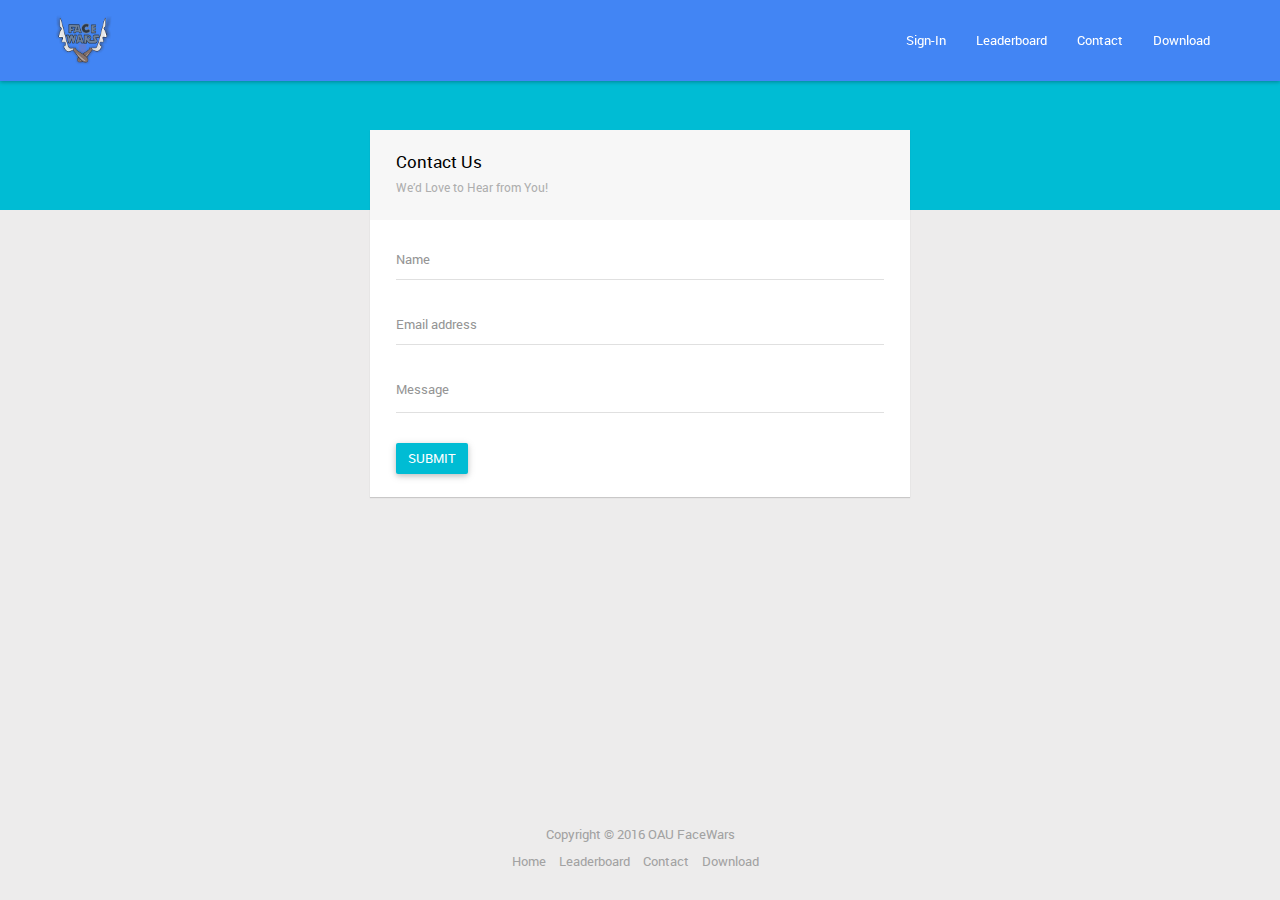
<file: contact.html>
<!DOCTYPE html>
<!--[if IE 9 ]><html class="ie9"><![endif]-->
<head>
    <meta charset="utf-8">
    <meta http-equiv="X-UA-Compatible" content="IE=edge">
    <meta name="viewport" content="width=device-width, initial-scale=1">
    <title>OAU FaceWars</title>

    <link rel='shortcut icon' type='image/x-icon' href='/favicon.ico' />

    <!-- Vendor CSS -->
    <link href="vendors/bower_components/animate.css/animate.min.css" rel="stylesheet">
    <link href="vendors/bower_components/bootstrap-sweetalert/lib/sweet-alert.css" rel="stylesheet">
    <link href="vendors/bower_components/material-design-iconic-font/dist/css/material-design-iconic-font.min.css" rel="stylesheet">
    <link href="vendors/bower_components/lightgallery/light-gallery/css/lightGallery.css" rel="stylesheet">

    <!-- CSS -->
    <link href="css/app.min.1.css" rel="stylesheet">
    <link href="css/app.min.2.css" rel="stylesheet">
</head>

<body class="all-content">
<header>

    <nav id="latest-header" class="navbar navbar-inverse navbar-fixed-top" role="navigation">
        <div class="container">
            <!-- Brand and toggle get grouped for better mobile display -->
            <div class="navbar-header">
                <button type="button" class="navbar-toggle" data-toggle="collapse" data-target="#bs-example-navbar-collapse-1">
                    <span class="sr-only">Toggle navigation</span>
                    <span class="icon-bar"></span>
                    <span class="icon-bar"></span>
                    <span class="icon-bar"></span>
                </button>
                <a class="navbar-brand" href="./">
                    <img src="img/facewars.png" alt="">
                </a>
            </div>
            <!-- Collect the nav links, forms, and other content for toggling -->
            <div class="collapse navbar-collapse" id="bs-example-navbar-collapse-1">
                <ul class="nav navbar-nav navbar-right">
                    <li id="sign-in"><a href="./signin">Sign-In</a></li>
                    <li id="sign-out"><a data-action="clear-localstorage" href="">Sign-Out</a></li>
                    <li><a href="./leaderboard">Leaderboard</a></li>
                    <li><a href="./contact">Contact</a></li>
                    <li><a href="./download">Download</a></li>
                </ul>
            </div>
            <!-- /.navbar-collapse -->
        </div>
        <!-- /.container -->
    </nav>

</header>

<section id="main">


<section id="content">

<div class="container">


<div class="card-body card-padding">
    <div class="col-md-offset-3 col-md-6 col-md-offset-3">
    <!-- Form -->
    <div class="card">
        <div class="card-header ch-alt">
            <h2>Contact Us<small>We’d Love to Hear from You!</small></h2>
        </div>


        <div class="card-body card-padding">

            <div class="form-group fg-float">
                <div class="fg-line">
                    <input id="contact-name" type="text" class="form-control fg-input" required>
                </div>
                <label class="fg-label">Name</label>
            </div>

            <div class="form-group fg-float">
                <div class="fg-line">
                    <input id="contact-email" type="email" class="form-control" required>
                </div>
                <label class="fg-label">Email address</label>
            </div>

            <div class="form-group fg-float">
                <div class="fg-line">
                    <textarea id="contact-message" class="form-control"></textarea>
                </div>
                <label class="fg-label">Message</label>
            </div>

            <button id="contact-us" class="btn btn-info">Submit</button>
        </div>

    </div></div>
</div>
</div>

</section>
</section>

<footer id="footer">
    Copyright &copy; 2016 OAU FaceWars

    <ul class="f-menu">
        <li><a href="./">Home</a></li>
        <li><a href="./leaderboard">Leaderboard</a></li>
        <li><a href="./contact">Contact</a></li>
        <li><a href="./download">Download</a></li>
    </ul>
</footer>

<!-- Older IE warning message -->
<!--[if lt IE 9]>
<div class="ie-warning">
    <h1 class="c-white">Warning!!</h1>
    <p>You are using an outdated version of Internet Explorer, please upgrade <br/>to any of the following web browsers to access this website.</p>
    <div class="iew-container">
        <ul class="iew-download">
            <li>
                <a href="http://www.google.com/chrome/">
                    <img src="img/browsers/chrome.png" alt="">
                    <div>Chrome</div>
                </a>
            </li>
            <li>
                <a href="https://www.mozilla.org/en-US/firefox/new/">
                    <img src="img/browsers/firefox.png" alt="">
                    <div>Firefox</div>
                </a>
            </li>
            <li>
                <a href="http://www.opera.com">
                    <img src="img/browsers/opera.png" alt="">
                    <div>Opera</div>
                </a>
            </li>
            <li>
                <a href="https://www.apple.com/safari/">
                    <img src="img/browsers/safari.png" alt="">
                    <div>Safari</div>
                </a>
            </li>
            <li>
                <a href="http://windows.microsoft.com/en-us/internet-explorer/download-ie">
                    <img src="img/browsers/ie.png" alt="">
                    <div>IE (New)</div>
                </a>
            </li>
        </ul>
    </div>
    <p>Sorry for the inconvenience!</p>
</div>
<![endif]-->


<!-- Javascript Libraries -->
<script src="vendors/bower_components/jquery/dist/jquery.min.js"></script>
<script src="vendors/bower_components/bootstrap/dist/js/bootstrap.min.js"></script>

<script src="vendors/bower_components/jquery.nicescroll/jquery.nicescroll.min.js"></script>
<script src="vendors/bower_components/Waves/dist/waves.min.js"></script>
<script src="vendors/bootstrap-growl/bootstrap-growl.min.js"></script>
<script src="vendors/bower_components/bootstrap-sweetalert/lib/sweet-alert.min.js"></script>
<script src="vendors/bower_components/lightgallery/light-gallery/js/lightGallery.min.js"></script>

<!-- Placeholder for IE9 -->
<!--[if IE 9 ]>
<script src="vendors/bower_components/jquery-placeholder/jquery.placeholder.min.js"></script>
<![endif]-->

<script src="js/functions.js"></script>
<script src="js/constants.js"></script>
<script src="js/demo.js"></script>

<script>
    (function(i,s,o,g,r,a,m){i['GoogleAnalyticsObject']=r;i[r]=i[r]||function(){
        (i[r].q=i[r].q||[]).push(arguments)},i[r].l=1*new Date();a=s.createElement(o),
            m=s.getElementsByTagName(o)[0];a.async=1;a.src=g;m.parentNode.insertBefore(a,m)
    })(window,document,'script','//www.google-analytics.com/analytics.js','ga');

    ga('create', 'UA-70475918-1', 'auto');
    ga('send', 'pageview');

</script>
</body>
</html>
</file>
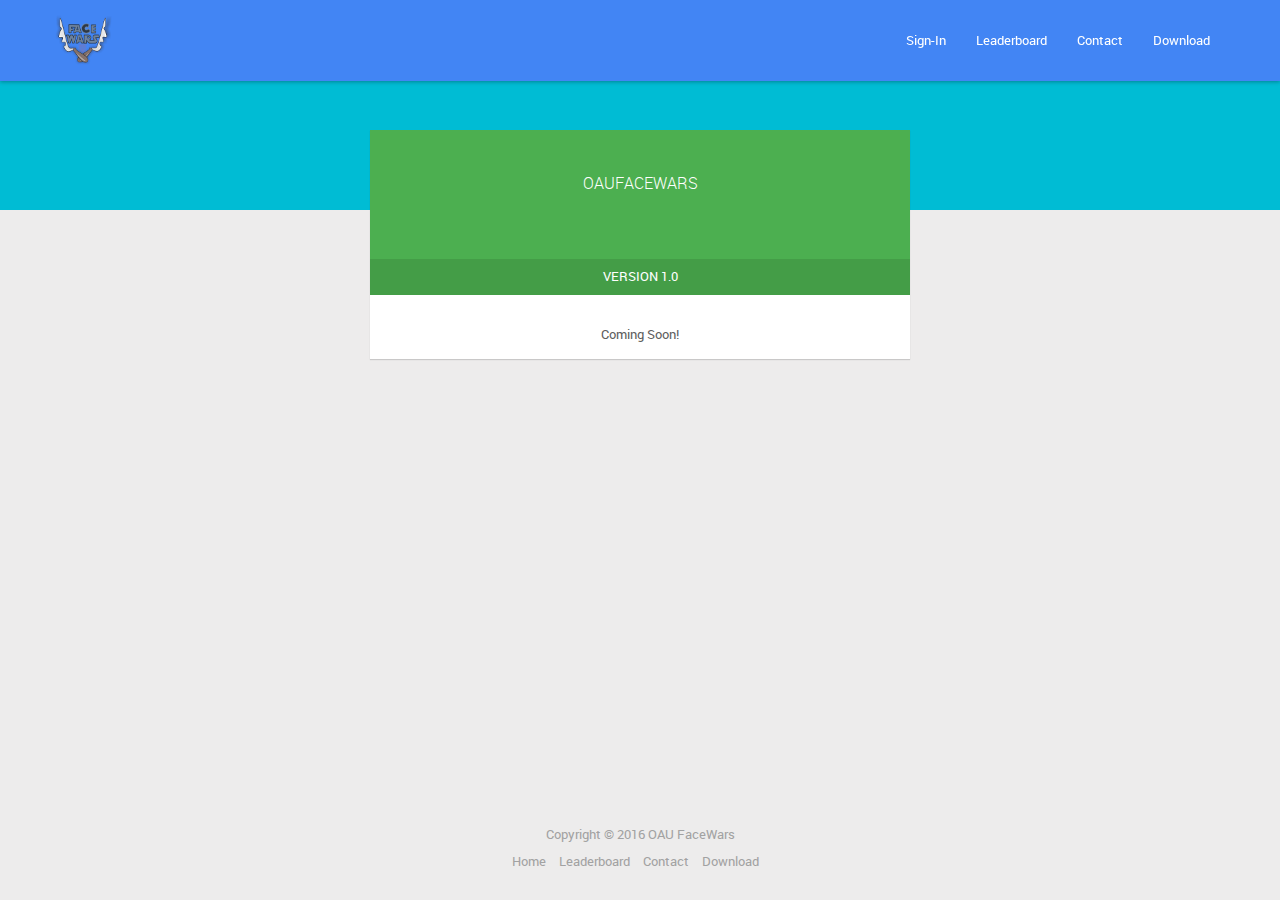
<file: download.html>
<!DOCTYPE html>
<!--[if IE 9 ]><html class="ie9"><![endif]-->
<head>
    <meta charset="utf-8">
    <meta http-equiv="X-UA-Compatible" content="IE=edge">
    <meta name="viewport" content="width=device-width, initial-scale=1">
    <title>OAU FaceWars</title>

    <link rel='shortcut icon' type='image/x-icon' href='/favicon.ico' />

    <!-- Vendor CSS -->
    <link href="vendors/bower_components/animate.css/animate.min.css" rel="stylesheet">
    <link href="vendors/bower_components/bootstrap-sweetalert/lib/sweet-alert.css" rel="stylesheet">
    <link href="vendors/bower_components/material-design-iconic-font/dist/css/material-design-iconic-font.min.css" rel="stylesheet">
    <link href="vendors/bower_components/lightgallery/light-gallery/css/lightGallery.css" rel="stylesheet">

    <!-- CSS -->
    <link href="css/app.min.1.css" rel="stylesheet">
    <link href="css/app.min.2.css" rel="stylesheet">
</head>

<body class="all-content">
<header>

    <nav id="latest-header" class="navbar navbar-inverse navbar-fixed-top" role="navigation">
        <div class="container">
            <!-- Brand and toggle get grouped for better mobile display -->
            <div class="navbar-header">
                <button type="button" class="navbar-toggle" data-toggle="collapse" data-target="#bs-example-navbar-collapse-1">
                    <span class="sr-only">Toggle navigation</span>
                    <span class="icon-bar"></span>
                    <span class="icon-bar"></span>
                    <span class="icon-bar"></span>
                </button>
                <a class="navbar-brand" href="./">
                    <img src="img/facewars.png" alt="">
                </a>
            </div>
            <!-- Collect the nav links, forms, and other content for toggling -->
            <div class="collapse navbar-collapse" id="bs-example-navbar-collapse-1">
                <ul class="nav navbar-nav navbar-right">
                    <li id="sign-in"><a href="./signin">Sign-In</a></li>
                    <li id="sign-out"><a data-action="clear-localstorage" href="">Sign-Out</a></li>
                    <li><a href="./leaderboard">Leaderboard</a></li>
                    <li><a href="./contact">Contact</a></li>
                    <li><a href="./download">Download</a></li>
                </ul>
            </div>
            <!-- /.navbar-collapse -->
        </div>
        <!-- /.container -->
    </nav>

</header>

<section id="main">


    <section id="content">

        <div class="container">
            <div class="col-xs-12 col-sm-offset-3 col-sm-6 col-sm-offset-3">
                <div class="card pt-inner">
                    <div class="pti-header bgm-green">
                        <h2><small>OAUFACEWARS</small></h2>
                        <div class="ptih-title">Version 1.0</div>
                    </div>

                    <div class="pti-body">
                        <div class="ptib-item">
                            Coming Soon!
                        </div>
                        <!--<div class="ptib-item">-->
                            <!--Ina enim liberosed whens-->
                        <!--</div>-->
                        <!--<div class="ptib-item">-->
                            <!--Sipsum maunich lendilwer-->
                        <!--</div>-->
                    </div>

                    <!--<div class="pti-footer">-->
                        <!--<a href="" class="bgm-green"><i class="zmdi zmdi-download"></i></a>-->
                    <!--</div>-->
                </div>
            </div>
        </div>
    </section>
</section>

<footer id="footer">
    Copyright &copy; 2016 OAU FaceWars

    <ul class="f-menu">
        <li><a href="./">Home</a></li>
        <li><a href="./leaderboard">Leaderboard</a></li>
        <li><a href="./contact">Contact</a></li>
        <li><a href="./download">Download</a></li>
    </ul>
</footer>

<!-- Older IE warning message -->
<!--[if lt IE 9]>
<div class="ie-warning">
    <h1 class="c-white">Warning!!</h1>
    <p>You are using an outdated version of Internet Explorer, please upgrade <br/>to any of the following web browsers to access this website.</p>
    <div class="iew-container">
        <ul class="iew-download">
            <li>
                <a href="http://www.google.com/chrome/">
                    <img src="img/browsers/chrome.png" alt="">
                    <div>Chrome</div>
                </a>
            </li>
            <li>
                <a href="https://www.mozilla.org/en-US/firefox/new/">
                    <img src="img/browsers/firefox.png" alt="">
                    <div>Firefox</div>
                </a>
            </li>
            <li>
                <a href="http://www.opera.com">
                    <img src="img/browsers/opera.png" alt="">
                    <div>Opera</div>
                </a>
            </li>
            <li>
                <a href="https://www.apple.com/safari/">
                    <img src="img/browsers/safari.png" alt="">
                    <div>Safari</div>
                </a>
            </li>
            <li>
                <a href="http://windows.microsoft.com/en-us/internet-explorer/download-ie">
                    <img src="img/browsers/ie.png" alt="">
                    <div>IE (New)</div>
                </a>
            </li>
        </ul>
    </div>
    <p>Sorry for the inconvenience!</p>
</div>
<![endif]-->


<!-- Javascript Libraries -->
<script src="vendors/bower_components/jquery/dist/jquery.min.js"></script>
<script src="vendors/bower_components/bootstrap/dist/js/bootstrap.min.js"></script>

<script src="vendors/bower_components/jquery.nicescroll/jquery.nicescroll.min.js"></script>
<script src="vendors/bower_components/Waves/dist/waves.min.js"></script>
<script src="vendors/bootstrap-growl/bootstrap-growl.min.js"></script>
<script src="vendors/bower_components/bootstrap-sweetalert/lib/sweet-alert.min.js"></script>
<script src="vendors/bower_components/lightgallery/light-gallery/js/lightGallery.min.js"></script>

<!-- Placeholder for IE9 -->
<!--[if IE 9 ]>
<script src="vendors/bower_components/jquery-placeholder/jquery.placeholder.min.js"></script>
<![endif]-->

<script src="js/functions.js"></script>
<script src="js/constants.js"></script>
<script src="js/demo.js"></script>

<script>
    (function(i,s,o,g,r,a,m){i['GoogleAnalyticsObject']=r;i[r]=i[r]||function(){
        (i[r].q=i[r].q||[]).push(arguments)},i[r].l=1*new Date();a=s.createElement(o),
            m=s.getElementsByTagName(o)[0];a.async=1;a.src=g;m.parentNode.insertBefore(a,m)
    })(window,document,'script','//www.google-analytics.com/analytics.js','ga');

    ga('create', 'UA-70475918-1', 'auto');
    ga('send', 'pageview');

</script>
</body>
</html>
</file>
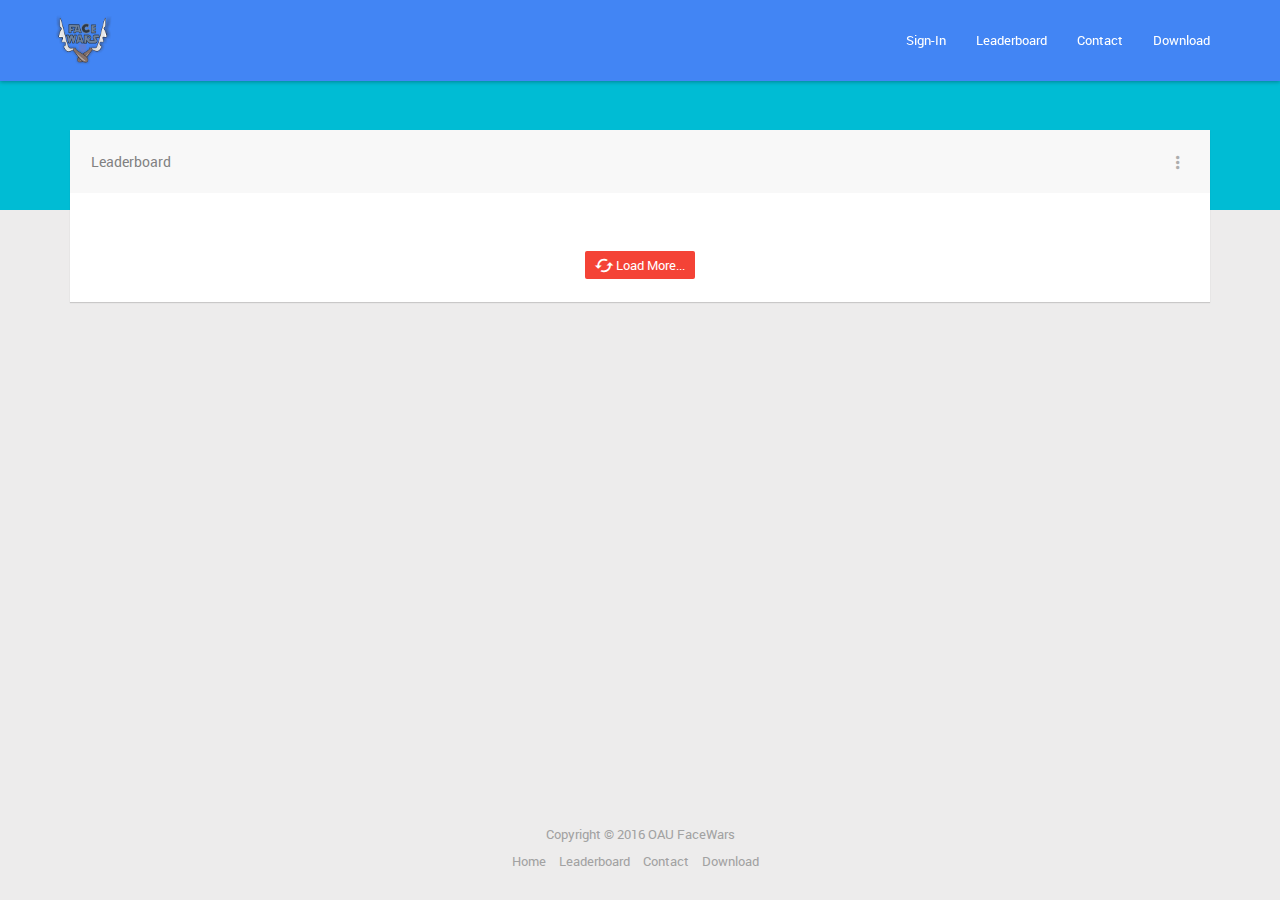
<file: leaderboard.html>
<!DOCTYPE html>
<!--[if IE 9 ]><html class="ie9"><![endif]-->
<head>
    <meta charset="utf-8">
    <meta http-equiv="X-UA-Compatible" content="IE=edge">
    <meta name="viewport" content="width=device-width, initial-scale=1">
    <title>OAU FaceWars</title>

    <link rel='shortcut icon' type='image/x-icon' href='/favicon.ico' />

    <!-- Vendor CSS -->
    <link href="vendors/bower_components/animate.css/animate.min.css" rel="stylesheet">
    <link href="vendors/bower_components/bootstrap-sweetalert/lib/sweet-alert.css" rel="stylesheet">
    <link href="vendors/bower_components/material-design-iconic-font/dist/css/material-design-iconic-font.min.css" rel="stylesheet">
    <link href="vendors/bower_components/lightgallery/light-gallery/css/lightGallery.css" rel="stylesheet">

    <!-- CSS -->
    <link href="css/app.min.1.css" rel="stylesheet">
    <link href="css/app.min.2.css" rel="stylesheet">
</head>

<body class="all-content light-gallery">
    <header>

        <nav id="latest-header" class="navbar navbar-inverse navbar-fixed-top" role="navigation">
            <div class="container">
                <!-- Brand and toggle get grouped for better mobile display -->
                <div class="navbar-header">
                    <button type="button" class="navbar-toggle" data-toggle="collapse" data-target="#bs-example-navbar-collapse-1">
                        <span class="sr-only">Toggle navigation</span>
                        <span class="icon-bar"></span>
                        <span class="icon-bar"></span>
                        <span class="icon-bar"></span>
                    </button>
                    <a class="navbar-brand" href="./">
                        <img src="img/facewars.png" alt="">
                    </a>
                </div>
                <!-- Collect the nav links, forms, and other content for toggling -->
                <div class="collapse navbar-collapse" id="bs-example-navbar-collapse-1">
                    <ul class="nav navbar-nav navbar-right">
                        <li id="sign-in"><a href="./signin">Sign-In</a></li>
                        <li id="sign-out"><a data-action="clear-localstorage" href="">Sign-Out</a></li>
                        <li><a href="./leaderboard">Leaderboard</a></li>
                        <li><a href="./contact">Contact</a></li>
                        <li><a href="./download">Download</a></li>
                    </ul>
                </div>
                <!-- /.navbar-collapse -->
            </div>
            <!-- /.container -->
        </nav>


    </header>

    <section id="main">


    <section id="content">

    <div class="container">

        <div class="card">
            <div class="lv-header-alt clearfix m-b-5">
                <h2 class="lvh-label hidden-xs">Leaderboard</h2>

                <ul class="lv-actions actions">

                    <li class="dropdown">
                        <a href="" data-toggle="dropdown"="" aria-expanded="false" aria-haspopup="true">
                        <i class="zmdi zmdi-more-vert"></i>
                        </a>

                        <ul class="dropdown-menu dropdown-menu-right">
                            <li>
                                <a href="">Refresh</a>
                            </li>
                            <li>
                                <a href="">Settings</a>
                            </li>
                        </ul>
                    </li>
                </ul>
            </div>

            <div id="leaderboard-body" class="card-body card-padding">
                <div id="test">

                </div>



                <div class="clearfix"></div>

                <div class="load-more">
                    <a id="load-more" href=""><i class="zmdi zmdi-refresh-alt"></i> Load More...</a>
                </div>
            </div>
        </div>
    </div>

    </section>
    </section>

    <footer id="footer">
        Copyright &copy; 2016 OAU FaceWars

        <ul class="f-menu">
            <li><a href="./">Home</a></li>
            <li><a href="./leaderboard">Leaderboard</a></li>
            <li><a href="./contact">Contact</a></li>
            <li><a href="./download">Download</a></li>
        </ul>
    </footer>

    <!-- Older IE warning message -->
    <!--[if lt IE 9]>
    <div class="ie-warning">
        <h1 class="c-white">Warning!!</h1>
        <p>You are using an outdated version of Internet Explorer, please upgrade <br/>to any of the following web browsers to access this website.</p>
        <div class="iew-container">
            <ul class="iew-download">
                <li>
                    <a href="http://www.google.com/chrome/">
                        <img src="img/browsers/chrome.png" alt="">
                        <div>Chrome</div>
                    </a>
                </li>
                <li>
                    <a href="https://www.mozilla.org/en-US/firefox/new/">
                        <img src="img/browsers/firefox.png" alt="">
                        <div>Firefox</div>
                    </a>
                </li>
                <li>
                    <a href="http://www.opera.com">
                        <img src="img/browsers/opera.png" alt="">
                        <div>Opera</div>
                    </a>
                </li>
                <li>
                    <a href="https://www.apple.com/safari/">
                        <img src="img/browsers/safari.png" alt="">
                        <div>Safari</div>
                    </a>
                </li>
                <li>
                    <a href="http://windows.microsoft.com/en-us/internet-explorer/download-ie">
                        <img src="img/browsers/ie.png" alt="">
                        <div>IE (New)</div>
                    </a>
                </li>
            </ul>
        </div>
        <p>Sorry for the inconvenience!</p>
    </div>
    <![endif]-->


    <!-- Javascript Libraries -->
    <script src="vendors/bower_components/jquery/dist/jquery.min.js"></script>
    <script src="vendors/bower_components/bootstrap/dist/js/bootstrap.min.js"></script>

    <script src="vendors/bower_components/jquery.nicescroll/jquery.nicescroll.min.js"></script>
    <script src="vendors/bower_components/Waves/dist/waves.min.js"></script>
    <script src="vendors/bootstrap-growl/bootstrap-growl.min.js"></script>
    <script src="vendors/bower_components/bootstrap-sweetalert/lib/sweet-alert.min.js"></script>
    <script src="vendors/bower_components/lightgallery/light-gallery/js/lightGallery.min.js"></script>

    <!-- Placeholder for IE9 -->
    <!--[if IE 9 ]>
    <script src="vendors/bower_components/jquery-placeholder/jquery.placeholder.min.js"></script>
    <![endif]-->

    <script src="js/functions.js"></script>
    <script src="js/constants.js"></script>
    <script src="js/demo.js"></script>
    <script src="js/moment.js"></script>
    <script type="text/javascript">
        function appender(arr) {

            var content_str = ''+
                    '<div id="" class="p-timeline">'+
                    '<div class="pt-line c-gray text-right">'+
                    '<span class="d-block">'+moment(arr['date']).format("YYYY")+'</span>'+moment(arr['date']).format("DD/MM")+
                    '</div>'+
                    '<div class="pt-body">'+
                    '<h2 class="ptb-title">'+moment(arr['date']).format("dddd, MMMM Do YYYY")+'</h2>';
            for (j = 0; j < 3; j++) {
                var latest = ''+
                        '<div class="contacts clearfix row">'+
                        '<div class="col-md-3 col-sm-4 col-xs-12 z-depth-1-bottom">'+
                        '<div class="c-item">'+
    //                    '<a class="ci-avatar lightbox">'+
                        '<div data-src="'+arr['competitors'][j]['img_url']+'" class="">'+
                        '<img src="'+arr['competitors'][j]['img_url']+'" alt="" height="70px" width="70px">'+
                        '</div>'+
    //                    '</a>'+
                        '</div>'+
                        '<div class="c-info">'+
                        '<strong>'+arr['competitors'][j]['position']+'</strong>'+
                        '</div>'+
                        '</div>';
                content_str = content_str.concat(latest);
            }

            var footer = ''+
                    '</div>'+
                    '</div>';
            var leadbody = $('#test');
            leadbody.append(content_str.concat(footer));
        }

        //            console.log(base_url);
        var loadMoreArray = [];
        var token = localStorage.getItem('oaufacewars-token');

        function getLeaderboard(token, marker) {
            if (typeof(marker)==='undefined') marker = null;

            $.ajax({
                type: "GET",
                url: API_URL+"/leaderboard",
                timeout: 20000,
                data: "token="+token+"&marker="+marker,
                success: function(data){
                    con = data;
                    //console.log(con);
    //                console.log(con);
    //                console.log(moment());


                    if (typeof con['competitions'] != 'undefined') {
                        console.log("length: "+con['competitions'].length);
                        for (i = 0; i < con['competitions'].length; i++) {
    //                    console.log(con['competitions'][i]);
                            appender(con['competitions'][i]);
                            loadMoreArray.push(con['competitions'][i]['date_id']);
                        }
                    } else {
    //                    console.log("end ");
                        $("#load-more").attr("style", "display: none");
                    }

                },
                error: function(xhr, desc, err) {
                    console.log(xhr);
                    console.log("|Details: " + desc + "|Error: " + err);
                    if (xhr['responseJSON']['error']) {
                        notify(xhr['responseJSON']['message'],'danger', 'center');
                    }
                }
            });
        }

        function leaderboard(token) {

            getLeaderboard(token);

        }
        leaderboard(token);


        $('body').on('click', '#load-more', function(e){
            e.preventDefault();
            //console.log(loadMoreArray[loadMoreArray.length-1]);
            getLeaderboard(token,loadMoreArray[loadMoreArray.length-1])

        });
    </script>

        <script>
            (function(i,s,o,g,r,a,m){i['GoogleAnalyticsObject']=r;i[r]=i[r]||function(){
                (i[r].q=i[r].q||[]).push(arguments)},i[r].l=1*new Date();a=s.createElement(o),
                    m=s.getElementsByTagName(o)[0];a.async=1;a.src=g;m.parentNode.insertBefore(a,m)
            })(window,document,'script','//www.google-analytics.com/analytics.js','ga');

            ga('create', 'UA-70475918-1', 'auto');
            ga('send', 'pageview');

        </script>
    </body>
</html>
</file>
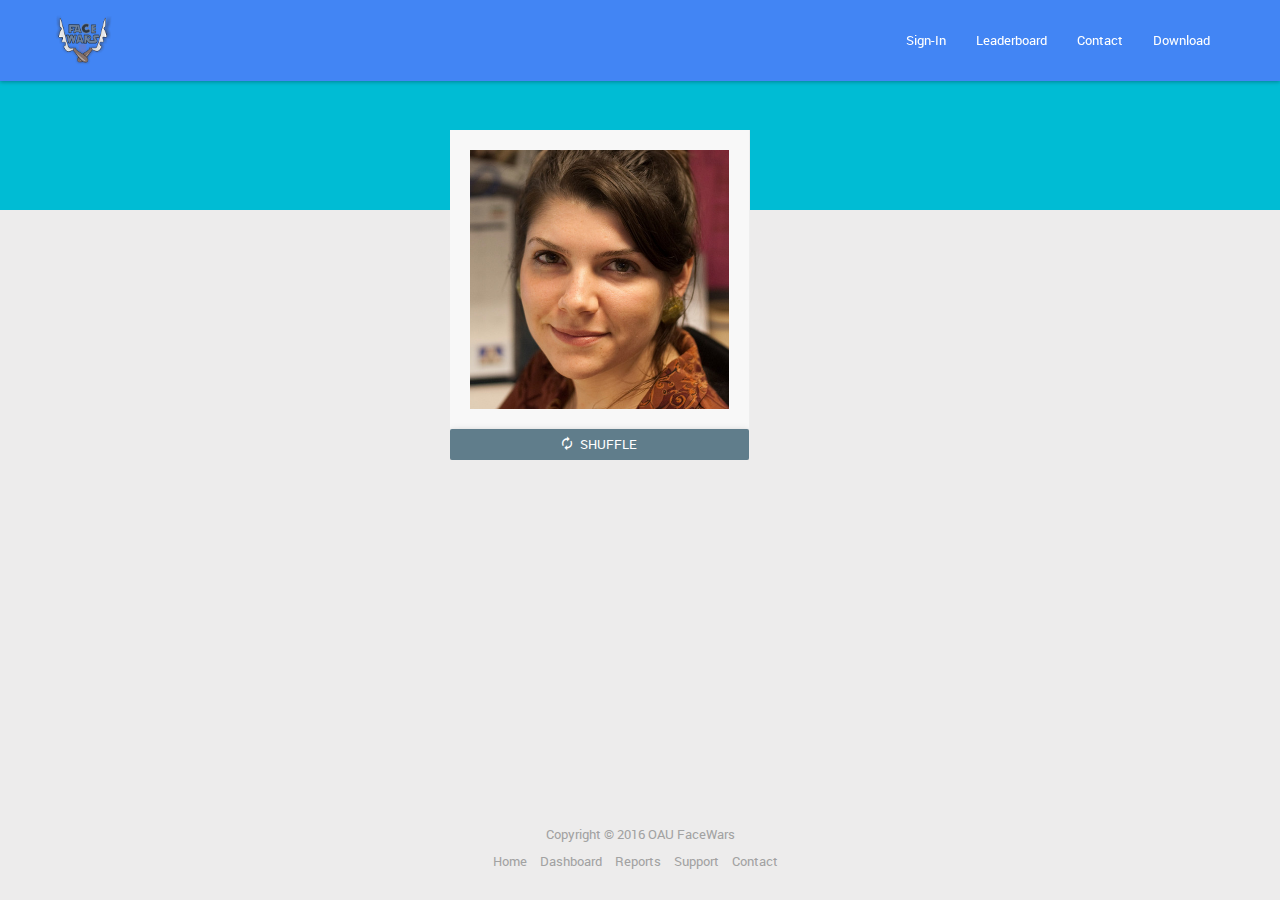
<file: shuffle.html>
<!DOCTYPE html>
<!--[if IE 9 ]><html class="ie9"><![endif]-->
<head>
    <meta charset="utf-8">
    <meta http-equiv="X-UA-Compatible" content="IE=edge">
    <meta name="viewport" content="width=device-width, initial-scale=1">
    <title>OAU FaceWars</title>

    <link rel='shortcut icon' type='image/x-icon' href='/favicon.ico' />

    <!-- Vendor CSS -->
    <link href="vendors/bower_components/animate.css/animate.min.css" rel="stylesheet">
    <link href="vendors/bower_components/bootstrap-sweetalert/lib/sweet-alert.css" rel="stylesheet">
    <link href="vendors/bower_components/material-design-iconic-font/dist/css/material-design-iconic-font.min.css" rel="stylesheet">
    <link href="vendors/bower_components/lightgallery/light-gallery/css/lightGallery.css" rel="stylesheet">

    <!-- CSS -->
    <link href="css/app.min.1.css" rel="stylesheet">
    <link href="css/app.min.2.css" rel="stylesheet">
</head>

<body class="all-content">
<header>

    <nav id="latest-header" class="navbar navbar-inverse navbar-fixed-top" role="navigation">
        <div class="container">
            <!-- Brand and toggle get grouped for better mobile display -->
            <div class="navbar-header">
                <button type="button" class="navbar-toggle" data-toggle="collapse" data-target="#bs-example-navbar-collapse-1">
                    <span class="sr-only">Toggle navigation</span>
                    <span class="icon-bar"></span>
                    <span class="icon-bar"></span>
                    <span class="icon-bar"></span>
                </button>
                <a class="navbar-brand" href="./">
                    <img src="img/facewars.png" alt="">
                </a>
            </div>
            <!-- Collect the nav links, forms, and other content for toggling -->
            <div class="collapse navbar-collapse" id="bs-example-navbar-collapse-1">
                <ul class="nav navbar-nav navbar-right">
                    <li id="sign-in"><a href="./signin">Sign-In</a></li>
                    <li id="sign-out"><a data-action="clear-localstorage" href="">Sign-Out</a></li>
                    <li><a href="./leaderboard">Leaderboard</a></li>
                    <li><a href="./contact">Contact</a></li>
                    <li><a href="./download">Download</a></li>
                </ul>
            </div>
            <!-- /.navbar-collapse -->
        </div>
        <!-- /.container -->
    </nav>

</header>

<section id="main">


    <section id="content">

        <div class="container">
                <div class="col-md-offset-4 col-md-4 col-md-offset-4 col-sm-offset-3 col-sm-6 col-sm-offset-3" id="profile-main">
                    <div class="pm-overview">
                        <div class="pmo-pic">
                            <div class="p-relative">
                                <img class="img-responsive" src="img/profile-pics/profile-pic-2.jpg" alt="">
                            </div>
                        </div>
                        <button class="btn btn-default bgm-bluegray btn-icon-text waves-effect col-sm-12 col-md-12"><i class="zmdi zmdi-refresh"></i> Shuffle</button>
                    </div>
                </div>
        </div>
    </section>
</section>

<footer id="footer">
    Copyright &copy; 2016 OAU FaceWars

    <ul class="f-menu">
        <li><a href="">Home</a></li>
        <li><a href="">Dashboard</a></li>
        <li><a href="">Reports</a></li>
        <li><a href="">Support</a></li>
        <li><a href="">Contact</a></li>
    </ul>
</footer>

<!-- Older IE warning message -->
<!--[if lt IE 9]>
<div class="ie-warning">
    <h1 class="c-white">Warning!!</h1>
    <p>You are using an outdated version of Internet Explorer, please upgrade <br/>to any of the following web browsers to access this website.</p>
    <div class="iew-container">
        <ul class="iew-download">
            <li>
                <a href="http://www.google.com/chrome/">
                    <img src="img/browsers/chrome.png" alt="">
                    <div>Chrome</div>
                </a>
            </li>
            <li>
                <a href="https://www.mozilla.org/en-US/firefox/new/">
                    <img src="img/browsers/firefox.png" alt="">
                    <div>Firefox</div>
                </a>
            </li>
            <li>
                <a href="http://www.opera.com">
                    <img src="img/browsers/opera.png" alt="">
                    <div>Opera</div>
                </a>
            </li>
            <li>
                <a href="https://www.apple.com/safari/">
                    <img src="img/browsers/safari.png" alt="">
                    <div>Safari</div>
                </a>
            </li>
            <li>
                <a href="http://windows.microsoft.com/en-us/internet-explorer/download-ie">
                    <img src="img/browsers/ie.png" alt="">
                    <div>IE (New)</div>
                </a>
            </li>
        </ul>
    </div>
    <p>Sorry for the inconvenience!</p>
</div>
<![endif]-->


<!-- Javascript Libraries -->
<script src="vendors/bower_components/jquery/dist/jquery.min.js"></script>
<script src="vendors/bower_components/bootstrap/dist/js/bootstrap.min.js"></script>

<script src="vendors/bower_components/jquery.nicescroll/jquery.nicescroll.min.js"></script>
<script src="vendors/bower_components/Waves/dist/waves.min.js"></script>
<script src="vendors/bootstrap-growl/bootstrap-growl.min.js"></script>
<script src="vendors/bower_components/bootstrap-sweetalert/lib/sweet-alert.min.js"></script>
<script src="vendors/bower_components/lightgallery/light-gallery/js/lightGallery.min.js"></script>

<!-- Placeholder for IE9 -->
<!--[if IE 9 ]>
<script src="vendors/bower_components/jquery-placeholder/jquery.placeholder.min.js"></script>
<![endif]-->

<script src="js/functions.js"></script>
<script src="js/constants.js"></script>
<script src="js/demo.js"></script>

<script>
    (function(i,s,o,g,r,a,m){i['GoogleAnalyticsObject']=r;i[r]=i[r]||function(){
        (i[r].q=i[r].q||[]).push(arguments)},i[r].l=1*new Date();a=s.createElement(o),
            m=s.getElementsByTagName(o)[0];a.async=1;a.src=g;m.parentNode.insertBefore(a,m)
    })(window,document,'script','//www.google-analytics.com/analytics.js','ga');

    ga('create', 'UA-70475918-1', 'auto');
    ga('send', 'pageview');

</script>
</body>
</html>
</file>
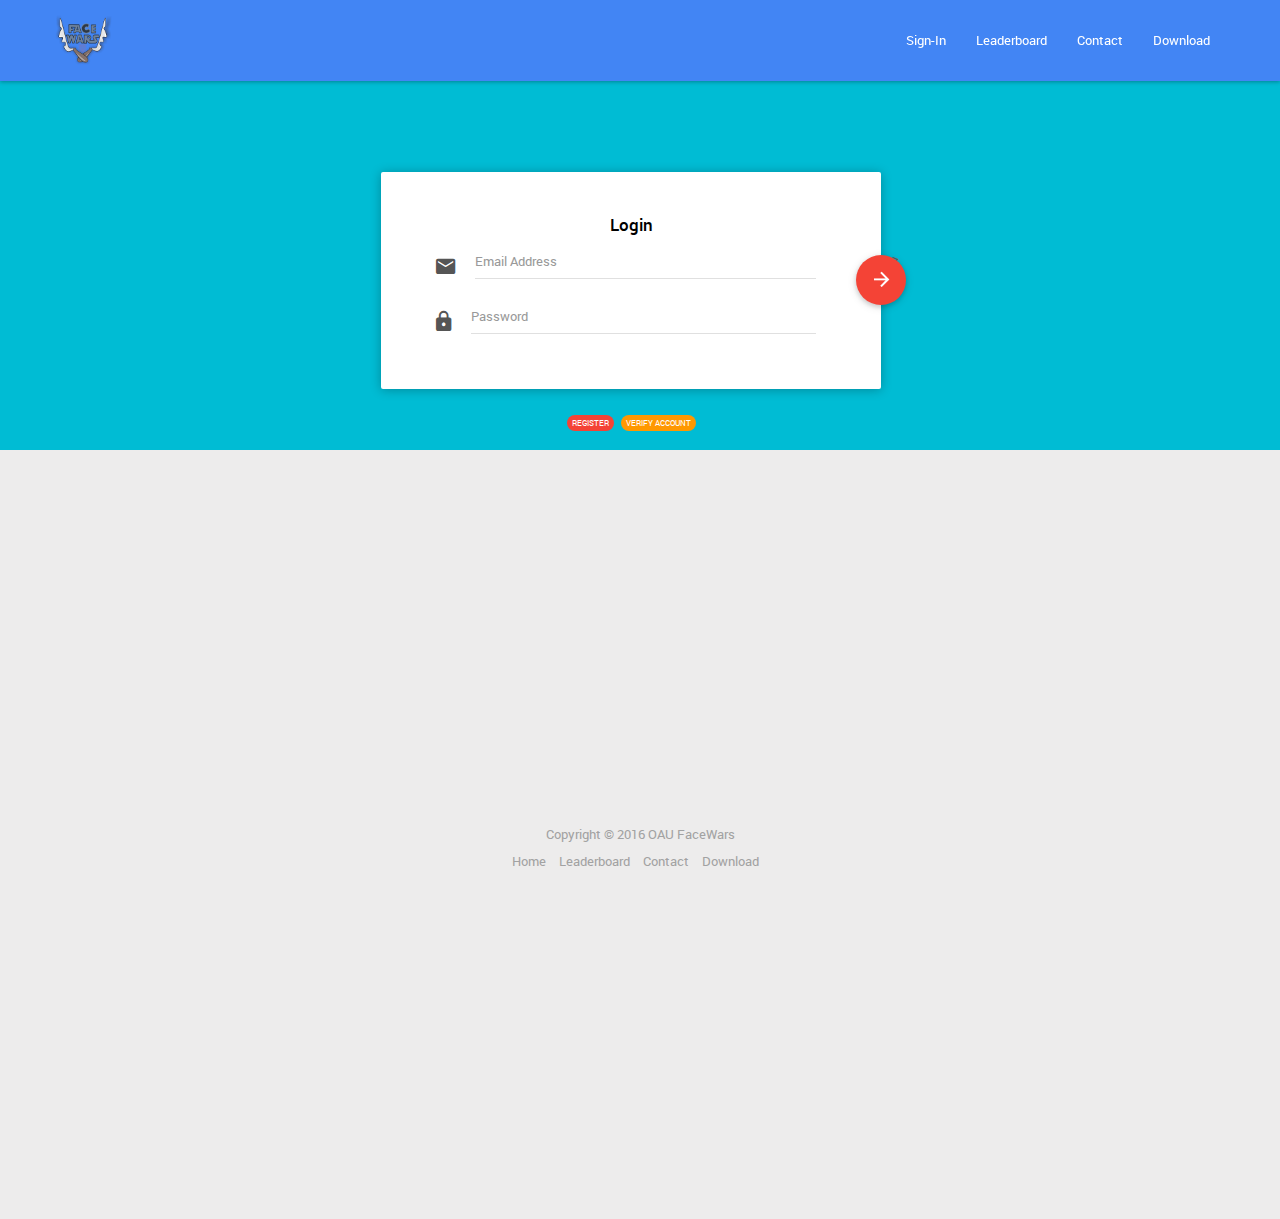
<file: signin.html>
<!DOCTYPE html>
<!--[if IE 9 ]><html class="ie9"><![endif]-->
<head>
    <meta charset="utf-8">
    <meta http-equiv="X-UA-Compatible" content="IE=edge">
    <meta name="viewport" content="width=device-width, initial-scale=1">
    <title>OAU FaceWars</title>

    <link rel='shortcut icon' type='image/x-icon' href='/favicon.ico' />

    <!-- Vendor CSS -->
    <link href="vendors/bower_components/animate.css/animate.min.css" rel="stylesheet">
    <link href="vendors/bower_components/bootstrap-sweetalert/lib/sweet-alert.css" rel="stylesheet">
    <link href="vendors/bower_components/material-design-iconic-font/dist/css/material-design-iconic-font.min.css" rel="stylesheet">
    <link href="vendors/bower_components/lightgallery/light-gallery/css/lightGallery.css" rel="stylesheet">

    <!-- CSS -->
    <link href="css/app.min.1.css" rel="stylesheet">
    <link href="css/app.min.2.css" rel="stylesheet">
</head>

<body class="login-content">
<header>

    <nav id="latest-header" class="navbar navbar-inverse navbar-fixed-top" role="navigation">
        <div class="container">
            <!-- Brand and toggle get grouped for better mobile display -->
            <div class="navbar-header">
                <button type="button" class="navbar-toggle" data-toggle="collapse" data-target="#bs-example-navbar-collapse-1">
                    <span class="sr-only">Toggle navigation</span>
                    <span class="icon-bar"></span>
                    <span class="icon-bar"></span>
                    <span class="icon-bar"></span>
                </button>
                <a class="navbar-brand" href="./">
                    <img src="img/facewars.png" alt="">
                </a>
            </div>
            <!-- Collect the nav links, forms, and other content for toggling -->
            <div class="collapse navbar-collapse" id="bs-example-navbar-collapse-1">
                <ul class="nav navbar-nav navbar-right">
                    <li><a href="./signin">Sign-In</a></li>
                    <li><a href="./leaderboard">Leaderboard</a></li>
                    <li><a href="./contact">Contact</a></li>
                    <li><a href="./download">Download</a></li>
                </ul>
            </div>
            <!-- /.navbar-collapse -->
        </div>
        <!-- /.container -->
    </nav>

</header>

<section id="main">


<section id="content">

    <!-- Login -->
    <div class="lc-block toggled" id="l-login">
        <h4>Login</h4>
        <div class="input-group m-b-20">
            <span class="input-group-addon"><i class="zmdi zmdi-email"></i></span>
            <div class="fg-line">
                <input id="login-email" type="email" class="form-control" placeholder="Email Address" required="true" aria-autocomplete="true">
            </div>
        </div>

        <div class="input-group m-b-20">
            <span class="input-group-addon"><i class="zmdi zmdi-lock"></i></span>
            <div class="fg-line">
                <input id="login-password" type="password" class="form-control" placeholder="Password" required="true">
            </div>
        </div>

        <div class="clearfix"></div>

        <a href="" id="login" class="btn btn-login btn-danger btn-float"><i class="zmdi zmdi-arrow-forward"></i></a>

        <ul class="login-navigation">
            <li data-block="#l-register" class="bgm-red">Register</li>
            <li data-block="#l-verify-account" class="bgm-orange">Verify Account</li>
            <!--<li data-block="#l-forget-password" class="bgm-orange">Forgot Password?</li>-->
        </ul>
    </div>

    <!-- Register -->
    <div class="lc-block" id="l-register">
        <h4>Register</h4>

        <div class="input-group m-b-20">
            <span class="input-group-addon"><i class="zmdi zmdi-email"></i></span>
            <div class="fg-line">
                <input id="register-email" type="email" class="form-control" placeholder="Email Address">
            </div>
        </div>

        <div class="input-group m-b-20">
            <span class="input-group-addon"><i class="zmdi zmdi-lock"></i></span>
            <div class="fg-line">
                <input id="register-password" type="password" class="form-control" placeholder="Password">
            </div>
        </div>

        <div class="input-group m-b-20">
            <span class="input-group-addon"><i class="zmdi zmdi-lock"></i></span>
            <div class="fg-line">
                <input id="register-password-check" type="password" class="form-control" placeholder="Confirm Password">
            </div>
        </div>

        <a href="" id="register" class="btn btn-login btn-danger btn-float"><i class="zmdi zmdi-arrow-forward"></i></a>

        <ul class="login-navigation">
            <li data-block="#l-login" class="bgm-orange">Login</li>
            <li data-block="#l-verify-account" class="bgm-green">Verify Account</li>
            <!--<li data-block="#l-forget-password" class="bgm-green">Forgot Password?</li>-->
        </ul>
    </div>

    <!-- Verify Account -->
    <div class="lc-block" id="l-verify-account">
        <h4>Verify Account</h4>
        <!--<p class="text-left">Lorem ipsum dolor sit amet, consectetur adipiscing elit. Nulla eu risus. Curabitur commodo lorem fringilla enim feugiat commodo sed ac lacus.</p>-->

        <div class="input-group m-b-20">
            <span class="input-group-addon"><i class="zmdi zmdi-email" aria-required="true"></i></span>
            <div class="fg-line">
                <input id="verify-email" type="email" class="form-control" placeholder="Email Address">
            </div>
        </div>

        <div class="input-group m-b-20">
            <span class="input-group-addon"><i class="zmdi zmdi-confirmation-number"></i></span>
            <div class="fg-line">
                <input id="verify-code" type="number" class="form-control" placeholder="Code">
            </div>
        </div>

        <a href="" id="verify" class="btn btn-login btn-danger btn-float"><i class="zmdi zmdi-arrow-forward"></i></a>

        <ul class="login-navigation">
            <li data-block="#l-login" class="bgm-green">Login</li>
            <li data-block="#l-register" class="bgm-red">Register</li>
        </ul>
    </div>

    <!-- Forgot Password -->
    <!--<div class="lc-block" id="l-forget-password">-->
        <!--<p class="text-left">Lorem ipsum dolor sit amet, consectetur adipiscing elit. Nulla eu risus. Curabitur commodo lorem fringilla enim feugiat commodo sed ac lacus.</p>-->

        <!--<div class="input-group m-b-20">-->
            <!--<span class="input-group-addon"><i class="zmdi zmdi-email"></i></span>-->
            <!--<div class="fg-line">-->
                <!--<input type="email" class="form-control" placeholder="Email Address">-->
            <!--</div>-->
        <!--</div>-->

        <!--<a href="" class="btn btn-login btn-danger btn-float"><i class="zmdi zmdi-arrow-forward"></i></a>-->

        <!--<ul class="login-navigation">-->
            <!--<!--<li data-block="#l-login" class="bgm-green">Login</li>-->-->
            <!--<li data-block="#l-register" class="bgm-red">Sign-in</li>-->
        <!--</ul>-->
    <!--</div>-->

</section>
</section>

<footer id="footer">
    Copyright &copy; 2016 OAU FaceWars

    <ul class="f-menu">
        <li><a href="./">Home</a></li>
        <li><a href="./leaderboard">Leaderboard</a></li>
        <li><a href="./contact">Contact</a></li>
        <li><a href="./download">Download</a></li>
    </ul>
</footer>

<!-- Older IE warning message -->
<!--[if lt IE 9]>
<div class="ie-warning">
    <h1 class="c-white">Warning!!</h1>
    <p>You are using an outdated version of Internet Explorer, please upgrade <br/>to any of the following web browsers to access this website.</p>
    <div class="iew-container">
        <ul class="iew-download">
            <li>
                <a href="http://www.google.com/chrome/">
                    <img src="img/browsers/chrome.png" alt="">
                    <div>Chrome</div>
                </a>
            </li>
            <li>
                <a href="https://www.mozilla.org/en-US/firefox/new/">
                    <img src="img/browsers/firefox.png" alt="">
                    <div>Firefox</div>
                </a>
            </li>
            <li>
                <a href="http://www.opera.com">
                    <img src="img/browsers/opera.png" alt="">
                    <div>Opera</div>
                </a>
            </li>
            <li>
                <a href="https://www.apple.com/safari/">
                    <img src="img/browsers/safari.png" alt="">
                    <div>Safari</div>
                </a>
            </li>
            <li>
                <a href="http://windows.microsoft.com/en-us/internet-explorer/download-ie">
                    <img src="img/browsers/ie.png" alt="">
                    <div>IE (New)</div>
                </a>
            </li>
        </ul>
    </div>
    <p>Sorry for the inconvenience!</p>
</div>
<![endif]-->


<!-- Javascript Libraries -->
<script src="vendors/bower_components/jquery/dist/jquery.min.js"></script>
<script src="vendors/bower_components/bootstrap/dist/js/bootstrap.min.js"></script>

<script src="vendors/bower_components/jquery.nicescroll/jquery.nicescroll.min.js"></script>
<script src="vendors/bower_components/Waves/dist/waves.min.js"></script>
<script src="vendors/bootstrap-growl/bootstrap-growl.min.js"></script>
<script src="vendors/bower_components/bootstrap-sweetalert/lib/sweet-alert.min.js"></script>
<script src="vendors/bower_components/lightgallery/light-gallery/js/lightGallery.min.js"></script>

<!-- Placeholder for IE9 -->
<!--[if IE 9 ]>
<script src="vendors/bower_components/jquery-placeholder/jquery.placeholder.min.js"></script>
<![endif]-->

<script src="js/functions.js"></script>
<script src="js/constants.js"></script>
<script src="js/demo.js"></script>
<script type="text/javascript">

    $(document).ready(function(){
            //Get saved layout type from LocalStorage
            var token = localStorage.getItem('oaufacewars-token');
            if (token !== null) {
//                $(window).location.attr('href', 'http://hhh');
//                var base_url = localStorage.getItem('oaufacewars-base-url');
                $(location).attr('href', BASE_URL)
//                alert(token);
            }
//        console.log("Output;");
//        console.log('location.hostname : '+location.hostname);
//        console.log('document.domain : '+document.domain);
//        console.log('window.location.hostname : '+window.location.hostname)
//
//        console.log("document.URL : "+document.URL);
//        console.log("document.location.href : "+document.location.href);
//        console.log("document.location.origin : "+document.location.origin);
//        console.log("document.location.hostname : "+document.location.hostname);
//        console.log("document.location.host : "+document.location.host);
//        console.log("document.location.pathname : "+document.location.pathname);
    });

</script>

<script>
    (function(i,s,o,g,r,a,m){i['GoogleAnalyticsObject']=r;i[r]=i[r]||function(){
        (i[r].q=i[r].q||[]).push(arguments)},i[r].l=1*new Date();a=s.createElement(o),
            m=s.getElementsByTagName(o)[0];a.async=1;a.src=g;m.parentNode.insertBefore(a,m)
    })(window,document,'script','//www.google-analytics.com/analytics.js','ga');

    ga('create', 'UA-70475918-1', 'auto');
    ga('send', 'pageview');

</script>
</body>
</html>
</file>
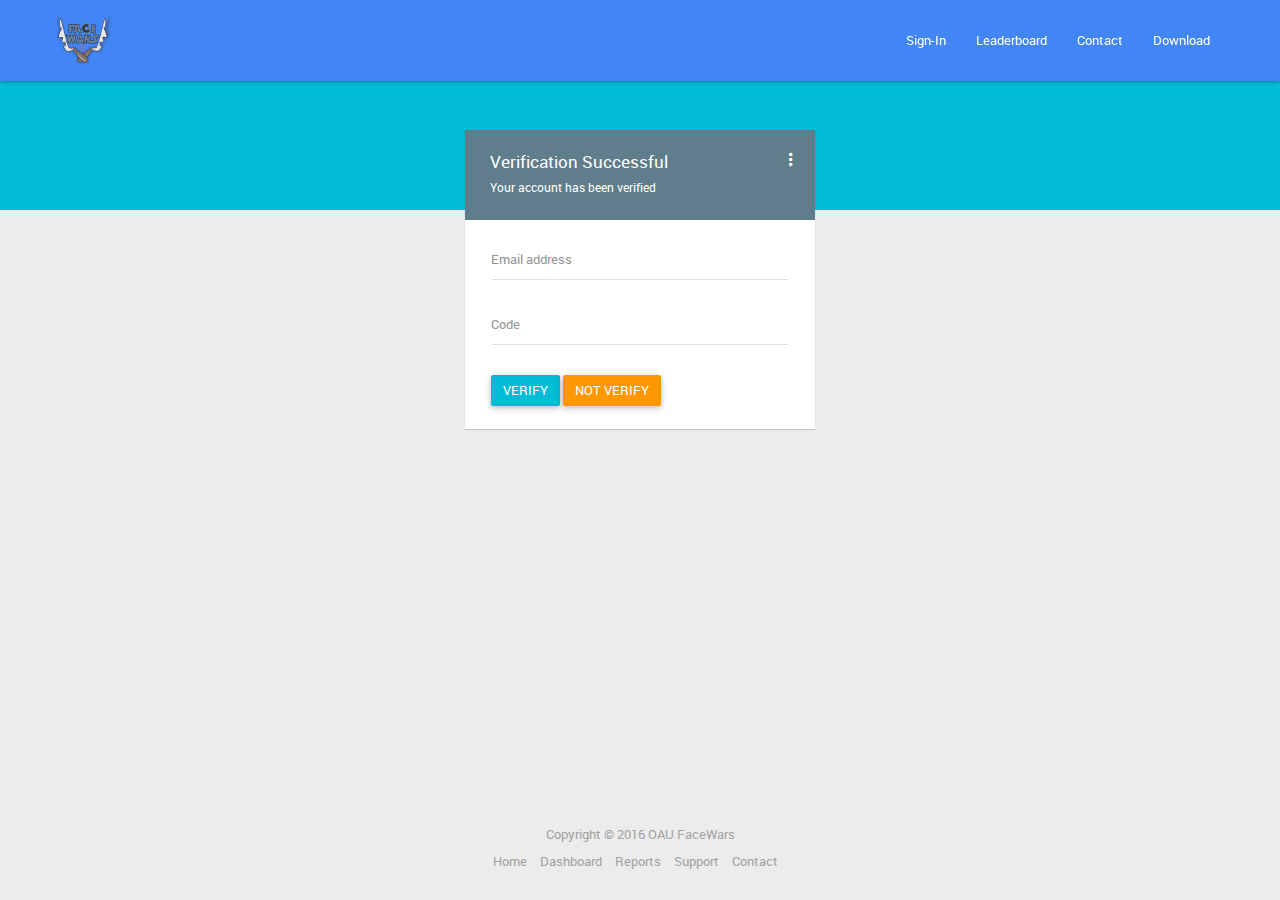
<file: verify.html>
<!DOCTYPE html>
<!--[if IE 9 ]><html class="ie9"><![endif]-->
<head>
    <meta charset="utf-8">
    <meta http-equiv="X-UA-Compatible" content="IE=edge">
    <meta name="viewport" content="width=device-width, initial-scale=1">
    <title>OAU FaceWars</title>

    <link rel='shortcut icon' type='image/x-icon' href='/favicon.ico' />

    <!-- Vendor CSS -->
    <link href="vendors/bower_components/animate.css/animate.min.css" rel="stylesheet">
    <link href="vendors/bower_components/bootstrap-sweetalert/lib/sweet-alert.css" rel="stylesheet">
    <link href="vendors/bower_components/material-design-iconic-font/dist/css/material-design-iconic-font.min.css" rel="stylesheet">
    <link href="vendors/bower_components/lightgallery/light-gallery/css/lightGallery.css" rel="stylesheet">

    <!-- CSS -->
    <link href="css/app.min.1.css" rel="stylesheet">
    <link href="css/app.min.2.css" rel="stylesheet">
</head>

<body class="all-content">
<header>
    <nav id="latest-header" class="navbar navbar-inverse navbar-fixed-top" role="navigation">
        <div class="container">
            <!-- Brand and toggle get grouped for better mobile display -->
            <div class="navbar-header">
                <button type="button" class="navbar-toggle" data-toggle="collapse" data-target="#bs-example-navbar-collapse-1">
                    <span class="sr-only">Toggle navigation</span>
                    <span class="icon-bar"></span>
                    <span class="icon-bar"></span>
                    <span class="icon-bar"></span>
                </button>
                <a class="navbar-brand" href="./">
                    <img src="img/facewars.png" alt="">
                </a>
            </div>
            <!-- Collect the nav links, forms, and other content for toggling -->
            <div class="collapse navbar-collapse" id="bs-example-navbar-collapse-1">
                <ul class="nav navbar-nav navbar-right">
                    <li><a href="./signin">Sign-In</a></li>
                    <li><a href="./leaderboard">Leaderboard</a></li>
                    <li><a href="./contact">Contact</a></li>
                    <li><a href="./download">Download</a></li>
                </ul>
            </div>
            <!-- /.navbar-collapse -->
        </div>
        <!-- /.container -->
    </nav>
</header>

<section id="main">


<section id="content">

<div class="container">
    <div class="col-md-offset-4 col-sm-4 col-md-offset-4">
        <div class="card">
            <div class="card-header bgm-bluegray">
                <h2>Verification Successful <small>Your account has been verified</small></h2>

                <ul class="actions actions-alt">
                    <li class="dropdown">
                        <a href="" data-toggle="dropdown" aria-expanded="false">
                            <i class="zmdi zmdi-more-vert"></i>
                        </a>

                        <ul class="dropdown-menu dropdown-menu-right">
                            <li>
                                <a href="">Refresh</a>
                            </li>
                            <li>
                                <a href="">Manage Widgets</a>
                            </li>
                            <li>
                                <a href="">Widgets Settings</a>
                            </li>
                        </ul>
                    </li>
                </ul>
            </div>

            <div class="card-body card-padding">

                <div class="form-group fg-float">
                    <div class="fg-line">
                        <input type="email" class="form-control">
                    </div>
                    <label class="fg-label">Email address</label>
                </div>

                <div class="form-group fg-float">
                    <div class="fg-line">
                        <input type="email" class="form-control">
                    </div>
                    <label class="fg-label">Code</label>
                </div>

                <button id="sa-success" class="btn btn-info">Verify</button>
                <button id="sa-title" class="btn btn-warning">Not Verify</button>

            </div>
        </div>
    </div>
</div>
</section>
</section>

<footer id="footer">
    Copyright &copy; 2016 OAU FaceWars

    <ul class="f-menu">
        <li><a href="">Home</a></li>
        <li><a href="">Dashboard</a></li>
        <li><a href="">Reports</a></li>
        <li><a href="">Support</a></li>
        <li><a href="">Contact</a></li>
    </ul>
</footer>

<!-- Older IE warning message -->
<!--[if lt IE 9]>
<div class="ie-warning">
    <h1 class="c-white">Warning!!</h1>
    <p>You are using an outdated version of Internet Explorer, please upgrade <br/>to any of the following web browsers to access this website.</p>
    <div class="iew-container">
        <ul class="iew-download">
            <li>
                <a href="http://www.google.com/chrome/">
                    <img src="img/browsers/chrome.png" alt="">
                    <div>Chrome</div>
                </a>
            </li>
            <li>
                <a href="https://www.mozilla.org/en-US/firefox/new/">
                    <img src="img/browsers/firefox.png" alt="">
                    <div>Firefox</div>
                </a>
            </li>
            <li>
                <a href="http://www.opera.com">
                    <img src="img/browsers/opera.png" alt="">
                    <div>Opera</div>
                </a>
            </li>
            <li>
                <a href="https://www.apple.com/safari/">
                    <img src="img/browsers/safari.png" alt="">
                    <div>Safari</div>
                </a>
            </li>
            <li>
                <a href="http://windows.microsoft.com/en-us/internet-explorer/download-ie">
                    <img src="img/browsers/ie.png" alt="">
                    <div>IE (New)</div>
                </a>
            </li>
        </ul>
    </div>
    <p>Sorry for the inconvenience!</p>
</div>
<![endif]-->


<!-- Javascript Libraries -->
<script src="vendors/bower_components/jquery/dist/jquery.min.js"></script>
<script src="vendors/bower_components/bootstrap/dist/js/bootstrap.min.js"></script>

<script src="vendors/bower_components/jquery.nicescroll/jquery.nicescroll.min.js"></script>
<script src="vendors/bower_components/Waves/dist/waves.min.js"></script>
<script src="vendors/bootstrap-growl/bootstrap-growl.min.js"></script>
<script src="vendors/bower_components/bootstrap-sweetalert/lib/sweet-alert.min.js"></script>
<script src="vendors/bower_components/lightgallery/light-gallery/js/lightGallery.min.js"></script>

<!-- Placeholder for IE9 -->
<!--[if IE 9 ]>
<script src="vendors/bower_components/jquery-placeholder/jquery.placeholder.min.js"></script>
<![endif]-->

<script src="js/functions.js"></script>
<script src="js/demo.js"></script>
<script type="text/javascript">
    /*
     * Notifications
     */
    function notify(from, align, icon, type, animIn, animOut){
        $.growl({
            icon: icon,
            title: ' Bootstrap Growl ',
            message: 'Turning standard Bootstrap alerts into awesome notifications',
            url: ''
        },{
            element: 'body',
            type: type,
            allow_dismiss: true,
            placement: {
                from: from,
                align: align
            },
            offset: {
                x: 20,
                y: 85
            },
            spacing: 10,
            z_index: 1031,
            delay: 2500,
            timer: 1000,
            url_target: '_blank',
            mouse_over: false,
            animate: {
                enter: animIn,
                exit: animOut
            },
            icon_type: 'class',
            template: '<div data-growl="container" class="alert" role="alert">' +
            '<button type="button" class="close" data-growl="dismiss">' +
            '<span aria-hidden="true">&times;</span>' +
            '<span class="sr-only">Close</span>' +
            '</button>' +
            '<span data-growl="icon"></span>' +
            '<span data-growl="title"></span>' +
            '<span data-growl="message"></span>' +
            '<a href="#" data-growl="url"></a>' +
            '</div>'
        });
    };

    $('.notifications > div > .btn').click(function(e){
        e.preventDefault();
        var nFrom = $(this).attr('data-from');
        var nAlign = $(this).attr('data-align');
        var nIcons = $(this).attr('data-icon');
        var nType = $(this).attr('data-type');
        var nAnimIn = $(this).attr('data-animation-in');
        var nAnimOut = $(this).attr('data-animation-out');

        notify(nFrom, nAlign, nIcons, nType, nAnimIn, nAnimOut);
    });


    /*
     * Dialogs
     */

    //Basic
    $('#sa-basic').click(function(){
        swal("Here's a message!");
    });

    //A title with a text under
    $('#sa-title').click(function(){
        swal("Here's a message!", "Lorem ipsum dolor sit amet, consectetur adipiscing elit. Sed lorem erat, tincidunt vitae ipsum et, pellentesque maximus enim. Mauris eleifend ex semper, lobortis purus sed, pharetra felis")
    });

    //Success Message
    $('#sa-success').click(function(){
        swal("Good job!", "Lorem ipsum dolor sit amet, consectetur adipiscing elit. Sed lorem erat, tincidunt vitae ipsum et, pellentesque maximus enim. Mauris eleifend ex semper, lobortis purus sed, pharetra felis", "success")
    });

</script>


<script>
    (function(i,s,o,g,r,a,m){i['GoogleAnalyticsObject']=r;i[r]=i[r]||function(){
        (i[r].q=i[r].q||[]).push(arguments)},i[r].l=1*new Date();a=s.createElement(o),
            m=s.getElementsByTagName(o)[0];a.async=1;a.src=g;m.parentNode.insertBefore(a,m)
    })(window,document,'script','//www.google-analytics.com/analytics.js','ga');

    ga('create', 'UA-70475918-1', 'auto');
    ga('send', 'pageview');

</script>
</body>
</html>
</file>
<file: vendors/bower_components/bootstrap-sweetalert/lib/sweet-alert.css>
@-webkit-keyframes showSweetAlert {
  0% {
    transform: scale(0.7);
    -webkit-transform: scale(0.7);
  }
  45% {
    transform: scale(1.05);
    -webkit-transform: scale(1.05);
  }
  80% {
    transform: scale(0.95);
    -webkit-tranform: scale(0.95);
  }
  100% {
    transform: scale(1);
    -webkit-transform: scale(1);
  }
}
@keyframes showSweetAlert {
  0% {
    transform: scale(0.7);
    -webkit-transform: scale(0.7);
  }
  45% {
    transform: scale(1.05);
    -webkit-transform: scale(1.05);
  }
  80% {
    transform: scale(0.95);
    -webkit-tranform: scale(0.95);
  }
  100% {
    transform: scale(1);
    -webkit-transform: scale(1);
  }
}
@-webkit-keyframes hideSweetAlert {
  0% {
    transform: scale(1);
    -webkit-transform: scale(1);
  }
  100% {
    transform: scale(0.5);
    -webkit-transform: scale(0.5);
  }
}
@keyframes hideSweetAlert {
  0% {
    transform: scale(1);
    -webkit-transform: scale(1);
  }
  100% {
    transform: scale(0.5);
    -webkit-transform: scale(0.5);
  }
}
.showSweetAlert {
  -webkit-animation: showSweetAlert 0.3s;
  animation: showSweetAlert 0.3s;
}
.hideSweetAlert {
  -webkit-animation: hideSweetAlert 0.2s;
  animation: hideSweetAlert 0.2s;
}
@-webkit-keyframes animateSuccessTip {
  0% {
    width: 0;
    left: 1px;
    top: 19px;
  }
  54% {
    width: 0;
    left: 1px;
    top: 19px;
  }
  70% {
    width: 50px;
    left: -8px;
    top: 37px;
  }
  84% {
    width: 17px;
    left: 21px;
    top: 48px;
  }
  100% {
    width: 25px;
    left: 14px;
    top: 45px;
  }
}
@keyframes animateSuccessTip {
  0% {
    width: 0;
    left: 1px;
    top: 19px;
  }
  54% {
    width: 0;
    left: 1px;
    top: 19px;
  }
  70% {
    width: 50px;
    left: -8px;
    top: 37px;
  }
  84% {
    width: 17px;
    left: 21px;
    top: 48px;
  }
  100% {
    width: 25px;
    left: 14px;
    top: 45px;
  }
}
@-webkit-keyframes animateSuccessLong {
  0% {
    width: 0;
    right: 46px;
    top: 54px;
  }
  65% {
    width: 0;
    right: 46px;
    top: 54px;
  }
  84% {
    width: 55px;
    right: 0px;
    top: 35px;
  }
  100% {
    width: 47px;
    right: 8px;
    top: 38px;
  }
}
@keyframes animateSuccessLong {
  0% {
    width: 0;
    right: 46px;
    top: 54px;
  }
  65% {
    width: 0;
    right: 46px;
    top: 54px;
  }
  84% {
    width: 55px;
    right: 0px;
    top: 35px;
  }
  100% {
    width: 47px;
    right: 8px;
    top: 38px;
  }
}
@-webkit-keyframes rotatePlaceholder {
  0% {
    transform: rotate(-45deg);
    -webkit-transform: rotate(-45deg);
  }
  5% {
    transform: rotate(-45deg);
    -webkit-transform: rotate(-45deg);
  }
  12% {
    transform: rotate(-405deg);
    -webkit-transform: rotate(-405deg);
  }
  100% {
    transform: rotate(-405deg);
    -webkit-transform: rotate(-405deg);
  }
}
@keyframes rotatePlaceholder {
  0% {
    transform: rotate(-45deg);
    -webkit-transform: rotate(-45deg);
  }
  5% {
    transform: rotate(-45deg);
    -webkit-transform: rotate(-45deg);
  }
  12% {
    transform: rotate(-405deg);
    -webkit-transform: rotate(-405deg);
  }
  100% {
    transform: rotate(-405deg);
    -webkit-transform: rotate(-405deg);
  }
}
.animateSuccessTip {
  -webkit-animation: animateSuccessTip 0.75s;
  animation: animateSuccessTip 0.75s;
}
.animateSuccessLong {
  -webkit-animation: animateSuccessLong 0.75s;
  animation: animateSuccessLong 0.75s;
}
.icon.success.animate::after {
  -webkit-animation: rotatePlaceholder 4.25s ease-in;
  animation: rotatePlaceholder 4.25s ease-in;
}
@-webkit-keyframes animateErrorIcon {
  0% {
    transform: rotateX(100deg);
    -webkit-transform: rotateX(100deg);
    opacity: 0;
  }
  100% {
    transform: rotateX(0deg);
    -webkit-transform: rotateX(0deg);
    opacity: 1;
  }
}
@keyframes animateErrorIcon {
  0% {
    transform: rotateX(100deg);
    -webkit-transform: rotateX(100deg);
    opacity: 0;
  }
  100% {
    transform: rotateX(0deg);
    -webkit-transform: rotateX(0deg);
    opacity: 1;
  }
}
.animateErrorIcon {
  -webkit-animation: animateErrorIcon 0.5s;
  animation: animateErrorIcon 0.5s;
}
@-webkit-keyframes animateXMark {
  0% {
    transform: scale(0.4);
    -webkit-transform: scale(0.4);
    margin-top: 26px;
    opacity: 0;
  }
  50% {
    transform: scale(0.4);
    -webkit-transform: scale(0.4);
    margin-top: 26px;
    opacity: 0;
  }
  80% {
    transform: scale(1.15);
    -webkit-transform: scale(1.15);
    margin-top: -6px;
  }
  100% {
    transform: scale(1);
    -webkit-transform: scale(1);
    margin-top: 0;
    opacity: 1;
  }
}
@keyframes animateXMark {
  0% {
    transform: scale(0.4);
    -webkit-transform: scale(0.4);
    margin-top: 26px;
    opacity: 0;
  }
  50% {
    transform: scale(0.4);
    -webkit-transform: scale(0.4);
    margin-top: 26px;
    opacity: 0;
  }
  80% {
    transform: scale(1.15);
    -webkit-transform: scale(1.15);
    margin-top: -6px;
  }
  100% {
    transform: scale(1);
    -webkit-transform: scale(1);
    margin-top: 0;
    opacity: 1;
  }
}
.animateXMark {
  -webkit-animation: animateXMark 0.5s;
  animation: animateXMark 0.5s;
}
@-webkit-keyframes pulseWarning {
  0% {
    border-color: #F8D486;
  }
  100% {
    border-color: #F8BB86;
  }
}
@keyframes pulseWarning {
  0% {
    border-color: #F8D486;
  }
  100% {
    border-color: #F8BB86;
  }
}
.pulseWarning {
  -webkit-animation: pulseWarning 0.75s infinite alternate;
  animation: pulseWarning 0.75s infinite alternate;
}
@-webkit-keyframes pulseWarningIns {
  0% {
    background-color: #F8D486;
  }
  100% {
    background-color: #F8BB86;
  }
}
@keyframes pulseWarningIns {
  0% {
    background-color: #F8D486;
  }
  100% {
    background-color: #F8BB86;
  }
}
.pulseWarningIns {
  -webkit-animation: pulseWarningIns 0.75s infinite alternate;
  animation: pulseWarningIns 0.75s infinite alternate;
}
.sweet-overlay {
  background-color: rgba(0, 0, 0, 0.4);
  position: fixed;
  left: 0;
  right: 0;
  top: 0;
  bottom: 0;
  display: none;
  z-index: 1040;
}
.sweet-alert {
  background-color: #ffffff;
  width: 478px;
  padding: 17px;
  border-radius: 5px;
  text-align: center;
  position: fixed;
  left: 50%;
  top: 50%;
  margin-left: -256px;
  margin-top: -200px;
  overflow: hidden;
  display: none;
  z-index: 2000;
}
@media all and (max-width: 767px) {
  .sweet-alert {
    width: auto;
    margin-left: 0;
    margin-right: 0;
    left: 15px;
    right: 15px;
  }
}
.sweet-alert .icon {
  width: 80px;
  height: 80px;
  border: 4px solid gray;
  border-radius: 50%;
  margin: 20px auto;
  position: relative;
  box-sizing: content-box;
}
.sweet-alert .icon.error {
  border-color: #d43f3a;
}
.sweet-alert .icon.error .x-mark {
  position: relative;
  display: block;
}
.sweet-alert .icon.error .line {
  position: absolute;
  height: 5px;
  width: 47px;
  background-color: #d9534f;
  display: block;
  top: 37px;
  border-radius: 2px;
}
.sweet-alert .icon.error .line.left {
  -webkit-transform: rotate(45deg);
  transform: rotate(45deg);
  left: 17px;
}
.sweet-alert .icon.error .line.right {
  -webkit-transform: rotate(-45deg);
  transform: rotate(-45deg);
  right: 16px;
}
.sweet-alert .icon.warning {
  border-color: #eea236;
}
.sweet-alert .icon.warning .body {
  position: absolute;
  width: 5px;
  height: 47px;
  left: 50%;
  top: 10px;
  border-radius: 2px;
  margin-left: -2px;
  background-color: #f0ad4e;
}
.sweet-alert .icon.warning .dot {
  position: absolute;
  width: 7px;
  height: 7px;
  border-radius: 50%;
  margin-left: -3px;
  left: 50%;
  bottom: 10px;
  background-color: #f0ad4e;
}
.sweet-alert .icon.info {
  border-color: #46b8da;
}
.sweet-alert .icon.info::before {
  content: "";
  position: absolute;
  width: 5px;
  height: 29px;
  left: 50%;
  bottom: 17px;
  border-radius: 2px;
  margin-left: -2px;
  background-color: #5bc0de;
}
.sweet-alert .icon.info::after {
  content: "";
  position: absolute;
  width: 7px;
  height: 7px;
  border-radius: 50%;
  margin-left: -3px;
  top: 19px;
  background-color: #5bc0de;
}
.sweet-alert .icon.success {
  border-color: #4cae4c;
}
.sweet-alert .icon.success::before,
.sweet-alert .icon.success::after {
  content: '';
  border-radius: 50%;
  position: absolute;
  width: 60px;
  height: 120px;
  background: white;
  -webkit-transform: rotate(45deg);
  transform: rotate(45deg);
}
.sweet-alert .icon.success::before {
  border-radius: 120px 0 0 120px;
  top: -7px;
  left: -33px;
  -webkit-transform: rotate(-45deg);
  transform: rotate(-45deg);
  -webkit-transform-origin: 60px 60px;
  transform-origin: 60px 60px;
}
.sweet-alert .icon.success::after {
  border-radius: 0 120px 120px 0;
  top: -11px;
  left: 30px;
  -webkit-transform: rotate(-45deg);
  transform: rotate(-45deg);
  -webkit-transform-origin: 0px 60px;
  transform-origin: 0px 60px;
}
.sweet-alert .icon.success .placeholder {
  width: 80px;
  height: 80px;
  border: 4px solid rgba(92, 184, 92, 0.2);
  border-radius: 50%;
  box-sizing: content-box;
  position: absolute;
  left: -4px;
  top: -4px;
  z-index: 2;
}
.sweet-alert .icon.success .fix {
  width: 5px;
  height: 90px;
  background-color: #ffffff;
  position: absolute;
  left: 28px;
  top: 8px;
  z-index: 1;
  -webkit-transform: rotate(-45deg);
  transform: rotate(-45deg);
}
.sweet-alert .icon.success .line {
  height: 5px;
  background-color: #5cb85c;
  display: block;
  border-radius: 2px;
  position: absolute;
  z-index: 2;
}
.sweet-alert .icon.success .line.tip {
  width: 25px;
  left: 14px;
  top: 46px;
  -webkit-transform: rotate(45deg);
  transform: rotate(45deg);
}
.sweet-alert .icon.success .line.long {
  width: 47px;
  right: 8px;
  top: 38px;
  -webkit-transform: rotate(-45deg);
  transform: rotate(-45deg);
}
.sweet-alert .icon.custom {
  background-size: contain;
  border-radius: 0;
  border: none;
  background-position: center center;
  background-repeat: no-repeat;
}
.sweet-alert .btn-default:focus {
  border-color: #cccccc;
  outline: 0;
  -webkit-box-shadow: inset 0 1px 1px rgba(0,0,0,.075), 0 0 8px rgba(204, 204, 204, 0.6);
  box-shadow: inset 0 1px 1px rgba(0,0,0,.075), 0 0 8px rgba(204, 204, 204, 0.6);
}
.sweet-alert .btn-success:focus {
  border-color: #4cae4c;
  outline: 0;
  -webkit-box-shadow: inset 0 1px 1px rgba(0,0,0,.075), 0 0 8px rgba(76, 174, 76, 0.6);
  box-shadow: inset 0 1px 1px rgba(0,0,0,.075), 0 0 8px rgba(76, 174, 76, 0.6);
}
.sweet-alert .btn-info:focus {
  border-color: #46b8da;
  outline: 0;
  -webkit-box-shadow: inset 0 1px 1px rgba(0,0,0,.075), 0 0 8px rgba(70, 184, 218, 0.6);
  box-shadow: inset 0 1px 1px rgba(0,0,0,.075), 0 0 8px rgba(70, 184, 218, 0.6);
}
.sweet-alert .btn-danger:focus {
  border-color: #d43f3a;
  outline: 0;
  -webkit-box-shadow: inset 0 1px 1px rgba(0,0,0,.075), 0 0 8px rgba(212, 63, 58, 0.6);
  box-shadow: inset 0 1px 1px rgba(0,0,0,.075), 0 0 8px rgba(212, 63, 58, 0.6);
}
.sweet-alert .btn-warning:focus {
  border-color: #eea236;
  outline: 0;
  -webkit-box-shadow: inset 0 1px 1px rgba(0,0,0,.075), 0 0 8px rgba(238, 162, 54, 0.6);
  box-shadow: inset 0 1px 1px rgba(0,0,0,.075), 0 0 8px rgba(238, 162, 54, 0.6);
}
.sweet-alert button::-moz-focus-inner {
  border: 0;
}
</file>
<file: vendors/bower_components/lightgallery/light-gallery/css/lightGallery.css>
/*clearfix*/
.group {
 *zoom: 1;
}
.group:before, .group:after {
	display: table;
	content: "";
	line-height: 0;
}
.group:after {
	clear: both;
}
/*/clearfix*/


/** /font-icons if you are not using font icons you can just remove this part/**/
@font-face {
	font-family: 'Slide-icons';
	src: url('../fonts/Slide-icons.eot');
}
@font-face {
	font-family: 'Slide-icons';
	src: url([data-uri]) format('woff'), url([data-uri]) format('truetype');
	font-weight: normal;
	font-style: normal;
}
[data-icon]:before {
	font-family: 'Slide-icons';
	content: attr(data-icon);
	speak: none;
	font-weight: normal;
	font-variant: normal;
	text-transform: none;
	line-height: 1;
	-webkit-font-smoothing: antialiased;
	-moz-osx-font-smoothing: grayscale;
}
/** / End of font-icons /**/




.light-gallery {
	overflow: hidden!important;
}
#lg-gallery img {
	border: none!important;
}
#lg-outer {
	width: 100%;
	height: 100%;
	position: fixed;
	top: 0;
	left: 0;
	z-index: 99999!important;
	overflow: hidden;
	-webkit-user-select: none;
	-moz-user-select: none;
	user-select: none;
	opacity: 1;
	-webkit-transition: opacity 0.35s ease;
	-moz-transition: opacity 0.35s ease;
	-o-transition: opacity 0.35s ease;
	-ms-transition: opacity 0.35s ease;
	transition: opacity 0.35s ease;
	background: #0d0d0d;
}
#lg-outer .lg-slide{
	position: relative;
}
/*lightGallery starting effects*/
#lg-gallery.opacity {
	opacity: 1;
	transition: opacity 1s ease 0s;
	-moz-transition: opacity 1s ease 0s;
	-webkit-transition: opacity 1s ease 0s;
	-o-transition: opacity 1s ease 0s;
	-ms-transition: opacity 1s ease 0s;
}
#lg-gallery.opacity .thumb-cont {
	opacity: 1;
}
#lg-gallery.fade-m {
	opacity: 0;
	transition: opacity 0.5s ease 0s;
	-moz-transition: opacity 0.5s ease 0s;
	-webkit-transition: opacity 0.5s ease 0s;
	-o-transition: opacity 0.5s ease 0s;
	-ms-transition: opacity 0.5s ease 0s;
}
/*lightGallery starting effects*/


/*lightGallery core*/
#lg-gallery {
	height: 100%;
	opacity: 0;
	width: 100%;
	position: relative;
	transition: opacity 1s ease 0s;
	-moz-transition: opacity 1s ease 0s;
	-webkit-transition: opacity 1s ease 0s;
	-o-transition: opacity 1s ease 0s;
	-ms-transition: opacity 1s ease 0s;
}
/**/
#lg-slider {
	height: 100%;
	left: 0;
	top: 0;
	width: 100%;
	position: absolute;
	white-space: nowrap;
}
/**/
#lg-slider .lg-slide {
	background: url(../img/loading.gif) no-repeat scroll center center transparent;
	display: inline-block;
	height: 100%;
	text-align: center;
	width: 100%;
}
#lg-slider .lg-slide.complete {
	background-image: none;
}
#lg-gallery.show-after-load .lg-slide > * {
	opacity: 0;
}
#lg-gallery.show-after-load .lg-slide.complete > * {
	opacity: 1;
}
#lg-slider.slide .lg-slide, #lg-slider.use-left .lg-slide {
	position: absolute;
	opacity: 0.4;
}
#lg-slider.fade-m .lg-slide {
	position: absolute;
	left: 0;
	opacity: 0;
}
#lg-slider.animate .lg-slide {
	position: absolute;
	left: 0;
}
#lg-slider.fade-m .current {
	opacity: 1;
	z-index: 9;
}
#lg-slider .lg-slide:before {
	content: "";
	display: inline-block;
	height: 50%;
	width: 1px;
	margin-right: -1px;
}
#lg-gallery.opacity .lg-slide .object {
	transform: scale3d(1, 1, 1);
	-moz-transform: scale3d(1, 1, 1);
	-ms-transform: scale3d(1, 1, 1);
	-webkit-transform: scale3d(1, 1, 1);
	-o-transform: scale3d(1, 1, 1);
}
.lg-slide .object{
	transform: scale3d(0.5, 0.5, 0.5);
	-moz-transform: scale3d(0.5, 0.5, 0.5);
	-ms-transform: scale3d(0.5, 0.5, 0.5);
	-webkit-transform: scale3d(0.5, 0.5, 0.5);
	-o-transform: scale3d(0.5, 0.5, 0.5);
	-webkit-transition: -webkit-transform 1s cubic-bezier(0, 0, 0.25, 1) 0s, opacity 0.5s ease 0s;
	-moz-transition: -moz-transform 1s cubic-bezier(0, 0, 0.25, 1) 0s, opacity 0.5s ease 0s;
	-o-transition: -o-transform 1s cubic-bezier(0, 0, 0.25, 1) 0s, opacity 0.5s ease 0s;
	-ms-transition: -ms-transform 1s cubic-bezier(0, 0, 0.25, 1) 0s, opacity 0.5s ease 0s;
	transition: transform 1s cubic-bezier(0, 0, 0.25, 1) 0s, opacity 0.5s ease 0s;
}
#lg-gallery.fade-m .lg-slide .object {
	transform: scale3d(0.5, 0.5, 0.5);
	-moz-transform: scale3d(0.5, 0.5, 0.5);
	-ms-transform: scale3d(0.5, 0.5, 0.5);
	-webkit-transform: scale3d(0.5, 0.5, 0.5);
	-o-transform: scale3d(0.5, 0.5, 0.5);
}
#lg-slider.fade-m.on .current {
	opacity: 1;
	transition: opacity 0.5s ease 0s;
	-moz-transition: opacity 0.5s ease 0s;
	-webkit-transition: opacity 0.5s ease 0s;
	-o-transition: opacity 0.5s ease 0s;
	-ms-transition: opacity 0.5s ease 0s;
}
#lg-slider.fade-m .lg-slide {
	transition: opacity 0.4s ease 0s;
	-moz-transition: opacity 0.4s ease 0s;
	-webkit-transition: opacity 0.4s ease 0s;
	-o-transition: opacity 0.4s ease 0s;
	-ms-transition: opacity 0.4s ease 0s;
}
#lg-slider.slide .lg-slide {
	transform: translate3d(100%, 0px, 0px);
	-moz-transform: translate3d(100%, 0px, 0px);
	-ms-transform: translate3d(100%, 0px, 0px);
	-webkit-transform: translate3d(100%, 0px, 0px);
	-o-transform: translate3d(100%, 0px, 0px);
}
#lg-slider.slide.on .lg-slide {
	opacity: 0;
}
#lg-slider.slide .lg-slide.current {
	opacity: 1 !important;
	transform: translate3d(0px, 0px, 0px) !important;
	-moz-transform: translate3d(0px, 0px, 0px) !important;
	-ms-transform: translate3d(0px, 0px, 0px) !important;
	-webkit-transform: translate3d(0px, 0px, 0px) !important;
	-o-transform: translate3d(0px, 0px, 0px) !important;
}
#lg-slider.slide .lg-slide.prev-slide {
	opacity: 0;
	transform: translate3d(-100%, 0px, 0px);
	-moz-transform: translate3d(-100%, 0px, 0px);
	-ms-transform: translate3d(-100%, 0px, 0px);
	-webkit-transform: translate3d(-100%, 0px, 0px);
	-o-transform: translate3d(-100%, 0px, 0px);
}
#lg-slider.slide .lg-slide.next-slide {
	opacity: 0;
	transform: translate3d(100%, 0px, 0px);
	-moz-transform: translate3d(100%, 0px, 0px);
	-ms-transform: translate3d(100%, 0px, 0px);
	-webkit-transform: translate3d(100%, 0px, 0px);
	-o-transform: translate3d(100%, 0px, 0px);
}
#lg-slider.use-left .lg-slide {
	left: 100%;
}
#lg-slider.use-left.on .lg-slide {
	opacity: 0;
}
#lg-slider.use-left .lg-slide.current {
	opacity: 1 !important;
	left: 0% !important;
}
#lg-slider.use-left .lg-slide.prev-slide {
	opacity: 0;
	left: -100%;
}
#lg-slider.use-left .lg-slide.next-slide {
	opacity: 0;
	left: 100%;
}
#lg-slider.slide.on .lg-slide, #lg-slider.slide.on .current, #lg-slider.slide.on .prev-slide, #lg-slider.slide.on .next-slide {
	-webkit-transition: -webkit-transform 1s cubic-bezier(0, 0, 0.25, 1) 0s, opacity 1s ease 0s;
	-moz-transition: -moz-transform 1s cubic-bezier(0, 0, 0.25, 1) 0s, opacity 1s ease 0s;
	-o-transition: -o-transform 1s cubic-bezier(0, 0, 0.25, 1) 0s, opacity 1s ease 0s;
	-ms-transition: -ms-transform 1s cubic-bezier(0, 0, 0.25, 1) 0s, opacity 1s ease 0s;
	transition: transform 1s cubic-bezier(0, 0, 0.25, 1) 0s, opacity 1s ease 0s;
}
#lg-slider.speed .lg-slide, #lg-slider.speed .current, #lg-slider.speed .prev-slide, #lg-slider.speed .next-slide {
	transition-duration: inherit !important;
	-moz-transition-duration: inherit !important;
	-webkit-transition-duration: inherit !important;
	-o-transition-duration: inherit !important;
	-ms-transition-duration: inherit !important;
}
#lg-slider.timing .lg-slide, #lg-slider.timing .current, #lg-slider.timing .prev-slide, #lg-slider.timing .next-slide {
	transition-timing-function: inherit !important;
	-moz-transition-timing-function: inherit !important;
	-webkit-transition-timing-function: inherit !important;
	-o-transition-timing-function: inherit !important;
	-ms-transition-timing-function: inherit !important;
}
#lg-slider .lg-slide img {
	display: inline-block;
	max-height: 100%;
	max-width: 100%;
	cursor: -moz-grabbing;
	cursor: grab;
	cursor: -webkit-grab;
	margin: 0;
	padding: 0;
	width: auto;
	height: auto;
	vertical-align: middle;
}
#lg-gallery .thumb-cont .thumb-inner {
	-webkit-transition: -webkit-transform 1s cubic-bezier(0, 0, 0.25, 1) 0s;
	-moz-transition: -moz-transform 1s cubic-bezier(0, 0, 0.25, 1) 0s;
	-o-transition: -o-transform 1s cubic-bezier(0, 0, 0.25, 1) 0s;
	-ms-transition: -ms-transform 1s cubic-bezier(0, 0, 0.25, 1) 0s;
	transition: transform 1s cubic-bezier(0, 0, 0.25, 1) 0s;
}
 @-webkit-keyframes rightEnd {
 0% {
left: 0;
}
 50% {
left: -30px;
}
 100% {
left: 0;
}
}
@keyframes rightEnd {
 0% {
left: 0;
}
 50% {
left: -30px;
}
 100% {
left: 0;
}
}
@-webkit-keyframes leftEnd {
 0% {
left: 0;
}
 50% {
left: 30px;
}
 100% {
left: 0;
}
}
@keyframes leftEnd {
 0% {
left: 0;
}
 50% {
left: 30px;
}
 100% {
left: 0;
}
}
.lg-slide .object.right-end {
	-webkit-animation: rightEnd 0.3s;
	animation: rightEnd 0.3s;
	position: relative;
}
.lg-slide .object.left-end {
	-webkit-animation: leftEnd 0.3s;
	animation: leftEnd 0.3s;
	position: relative;
}
/*lightGallery core*/


/*action*/
#lg-action {
	bottom: 20px;
	position: fixed;
	left: 50%;
	margin-left: -30px;
	z-index: 9;
	-webkit-backface-visibility: hidden;
}
#lg-action.has-thumb {
	margin-left: -46px;
}

#lg-action a {
	margin: 0 3px 0 0 !important;
	-webkit-border-radius: 2px;
	-moz-border-radius: 2px;
	border-radius: 2px;
	position: relative;
	top: auto;
	left: auto;
	bottom: auto;
	right: auto;
	display: inline-block !important;
	display: inline-block;
	vertical-align: middle;
 *display: inline;
 *zoom: 1;
	background-color: #000;
	background-color: rgba(0, 0, 0, 0.65);
	font-size: 16px;
	width: 28px;
	height: 28px;
	font-family: 'Slide-icons';
	color: #FFF;
	cursor: pointer;
}
#lg-action a.disabled {
	opacity: 0.6;
	filter: alpha(opacity=60);
	cursor: default;
	background-color: #000;
	background-color: rgba(0, 0, 0, 0.65) !important;
}
#lg-action a:hover, #lg-action a:focus {
	background-color: #000;
	background-color: rgba(0, 0, 0, 0.85);
}
#lg-action a#lg-prev:before, #lg-action a#lg-next:after {
	left: 5px;
	bottom: 3px;
	position: absolute;
}
#lg-action a#lg-prev:before {
	content: "\e01d";
}
#lg-action a#lg-next:after {
	content: "\e01b";
}
#lg-action a.cl-thumb:after {
	font-family: 'Slide-icons';
	content: "\e01c";
	left: 6px;
	bottom: 4px;
	font-size: 16px;
	position: absolute;
}
/*action*/

/*counter*/
#lg-counter {
	bottom: 52px;
	text-align: center;
	width: 100%;
	position: absolute;
	z-index: 9;
	color: #FFFFFF;
}
/*lightGallery Thumb*/
#lg-gallery .thumb-cont {
	position: absolute;
	bottom: 0;
	width: 100%;
	-webkit-box-sizing: border-box;
	-moz-box-sizing: border-box;
	box-sizing: border-box;
	background-color: #000000;
	-webkit-transition: max-height 0.4s ease-in-out;
	-moz-transition: max-height 0.4s ease-in-out;
	-o-transition: max-height 0.4s ease-in-out;
	-ms-transition: max-height 0.4s ease-in-out;
	transition: max-height 0.4s ease-in-out;
	z-index: 9;
	max-height: 0;
	opacity: 0;
}
#lg-gallery.open .thumb-cont {
	max-height: 350px;
}
#lg-gallery .thumb-cont .thumb-inner {
	margin-left: -12px;
	padding: 12px;
	max-height: 290px;
	overflow-y: auto;
	-webkit-box-sizing: content-box;
	-moz-box-sizing: content-box;
	box-sizing: content-box;
}
#lg-gallery .thumb-cont .thumb-info {
	background-color: #333;
	padding: 7px 20px;
}
#lg-gallery .thumb-cont .thumb-info .count {
	color: #ffffff;
	font-weight: bold;
	font-size: 12px;
}
#lg-gallery .thumb-cont .thumb-info .close {
	color: #FFFFFF;
	display: block;
	float: right !important;
	width: 28px;
	position: relative;
	height: 28px;
	border-radius: 2px;
	margin-top: -4px;
	background-color: #000;
	background-color: rgba(0, 0, 0, 0.65);
	-webkit-transition: background-color 0.3s ease 0s;
	-moz-transition: background-color 0.3s ease 0s;
	-o-transition: background-color 0.3s ease 0s;
	-ms-transition: background-color 0.3s ease 0s;
	transition: background-color 0.3s ease 0s;
	z-index: 1090;
	cursor: pointer;
}
#lg-gallery .thumb-cont .thumb-info .close i:after {
	left: 6px;
	position: absolute;
	top: 4px;
}
#lg-gallery .thumb-cont .thumb-info .close i:after, #lg-close:after {
	content: "\e01a";
	font-family: 'Slide-icons';
	font-style: normal;
	font-size: 16px;
}
#lg-gallery .thumb-cont .thumb-info .close:hover {
	text-decoration: none;
	background-color: #000;
	background-color: rgba(0, 0, 0, 1);
}
#lg-gallery .thumb-cont .thumb {
	display: inline-block !important;
	vertical-align: middle;
	text-align: center;
 *display: inline;
  /* IE7 inline-block hack */

  *zoom: 1;
	margin-bottom: 4px;
	height: 50px;
	width: 50px;
	opacity: 0.6;
	filter: alpha(opacity=60);
	overflow: hidden;
	border-radius: 3px;
	cursor: pointer;
	-webkit-transition: border-color linear .2s, opacity linear .2s;
	-moz-transition: border-color linear .2s, opacity linear .2s;
	-o-transition: border-color linear .2s, opacity linear .2s;
	-ms-transition: border-color linear .2s, opacity linear .2s;
	transition: border-color linear .2s, opacity linear .2s;
}
@media (min-width: 800px) {
#lg-gallery .thumb-cont .thumb {
	width: 94px;
	height: 94px;
}
}
#lg-gallery .thumb-cont .thumb > img {
	height: auto;
	max-width: 100%;
}
#lg-gallery .thumb-cont .thumb.active, #lg-gallery .thumb-cont .thumb:hover {
	opacity: 1;
	filter: alpha(opacity=100);
	border-color: #ffffff;
}
/*lightGallery Thumb*/

/*lightGallery Video*/
#lg-slider .video-cont {
	display: inline-block;
	max-height: 100%;
	max-width: 100%;
	margin: 0;
	padding: 0;
	width: auto;
	height: auto;
	vertical-align: middle;
}
#lg-slider .video-cont {
	background: none;
	max-width: 1140px;
	max-height: 100%;
	width: 100%;
	box-sizing: border-box;
	-webkit-box-sizing: border-box;
	-moz-box-sizing: border-box;
}
#lg-slider .video {
	width: 100%;
	height: 0;
	padding-bottom: 56.25%;
	overflow: hidden;
	position: relative;
}
#lg-slider .video .object {
	width: 100%!important;
	height: 100%!important;
	position: absolute;
	top: 0;
	left: 0;
}
/*lightGallery Video*/






/*lightGallery Close*/
#lg-close {
	color: #FFFFFF;
	height: 28px;
	position: absolute;
	right: 20px;
	top: 20px;
	width: 28px;
	z-index: 1090;
	cursor: pointer;
	background-color: #000;
	border-radius: 2px;
	background-color: #000;
	background-color: rgba(0, 0, 0, 0.65);
	-webkit-transition: background-color 0.3s ease;
	-moz-transition: background-color 0.3s ease;
	-o-transition: background-color 0.3s ease;
	-ms-transition: background-color 0.3s ease;
	transition: background-color 0.3s ease;
	-webkit-backface-visibility: hidden;
}
#lg-close:after {
	position: absolute;
	right: 6px;
	top: 3px;
}
#lg-close:hover {
	text-decoration: none;
	background-color: #000;
}
.custom-html {
	background: none repeat scroll 0 0 black;
	background: none repeat scroll 0 0 rgba(0, 0, 0, 0.75);
	color: #fff;
	font-family: Arial, sans-serif;
	height: 70px;
	left: 0;
	position: absolute;
	right: 0;
	top: 0;
	z-index: 9;
}
.custom-html p {
	font-size: 14px;
}
.custom-html > h4 {
	font-family: Arial, sans-serif;
	font-weight: bold;
	margin-bottom: 5px;
	margin-top: 15px;
}
</file>
<file: css/app.min.2.css>
#footer .f-menu > li > a {
  color: #a2a2a2;
}

#footer .f-menu > li > a:hover {
  color: #777;
}

@media (min-width: 1199px) {
  body.sw-toggled #footer {
    padding-left: 268px;
  }
}

.pricing-table {
  margin-top: 70px;
  max-width: 1170px;
  margin: 70px auto 0;
}

.pt-inner {
  text-align: center;
}

.pt-inner .pti-header {
  padding: 45px 10px 70px;
  color: #fff;
  position: relative;
  margin-bottom: 15px;
}

.pt-inner .pti-header > h2 {
  margin: 0;
  line-height: 100%;
  color: #fff;
  font-weight: 100;
  font-size: 50px;
}

.pt-inner .pti-header > h2 small {
  color: #fff;
  letter-spacing: 0;
  vertical-align: top;
  font-size: 16px;
  font-weight: 100;
}

.pt-inner .pti-header .ptih-title {
  background-color: rgba(0, 0, 0, 0.1);
  padding: 8px 10px 9px;
  text-transform: uppercase;
  margin: 0 -10px;
  position: absolute;
  width: 100%;
  bottom: 0;
}

.pt-inner .pti-body {
  padding: 0 23px;
}

.pt-inner .pti-body .ptib-item {
  padding: 15px 0;
  font-weight: 400;
}

.pt-inner .pti-body .ptib-item:not(:last-child) {
  border-bottom: 1px solid #eee;
}

.pt-inner .pti-footer {
  padding: 10px 20px 30px;
}

.pt-inner .pti-footer > a {
  width: 60px;
  height: 60px;
  border-radius: 50%;
  text-align: center;
  color: #fff;
  display: inline-block;
  line-height: 60px;
  font-size: 30px;
  -webkit-transition: all;
  -o-transition: all;
  transition: all;
  -webkit-transition-duration: 300ms;
  transition-duration: 300ms;
}

.pt-inner .pti-footer > a:hover {
  opacity: 0.85;
  filter: alpha(opacity=85);
  box-shadow: 0 2px 5px rgba(0, 0, 0, 0.16), 0 2px 10px rgba(0, 0, 0, 0.12);
}

.invoice {
  min-width: 1100px;
  max-width: 1170px;
}

.i-logo {
  width: 150px;
}

.i-table .highlight {
  background-color: #eee;
  border-bottom: 1px solid #e6e6e6;
}

.i-table td.highlight {
  font-size: 14px;
  font-weight: 500;
}

.wall {
  max-width: 1000px;
}

@media (min-width: 768px) and (max-width: 991px) {
  .wall {
    width: 600px;
  }
}

.wall-attrs {
  margin-bottom: 0;
}

.wa-stats {
  float: left;
}

.wa-stats > span {
  margin-right: -1px;
  padding: 7px 12px;
  border: 1px solid #E0E0E0;
  float: left;
  font-weight: 500;
}

.wa-stats > span.active {
  color: #4caf50;
}

.wa-stats > span:first-child {
  border-radius: 2px 0 0 2px;
}

.wa-stats > span:last-child {
  border-radius: 0 2px 2px 0;
}

.wa-stats > span > i {
  line-height: 100%;
  vertical-align: top;
  position: relative;
  top: 2px;
  font-size: 15px;
  margin-right: 2px;
}

.wa-users {
  float: right;
  padding: 0 !important;
  margin-right: -5px;
}

.wa-users > a {
  display: inline-block;
  margin-left: 2px;
}

.wa-users > a > img {
  width: 33px;
  height: 33px;
  border-radius: 50%;
}

.wa-users > a > img:hover {
  opacity: 0.85;
  filter: alpha(opacity=85);
}

.wcc-inner {
  border: 1px solid #E4E4E4;
  padding: 10px 15px;
  resize: none;
  border-radius: 2px;
  background: #fff;
  color: #9A9A9A;
  cursor: pointer;
}

.wcci-text {
  border: 0;
  display: block;
  width: 100%;
  resize: none;
  padding: 0;
}

.wall-comment-list {
  padding: 20px;
  background: #f7f7f7;
}

.wall-comment-list .media {
  position: relative;
}

.wall-comment-list .media:hover .actions {
  display: block;
}

.wall-comment-list .actions {
  display: none;
  position: absolute;
  right: -20px;
  top: -1px;
}

.wcl-list + .wcl-form {
  margin-top: 25px;
}

.wp-text {
  border: 0;
  padding: 0;
  display: block;
  width: 100%;
  resize: none;
}

.wp-media {
  background: #f7f7f7;
  border: 1px solid #E4E4E4;
  padding: 12px 15px;
  margin-top: 25px;
  text-align: center;
}

.wpb-actions {
  background: #f7f7f7;
  margin: 0;
  padding: 10px 20px;
}

.wpb-actions > li:not(.pull-right) {
  float: left;
}

[data-wpba="image"] {
  color: #4caf50;
}

[data-wpba="image"]:hover {
  color: #449d48;
}

[data-wpba="video"] {
  color: #ff9800;
}

[data-wpba="video"]:hover {
  color: #e68900;
}

[data-wpba="link"] {
  color: #00bcd4;
}

[data-wpba="link"]:hover {
  color: #00a5bb;
}

.wpba-attrs > ul > li {
  padding: 0;
  margin-right: 5px;
}

.wpba-attrs > ul > li > a {
  display: block;
  width: 22px;
}

.wpba-attrs > ul > li > a > i {
  font-size: 20px;
}

.wpba-attrs > ul > li.active i {
  color: #333;
}

.wall-img-preview {
  text-align: center;
}

@media screen and (min-width: 768px) {
  .wall-img-preview {
    margin: 0 -23px 20px;
  }
}

@media screen and (max-width: 991px) {
  .wall-img-preview {
    margin: 0 -16px 20px;
  }
}

.wall-img-preview .wip-item {
  display: block;
  float: left;
  position: relative;
  overflow: hidden;
  border: 2px solid #fff;
  background-repeat: no-repeat;
  -webkit-background-size: cover;
  -moz-background-size: cover;
  -o-background-size: cover;
  background-size: cover;
  background-position: center;
}

.wall-img-preview .wip-item > img {
  display: none;
}

.wall-img-preview .wip-item:first-child:nth-last-child(2),
.wall-img-preview .wip-item:first-child:nth-last-child(2) ~ div {
  width: 50%;
  padding-bottom: 40%;
}

.wall-img-preview .wip-item:first-child:nth-last-child(3),
.wall-img-preview .wip-item:first-child:nth-last-child(3) ~ div,
.wall-img-preview .wip-item:first-child:nth-last-child(4),
.wall-img-preview .wip-item:first-child:nth-last-child(4) ~ div:not(:last-child),
.wall-img-preview .wip-item:first-child:nth-last-child(5),
.wall-img-preview .wip-item:first-child:nth-last-child(5) ~ div:not( :nth-last-of-type(-n+2)),
.wall-img-preview .wip-item:first-child:nth-last-child(6),
.wall-img-preview .wip-item:first-child:nth-last-child(6) ~ div,
.wall-img-preview .wip-item:first-child:nth-last-child(7) ~ div:nth-last-of-type(-n+3) {
  width: 33.333333%;
  padding-bottom: 30%;
}

.wall-img-preview .wip-item:first-child:nth-last-child(5) ~ div:nth-last-of-type(-n+2) {
  width: 50%;
  padding-bottom: 40%;
}

.wall-img-preview .wip-item:first-child:nth-last-child(7),
.wall-img-preview .wip-item:first-child:nth-last-child(7) ~ div:not( :nth-last-of-type(-n+3)),
.wall-img-preview .wip-item:first-child:nth-last-child(n+8),
.wall-img-preview .wip-item:first-child:nth-last-child(n+8) ~ div {
  width: 25%;
  padding-bottom: 22%;
}

.wall-img-preview .wip-item:only-child,
.wall-img-preview .wip-item:first-child:nth-last-child(4) ~ div:nth-child(4) {
  width: 100%;
  padding-bottom: 50%;
}

@media print {
@page {
    margin: 0;
    size: auto;
}

  body {
    margin: 0mm 0mm 0mm 0mm !important;
    padding: 0mm !important;
  }

  #header,
  #footer,
  #sidebar,
  #chat,
  .growl-animated,
  .m-btn {
    display: none !important;
  }

  /*
     * INVOICE
     */

  .invoice {
    padding: 30px !important;
    -webkit-print-color-adjust: exact !important;
  }

  .invoice .card-header {
    background: #eee !important;
    padding: 20px;
    margin-bottom: 20px;
    margin: -60px -30px 25px -30px;
  }

  .invoice .block-header {
    display: none;
  }

  .invoice .highlight {
    background: #eee !important;
  }
}

/*
 * Vendor Overrides
 */

.mejs-container {
  outline: none;
}

.mejs-container .mejs-controls {
  background: #ec592f;
  height: 50px;
  padding: 10px 5px 0;
}

.mejs-container .mejs-controls div {
  height: 5px;
}

.mejs-container .mejs-controls div.mejs-time-rail {
  position: absolute;
  left: 0;
  top: 0;
  padding: 0;
  width: 100% !important;
}

.mejs-container .mejs-controls div.mejs-time-rail .mejs-time-total {
  margin: 0;
  width: 100% !important;
  background: #ec592f;
}

.mejs-container .mejs-controls div.mejs-time-rail .mejs-time-loaded {
  background: #D04B25;
}

.mejs-container .mejs-controls div.mejs-time-rail .mejs-time-current {
  background: #ffea00;
}

.mejs-container .mejs-controls div.mejs-time-rail .mejs-time-buffering {
  background: #ec592f;
}

.mejs-container .mejs-controls div.mejs-time-rail span:not(.mejs-time-float),
.mejs-container .mejs-controls div.mejs-time-rail a {
  border-radius: 0;
  height: 3px;
}

.mejs-container .mejs-controls .mejs-button button {
  background-color: #ec592f;
  width: 15px;
  height: 15px;
  background-position: center;
}

.mejs-container .mejs-controls .mejs-button button:focus {
  outline: none !important;
}

.mejs-container .mejs-controls .mejs-volume-button {
  position: absolute;
  right: 35px;
}

.mejs-container .mejs-controls .mejs-play button {
  background-image: url("../img/icons/play.png");
}

@media only screen and (-webkit-min-device-pixel-ratio: 2), only screen and (min--moz-device-pixel-ratio: 2), only screen and (-o-min-device-pixel-ratio: 2/1), only screen and (min-device-pixel-ratio: 2), only screen and (min-resolution: 192dpi), only screen and (min-resolution: 2dppx) {
  .mejs-container .mejs-controls .mejs-play button {
    background-image: url("../img/icons/play@2x.png");
    background-size: 15px 15px;
  }
}

.mejs-container .mejs-controls .mejs-pause button {
  background-image: url("../img/icons/pause.png");
}

@media only screen and (-webkit-min-device-pixel-ratio: 2), only screen and (min--moz-device-pixel-ratio: 2), only screen and (-o-min-device-pixel-ratio: 2/1), only screen and (min-device-pixel-ratio: 2), only screen and (min-resolution: 192dpi), only screen and (min-resolution: 2dppx) {
  .mejs-container .mejs-controls .mejs-pause button {
    background-image: url("../img/icons/pause@2x.png");
    background-size: 15px 15px;
  }
}

.mejs-container .mejs-controls .mejs-mute button {
  background-image: url("../img/icons/speaker.png");
}

@media only screen and (-webkit-min-device-pixel-ratio: 2), only screen and (min--moz-device-pixel-ratio: 2), only screen and (-o-min-device-pixel-ratio: 2/1), only screen and (min-device-pixel-ratio: 2), only screen and (min-resolution: 192dpi), only screen and (min-resolution: 2dppx) {
  .mejs-container .mejs-controls .mejs-mute button {
    background-image: url("../img/icons/speaker@2x.png");
    background-size: 15px 15px;
  }
}

.mejs-container .mejs-controls .mejs-unmute button {
  background-image: url("../img/icons/speaker-2.png");
}

@media only screen and (-webkit-min-device-pixel-ratio: 2), only screen and (min--moz-device-pixel-ratio: 2), only screen and (-o-min-device-pixel-ratio: 2/1), only screen and (min-device-pixel-ratio: 2), only screen and (min-resolution: 192dpi), only screen and (min-resolution: 2dppx) {
  .mejs-container .mejs-controls .mejs-unmute button {
    background-image: url("../img/icons/speaker-2@2x.png");
    background-size: 15px 15px;
  }
}

.mejs-container .mejs-controls .mejs-fullscreen-button {
  position: absolute;
  right: 5px;
}

.mejs-container .mejs-controls .mejs-fullscreen-button button {
  background-image: url("../img/icons/fullscreen.png");
}

@media only screen and (-webkit-min-device-pixel-ratio: 2), only screen and (min--moz-device-pixel-ratio: 2), only screen and (-o-min-device-pixel-ratio: 2/1), only screen and (min-device-pixel-ratio: 2), only screen and (min-resolution: 192dpi), only screen and (min-resolution: 2dppx) {
  .mejs-container .mejs-controls .mejs-fullscreen-button button {
    background-image: url("../img/icons/fullscreen@2x.png");
    background-size: 15px 15px;
  }
}

/** CALENDAR WIDGET **/

#calendar-widget {
  margin-bottom: 30px;
  box-shadow: 0 1px 1px rgba(0, 0, 0, 0.15);
}

#fc-actions {
  position: absolute;
  bottom: 10px;
  right: 12px;
}

.fc {
  background-color: #fff;
  box-shadow: 0 1px 1px rgba(0, 0, 0, 0.15);
  margin-bottom: 30px;
}

.fc td,
.fc th {
  border-color: #f0f0f0;
}

.fc th {
  font-weight: 400;
}

.fc table tr > td:first-child {
  border-left-width: 0;
}

#calendar-widget .fc-toolbar {
  background: #009688;
}

#calendar-widget .fc-day-header {
  color: #fff;
  background: #007d71;
  padding: 5px 0;
  border-width: 0;
}

#calendar-widget .fc-day-number {
  text-align: center;
  color: #ADADAD;
  padding: 5px 0;
}

#calendar-widget .fc-day-grid-event {
  margin: 1px 3px 1px;
}

#calendar-widget .ui-widget-header th,
#calendar-widget .ui-widget-header {
  border-width: 0;
}

#calendar .fc-toolbar {
  height: 300px;
  background-image: url('../img/cal-header.jpg');
  background-repeat: no-repeat;
  -webkit-background-size: cover;
  -moz-background-size: cover;
  -o-background-size: cover;
  background-size: cover;
  background-position: center;
  background-position: inherit;
}

#calendar .fc-toolbar:before {
  content: "";
  height: 50px;
  width: 100%;
  background: rgba(0, 0, 0, 0.36);
  position: absolute;
  bottom: 0;
  left: 0;
}

#calendar .fc-toolbar .fc-center {
  margin-top: 238px;
  position: relative;
}

@media screen and (max-width: 991px) {
  #calendar .fc-toolbar {
    height: 200px;
  }

  #calendar .fc-toolbar .fc-center {
    margin-top: 138px;
  }
}

#calendar .fc-day-header {
  color: #ADADAD;
  text-align: left;
  font-size: 14px;
  border-bottom-width: 0;
  border-right-color: #eee;
  padding: 10px 12px;
}

#calendar .fc-day-number {
  padding-left: 10px !important;
  color: #CCC;
  text-align: left !important;
}

@media screen and (min-width: 991px) {
  #calendar .fc-day-number {
    font-size: 25px;
    letter-spacing: -2px;
  }
}

#calendar .fc-day-grid-event {
  margin: 1px 9px 0;
}

.fc-today {
  color: #ffc107;
}

.fc-toolbar {
  margin-bottom: 0;
  padding: 20px 7px 19px;
  position: relative;
}

.fc-toolbar h2 {
  margin-top: 7px;
  font-size: 20px;
  font-weight: 400;
  text-transform: uppercase;
  color: #fff;
}

.fc-toolbar .ui-button {
  border: 0;
  background: 0 0;
  padding: 0;
  outline: none !important;
  text-align: center;
  width: 30px;
  height: 30px;
  border-radius: 50%;
  margin-top: 2px;
  color: #fff;
}

.fc-toolbar .ui-button:hover {
  background: #fff;
  color: #009688;
}

.fc-toolbar .ui-button > span {
  position: relative;
  font-family: 'Material-Design-Iconic-Font';
  font-size: 20px;
  line-height: 100%;
  width: 30px;
  display: block;
  margin-top: 2px;
}

.fc-toolbar .ui-button > span:before {
  position: relative;
  z-index: 1;
}

.fc-toolbar .ui-button > span.ui-icon-circle-triangle-w:before {
  content: "\f2fa";
}

.fc-toolbar .ui-button > span.ui-icon-circle-triangle-e:before {
  content: "\f2fb";
}

.fc-event {
  padding: 0;
  font-size: 11px;
  border-radius: 0;
  border: 0;
}

.fc-event .fc-title {
  padding: 2px 8px;
  display: block;
}

.fc-event .fc-time {
  float: left;
  background: rgba(0, 0, 0, 0.2);
  padding: 2px 6px;
  margin: 0 0 0 -1px;
}

.fc-view,
.fc-view > table {
  border: 0;
  overflow: hidden;
}

.fc-view > table > tbody > tr > .ui-widget-content {
  border-top: 0;
}

div.fc-row {
  margin-right: 0 !important;
  border: 0 !important;
}

.fc-today {
  color: #ffc107 !important;
}

/* Even Tag Color */

.event-tag {
  margin-top: 5px;
}

.event-tag > span {
  border-radius: 50%;
  width: 30px;
  height: 30px;
  margin-right: 3px;
  position: relative;
  display: inline-block;
  cursor: pointer;
}

.event-tag > span:hover {
  opacity: 0.8;
  filter: alpha(opacity=80);
}

.event-tag > span.selected:before {
  font-family: 'Material-Design-Iconic-Font';
  content: "\f26b";
  position: absolute;
  text-align: center;
  top: 3px;
  width: 100%;
  font-size: 17px;
  color: #FFF;
}

hr.fc-divider {
  border-width: 1px;
  border-color: #eee;
}

.fc-day-grid-container.fc-scroller {
  height: auto !important;
  overflow: hidden !important;
}

.bootgrid-footer .infoBar,
.bootgrid-header .actionBar {
  text-align: left;
}

.bootgrid-footer .search,
.bootgrid-header .search {
  vertical-align: top;
}

.bootgrid-header {
  padding: 0 25px 10px;
}

.bootgrid-header .search {
  border: 1px solid #e0e0e0;
}

.bootgrid-header .search .form-control,
.bootgrid-header .search .input-group-addon {
  border: 0;
}

.bootgrid-header .search .glyphicon-search {
  vertical-align: top;
  padding: 9px 10px 0;
}

.bootgrid-header .search .glyphicon-search:before {
  content: "\f1c3";
  font-family: 'Material-Design-Iconic-Font';
  font-size: 17px;
  vertical-align: top;
  line-height: 100%;
}

@media (min-width: 480px) {
  .bootgrid-header .search {
    width: 300px;
  }
}

@media (max-width: 480px) {
  .bootgrid-header .search {
    width: 100%;
    padding-right: 90px;
  }
}

.bootgrid-header .actions {
  box-shadow: none;
}

.bootgrid-header .actions .btn-group {
  border: 1px solid #e0e0e0;
}

.bootgrid-header .actions .btn-group .btn {
  height: 35px;
  box-shadow: none !important;
  background: transparent;
}

.bootgrid-header .actions .btn-group .dropdown-menu {
  padding: 10px 20px;
}

.bootgrid-header .actions .btn-group .dropdown-menu .dropdown-item {
  padding: 0 0 0 27px !important;
}

.bootgrid-header .actions .btn-group .dropdown-menu .dropdown-item:hover {
  background-color: #fff !important;
}

@media (min-width: 768px) {
  .bootgrid-header .actions .btn-group .dropdown-menu {
    left: 0;
    -webkit-transform-origin: top left;
    -moz-transform-origin: top left;
    -ms-transform-origin: top left;
    transform-origin: top left;
    margin-top: 1px;
  }
}

.bootgrid-header .actions .btn-group .caret {
  display: none;
}

.bootgrid-header .actions .btn-group .zmdi {
  line-height: 100%;
  font-size: 18px;
  vertical-align: top;
  -webkit-transition: all;
  -o-transition: all;
  transition: all;
  -webkit-transition-duration: 250ms;
  transition-duration: 250ms;
}

.bootgrid-header .actions .btn-group.open .zmdi {
  -webkit-transform: rotate(90deg);
  -ms-transform: rotate(90deg);
  -o-transform: rotate(90deg);
  transform: rotate(90deg);
}

@media (max-width: 480px) {
  .bootgrid-header .actions {
    position: absolute;
    top: 0;
    right: 15px;
  }
}

.bootgrid-table th > .column-header-anchor > .icon {
  top: 0px;
  font-size: 20px;
  line-height: 100%;
}

.bootgrid-footer .col-sm-6 {
  padding: 10px 30px 20px;
}

@media (max-width: 768px) {
  .bootgrid-footer .col-sm-6 {
    text-align: center;
  }
}

@media (max-width: 768px) {
  .bootgrid-footer .infoBar {
    display: none;
  }
}

.bootgrid-footer .infoBar .infos {
  border: 1px solid #EEE;
  display: inline-block;
  float: right;
  padding: 7px 30px;
  font-size: 12px;
  margin-top: 5px;
}

.select-cell .checkbox {
  margin: 0;
}

.command-edit,
.command-delete {
  background: #fff;
  border: 1px solid #eee !important;
}

.bootstrap-select .dropdown-toggle:focus {
  outline: none !important;
}

.bootstrap-select > .btn-default {
  background: none !important;
  border-bottom: 1px solid #e0e0e0 !important;
  border-radius: 0;
  padding-left: 0;
  padding-right: 0;
}

.bootstrap-select > .btn-default:before {
  position: absolute;
  top: 0;
  right: 0;
  content: "";
  height: calc(100% - 2px);
  width: 30px;
  background-color: #FFF;
  background-position: right calc(100% - 7px);
  background-repeat: no-repeat;
  background-image: url("../img/select.png");
  pointer-events: none;
  z-index: 5;
}

@media only screen and (-webkit-min-device-pixel-ratio: 2), only screen and (min--moz-device-pixel-ratio: 2), only screen and (-o-min-device-pixel-ratio: 2/1), only screen and (min-device-pixel-ratio: 2), only screen and (min-resolution: 192dpi), only screen and (min-resolution: 2dppx) {
  .bootstrap-select > .btn-default:before {
    background-image: url("../img/select@2x.png");
    background-size: 12px 12px;
  }
}

.bootstrap-select > .btn-default:after {
  position: absolute;
  z-index: 3;
  bottom: -1px;
  left: 0;
  height: 2px;
  width: 0;
  content: "";
  -webkit-transition: all;
  -o-transition: all;
  transition: all;
  -webkit-transition-duration: 300ms;
  transition-duration: 300ms;
}

.bootstrap-select > .btn-default:not(.disabled):after,
.bootstrap-select > .btn-default:not(.readonly):after {
  background: #2196f3;
}

.bootstrap-select > .btn-default.disabled:after,
.bootstrap-select > .btn-default.readonly:after {
  background: #ccc;
}

.bootstrap-select.open > .btn-default:after {
  width: 100%;
}

.bootstrap-select .bs-searchbox {
  padding: 0 18px;
  margin: 5px 0 10px;
  position: relative;
}

.bootstrap-select .bs-searchbox:before {
  position: absolute;
  left: 14px;
  top: 2px;
  width: 30px;
  height: 100%;
  content: "\f1c3";
  font-family: 'Material-Design-Iconic-Font';
  font-size: 25px;
}

.bootstrap-select .bs-searchbox input {
  padding-left: 25px;
  border: 0;
}

.bootstrap-select.btn-group .dropdown-menu li a.opt {
  padding-left: 17px;
}

.bootstrap-select .check-mark {
  margin-top: -5px !important;
  font-size: 19px;
  -webkit-transition: all;
  -o-transition: all;
  transition: all;
  -webkit-transition-duration: 200ms;
  transition-duration: 200ms;
  -webkit-backface-visibility: hidden;
  -moz-backface-visibility: hidden;
  backface-visibility: hidden;
  -webkit-transform: scale(0);
  -ms-transform: scale(0);
  -o-transform: scale(0);
  transform: scale(0);
  display: block !important;
  position: absolute;
  top: 11px;
  right: 15px;
}

.bootstrap-select .check-mark:before {
  content: "\f26b";
  font-family: 'Material-Design-Iconic-Font';
}

.bootstrap-select .selected .check-mark {
  -webkit-transform: scale(1);
  -ms-transform: scale(1);
  -o-transform: scale(1);
  transform: scale(1);
}

.bootstrap-select .notify {
  bottom: 0 !important;
  margin: 0 !important;
  width: 100% !important;
  border: 0 !important;
  background: #f44336 !important;
  color: #fff !important;
  text-align: center;
}

.bootstrap-select:not([class*=col-]):not([class*=form-control]):not(.input-group-btn) {
  width: 100%;
}

.chosen-container {
  width: 100%;
}

.chosen-container .chosen-drop {
  border: 0;
}

.chosen-container:after {
  position: absolute;
  z-index: 3;
  bottom: 0;
  left: 0;
  height: 2px;
  width: 0;
  content: "";
  -webkit-transition: all;
  -o-transition: all;
  transition: all;
  -webkit-transition-duration: 300ms;
  transition-duration: 300ms;
  background: #2196f3;
}

.chosen-container .chosen-drop {
  margin-top: 1px;
  left: 0;
  width: 100%;
  -webkit-transition: all;
  -o-transition: all;
  transition: all;
  -webkit-transition-duration: 300ms;
  transition-duration: 300ms;
  -webkit-backface-visibility: hidden;
  -moz-backface-visibility: hidden;
  backface-visibility: hidden;
  -webkit-transform: scale(0);
  -ms-transform: scale(0);
  -o-transform: scale(0);
  transform: scale(0);
  opacity: 0;
  filter: alpha(opacity=0);
  box-shadow: 0 2px 10px rgba(0, 0, 0, 0.2);
}

.chosen-container:not(.chosen-right) .chosen-drop {
  -webkit-transform-origin: 0 0;
  -moz-transform-origin: 0 0;
  -ms-transform-origin: 0 0;
  transform-origin: 0 0;
}

.chosen-container.chosen-right .chosen-drop {
  -webkit-transform-origin: 100% 0;
  -moz-transform-origin: 100% 0;
  -ms-transform-origin: 100% 0;
  transform-origin: 100% 0;
}

.chosen-container.chosen-container-active.chosen-with-drop .chosen-drop {
  -webkit-transform: scale(1);
  -ms-transform: scale(1);
  -o-transform: scale(1);
  transform: scale(1);
  opacity: 1;
  filter: alpha(opacity=100);
}

.chosen-container .chosen-results {
  padding: 0;
  margin: 0;
}

.chosen-container .chosen-results > li {
  padding: 8px 17px;
  color: #4C4C4C;
  -webkit-transition: background-color;
  -o-transition: background-color;
  transition: background-color;
  -webkit-transition-duration: 300ms;
  transition-duration: 300ms;
}

.chosen-container .chosen-results > li:not(.disabled-result):not(.result-selected):not(.group-result) {
  color: #262626;
}

.chosen-container .chosen-results > li:not(.disabled-result):not(.result-selected):not(.group-result):not(:hover) {
  background: #fff !important;
}

.chosen-container .chosen-results > li:not(.disabled-result):not(.result-selected):not(.group-result):hover {
  background-color: #e4e4e4;
  color: #262626;
}

.chosen-container .chosen-results > li.disabled-result {
  color: #e4e4e4;
}

.chosen-container .chosen-results > li.result-selected {
  background: #2196f3;
  color: #fff;
}

.chosen-container .chosen-results > li.highlighted {
  background: #eee;
  color: #333;
}

.chosen-container .chosen-results > li.group-result {
  padding: 3px 16px;
  margin-top: 10px;
  color: #b1b1b1;
  font-weight: normal;
}

.chosen-container .chosen-results > li.group-result:not(:first-child) {
  border-top: 1px solid rgba(0, 0, 0, 0.08);
  padding-top: 15px;
}

.chosen-container .chosen-choices {
  border-left: 0;
  border-top: 0;
  border-right: 0;
}

.chosen-container .chosen-choices .search-field input[type=text] {
  height: 34px;
}

.chosen-container .chosen-choices .chosen-single-with-deselect:before {
  font-family: 'Material-Design-Iconic-Font';
  content: "\f29a";
  font-size: 13px;
  color: #696969;
  margin-right: 8px;
  content: "";
}

.chosen-container-single:before {
  position: absolute;
  top: 0;
  height: 100%;
  width: 13px;
  right: 0;
  z-index: 1;
  background-image: url("../img/select.png");
  background-position: right;
  background-repeat: no-repeat;
  content: "";
}

@media only screen and (-webkit-min-device-pixel-ratio: 2), only screen and (min--moz-device-pixel-ratio: 2), only screen and (-o-min-device-pixel-ratio: 2/1), only screen and (min-device-pixel-ratio: 2), only screen and (min-resolution: 192dpi), only screen and (min-resolution: 2dppx) {
  .chosen-container-single:before {
    background-image: url("../img/select@2x.png");
    background-size: 12px 12px;
  }
}

.chosen-container-single .chosen-single {
  padding: 0 16px 0 0;
  border-left: 0;
  border-top: 0;
  border-right: 0;
  border-radius: 0;
  background: transparent;
  border-bottom: 1px solid #e0e0e0;
  box-shadow: none;
  height: 28px;
}

.chosen-container-single .chosen-single div b {
  background: none;
}

.chosen-container-single .chosen-search {
  padding: 0 18px;
  margin: 10px 0 15px;
  position: relative;
}

.chosen-container-single .chosen-search:before {
  position: absolute;
  left: 14px;
  top: -1px;
  width: 30px;
  height: 100%;
  content: "\f1c3";
  font-family: 'Material-Design-Iconic-Font';
  font-size: 25px;
}

.chosen-container-single .chosen-search input[type=text] {
  border: 0;
  padding-top: 8px;
  padding-left: 30px;
}

.chosen-container-active.chosen-with-drop .chosen-single {
  border-top: 0;
  border-left: 0;
  border-right: 0;
  border-color: #e0e0e0;
  background: none;
}

.chosen-container-active:after {
  width: 100%;
}

.chosen-container-active .chosen-choices {
  box-shadow: none;
}

.chosen-container-multi.chosen-container-active .chosen-drop {
  -webkit-transform: scale(1);
  -ms-transform: scale(1);
  -o-transform: scale(1);
  transform: scale(1);
  opacity: 1;
  filter: alpha(opacity=100);
}

.chosen-container-multi .chosen-choices {
  border: 0;
  border-bottom: 1px solid #e0e0e0;
  background: none;
  padding: 0;
}

.chosen-container-multi .chosen-choices li.search-choice {
  border: 0;
  padding: 6px 25px 6px 7px;
  margin: 0 5px 5px 0;
  background: #eee;
  border-radius: 2px;
  box-shadow: none;
}

.chosen-container-multi .chosen-choices li.search-choice .search-choice-close {
  right: 7px;
  top: 6px;
  background: none;
}

.chosen-container-multi .chosen-choices li.search-choice .search-choice-close:before {
  font-family: 'Material-Design-Iconic-Font';
  content: "\f136";
  font-size: 13px;
  color: #696969;
  margin-right: 8px;
}

.chosen-container-multi .chosen-choices li.search-field input[type=text] {
  height: 27px;
  margin: 0;
  padding: 0;
}

.chosen-search input[type=text] {
  background: none !important;
}

.noUi-target {
  border-radius: 0;
  box-shadow: none;
  border: 0;
}

.noUi-background {
  background: #d4d4d4;
  box-shadow: none;
}

.noUi-horizontal {
  height: 3px;
}

.noUi-horizontal .noUi-handle {
  top: -8px;
}

.noUi-vertical {
  width: 3px;
}

.noUi-horizontal .noUi-handle,
.noUi-vertical .noUi-handle {
  width: 19px;
  height: 19px;
  border: 0;
  border-radius: 100%;
  box-shadow: none;
  -webkit-transition: box-shadow;
  -o-transition: box-shadow;
  transition: box-shadow;
  -webkit-transition-duration: 200ms;
  transition-duration: 200ms;
  cursor: pointer;
  position: relative;
}

.noUi-horizontal .noUi-handle:before,
.noUi-vertical .noUi-handle:before,
.noUi-horizontal .noUi-handle:after,
.noUi-vertical .noUi-handle:after {
  display: none;
}

.noUi-horizontal .noUi-handle:active,
.noUi-vertical .noUi-handle:active {
  background: #ccc !important;
}

.noUi-horizontal .noUi-handle .is-tooltip,
.noUi-vertical .noUi-handle .is-tooltip {
  position: absolute;
  bottom: 32px;
  height: 35px;
  border-radius: 2px;
  color: #fff;
  text-align: center;
  line-height: 33px;
  width: 50px;
  left: 50%;
  margin-left: -25px;
  padding: 0 10px;
  -webkit-transition: all;
  -o-transition: all;
  transition: all;
  -webkit-transition-duration: 200ms;
  transition-duration: 200ms;
  -webkit-backface-visibility: hidden;
  -moz-backface-visibility: hidden;
  backface-visibility: hidden;
  opacity: 0;
  filter: alpha(opacity=0);
  -webkit-transform: scale(0);
  -ms-transform: scale(0);
  -o-transform: scale(0);
  transform: scale(0);
}

.noUi-horizontal .noUi-handle .is-tooltip:after,
.noUi-vertical .noUi-handle .is-tooltip:after {
  width: 0;
  height: 0;
  border-style: solid;
  border-width: 15px 10px 0 10px;
  position: absolute;
  bottom: -8px;
  left: 50%;
  margin-left: -9px;
  content: "";
}

.noUi-horizontal .noUi-active,
.noUi-vertical .noUi-active {
  box-shadow: 0 0 0 13px rgba(0, 0, 0, 0.1);
}

.noUi-horizontal .noUi-active .is-tooltip,
.noUi-vertical .noUi-active .is-tooltip {
  -webkit-transform: scale(1);
  -ms-transform: scale(1);
  -o-transform: scale(1);
  transform: scale(1);
  bottom: 40px;
  opacity: 1;
  filter: alpha(opacity=100);
}

.input-slider:not([data-is-color]) .noUi-handle,
.input-slider-range:not([data-is-color]) .noUi-handle,
.input-slider-values:not([data-is-color]) .noUi-handle,
.input-slider:not([data-is-color]) .noUi-connect,
.input-slider-range:not([data-is-color]) .noUi-connect,
.input-slider-values:not([data-is-color]) .noUi-connect {
  background: #009688 !important;
}

.input-slider:not([data-is-color]) .is-tooltip,
.input-slider-range:not([data-is-color]) .is-tooltip,
.input-slider-values:not([data-is-color]) .is-tooltip {
  background: #009688;
}

.input-slider:not([data-is-color]) .is-tooltip:after,
.input-slider-range:not([data-is-color]) .is-tooltip:after,
.input-slider-values:not([data-is-color]) .is-tooltip:after {
  border-color: #009688 transparent transparent transparent;
}

.input-slider[data-is-color=red] .noUi-handle,
.input-slider-range[data-is-color=red] .noUi-handle,
.input-slider-values[data-is-color=red] .noUi-handle,
.input-slider[data-is-color=red] .noUi-connect,
.input-slider-range[data-is-color=red] .noUi-connect,
.input-slider-values[data-is-color=red] .noUi-connect {
  background: #f44336 !important;
}

.input-slider[data-is-color=blue] .noUi-handle,
.input-slider-range[data-is-color=blue] .noUi-handle,
.input-slider-values[data-is-color=blue] .noUi-handle,
.input-slider[data-is-color=blue] .noUi-connect,
.input-slider-range[data-is-color=blue] .noUi-connect,
.input-slider-values[data-is-color=blue] .noUi-connect {
  background: #2196f3 !important;
}

.input-slider[data-is-color=cyan] .noUi-handle,
.input-slider-range[data-is-color=cyan] .noUi-handle,
.input-slider-values[data-is-color=cyan] .noUi-handle,
.input-slider[data-is-color=cyan] .noUi-connect,
.input-slider-range[data-is-color=cyan] .noUi-connect,
.input-slider-values[data-is-color=cyan] .noUi-connect {
  background: #00bcd4 !important;
}

.input-slider[data-is-color=amber] .noUi-handle,
.input-slider-range[data-is-color=amber] .noUi-handle,
.input-slider-values[data-is-color=amber] .noUi-handle,
.input-slider[data-is-color=amber] .noUi-connect,
.input-slider-range[data-is-color=amber] .noUi-connect,
.input-slider-values[data-is-color=amber] .noUi-connect {
  background: #ffc107 !important;
}

.input-slider[data-is-color=green] .noUi-handle,
.input-slider-range[data-is-color=green] .noUi-handle,
.input-slider-values[data-is-color=green] .noUi-handle,
.input-slider[data-is-color=green] .noUi-connect,
.input-slider-range[data-is-color=green] .noUi-connect,
.input-slider-values[data-is-color=green] .noUi-connect {
  background: #4caf50 !important;
}

.input-slider .noUi-origin {
  background: #d4d4d4;
}

.input-slider:not([data-is-color]) .noUi-base {
  background: #009688 !important;
}

.input-slider[data-is-color=red] .noUi-base {
  background: #f44336 !important;
}

.input-slider[data-is-color=blue] .noUi-base {
  background: #2196f3 !important;
}

.input-slider[data-is-color=cyan] .noUi-base {
  background: #00bcd4 !important;
}

.input-slider[data-is-color=amber] .noUi-base {
  background: #ffc107 !important;
}

.input-slider[data-is-color=green] .noUi-base {
  background: #4caf50 !important;
}

.cp-container {
  position: relative;
}

.cp-container > .input-group input.cp-value {
  color: #000 !important;
  background: transparent !important;
}

.cp-container > .input-group .dropdown-menu {
  padding: 20px;
  margin-left: 10px;
}

.cp-container i.cp-value {
  width: 25px;
  height: 25px;
  border-radius: 2px;
  position: absolute;
  top: 0;
  right: 15px;
}

.note-editor .note-toolbar,
.note-popover .note-toolbar,
.note-editor .popover-content,
.note-popover .popover-content {
  background: #fff;
  border-color: #e4e4e4;
  margin: 0;
  padding: 10px 0 15px;
  text-align: center;
}

.note-editor .note-toolbar > .btn-group,
.note-popover .note-toolbar > .btn-group,
.note-editor .popover-content > .btn-group,
.note-popover .popover-content > .btn-group {
  display: inline-block;
  float: none;
  box-shadow: none;
}

.note-editor .note-toolbar > .btn-group .btn,
.note-popover .note-toolbar > .btn-group .btn,
.note-editor .popover-content > .btn-group .btn,
.note-popover .popover-content > .btn-group .btn {
  margin: 0 1px;
}

.note-editor .note-toolbar > .btn-group > .active,
.note-popover .note-toolbar > .btn-group > .active,
.note-editor .popover-content > .btn-group > .active,
.note-popover .popover-content > .btn-group > .active {
  background: #00bcd4;
  color: #fff;
}

.note-editor .note-toolbar .btn,
.note-popover .note-toolbar .btn,
.note-editor .popover-content .btn,
.note-popover .popover-content .btn {
  height: 40px;
  border-radius: 2px !important;
  box-shadow: none !important;
}

.note-editor .note-toolbar .btn:active,
.note-popover .note-toolbar .btn:active,
.note-editor .popover-content .btn:active,
.note-popover .popover-content .btn:active {
  box-shadow: none;
}

.note-editor .note-toolbar .note-palette-title,
.note-popover .note-toolbar .note-palette-title,
.note-editor .popover-content .note-palette-title,
.note-popover .popover-content .note-palette-title {
  margin: 0 !important;
  padding: 10px 0 !important;
  font-size: 13px !important;
  text-align: center !important;
  border: 0 !important;
}

.note-editor .note-toolbar .note-color-reset,
.note-popover .note-toolbar .note-color-reset,
.note-editor .popover-content .note-color-reset,
.note-popover .popover-content .note-color-reset {
  padding: 0 0 10px !important;
  margin: 0 !important;
  background: none;
  text-align: center;
}

.note-editor .note-toolbar .note-color .dropdown-menu,
.note-popover .note-toolbar .note-color .dropdown-menu,
.note-editor .popover-content .note-color .dropdown-menu,
.note-popover .popover-content .note-color .dropdown-menu {
  min-width: 335px;
}

.note-editor .note-statusbar .note-resizebar,
.note-popover .note-statusbar .note-resizebar {
  border-color: #E8E8E8;
}

.note-editor .note-statusbar .note-resizebar .note-icon-bar,
.note-popover .note-statusbar .note-resizebar .note-icon-bar {
  border-color: #BCBCBC;
}

.note-editor .fa,
.note-popover .fa {
  font-style: normal;
  font-size: 20px;
  vertical-align: middle;
}

.note-editor .fa:before,
.note-popover .fa:before {
  font-family: 'Material-Design-Iconic-Font';
}

.note-editor .fa.fa-magic:before,
.note-popover .fa.fa-magic:before {
  content: "\f16a";
}

.note-editor .fa.fa-bold:before,
.note-popover .fa.fa-bold:before {
  content: "\f23d";
}

.note-editor .fa.fa-italic:before,
.note-popover .fa.fa-italic:before {
  content: "\f245";
}

.note-editor .fa.fa-underline:before,
.note-popover .fa.fa-underline:before {
  content: "\f24f";
}

.note-editor .fa.fa-font:before,
.note-popover .fa.fa-font:before {
  content: "\f242";
}

.note-editor .fa.fa-list-ul:before,
.note-popover .fa.fa-list-ul:before {
  content: "\f247";
}

.note-editor .fa.fa-list-ol:before,
.note-popover .fa.fa-list-ol:before {
  content: "\f248";
}

.note-editor .fa.fa-align-left:before,
.note-popover .fa.fa-align-left:before {
  content: "\f23b";
}

.note-editor .fa.fa-align-right:before,
.note-popover .fa.fa-align-right:before {
  content: "\f23c";
}

.note-editor .fa.fa-align-center:before,
.note-popover .fa.fa-align-center:before {
  content: "\f239";
}

.note-editor .fa.fa-align-justify:before,
.note-popover .fa.fa-align-justify:before {
  content: "\f23a";
}

.note-editor .fa.fa-indent:before,
.note-popover .fa.fa-indent:before {
  content: "\f244";
}

.note-editor .fa.fa-outdent:before,
.note-popover .fa.fa-outdent:before {
  content: "\f243";
}

.note-editor .fa.fa-text-height:before,
.note-popover .fa.fa-text-height:before {
  content: "\f246";
}

.note-editor .fa.fa-table:before,
.note-popover .fa.fa-table:before {
  content: "\f320";
}

.note-editor .fa.fa-link:before,
.note-popover .fa.fa-link:before {
  content: "\f18e";
}

.note-editor .fa.fa-picture-o:before,
.note-popover .fa.fa-picture-o:before {
  content: "\f17f";
}

.note-editor .fa.fa-minus:before,
.note-popover .fa.fa-minus:before {
  content: "\f22f";
}

.note-editor .fa.fa-arrows-alt:before,
.note-popover .fa.fa-arrows-alt:before {
  content: "\f16d";
}

.note-editor .fa.fa-code:before,
.note-popover .fa.fa-code:before {
  content: "\f13a";
}

.note-editor .fa.fa-question:before,
.note-popover .fa.fa-question:before {
  content: "\f1f5";
}

.note-editor .fa.fa-eraser:before,
.note-popover .fa.fa-eraser:before {
  content: "\f23f";
}

.note-editor .fa.fa-square:before,
.note-popover .fa.fa-square:before {
  content: "\f279";
}

.note-editor .fa.fa-circle-o:before,
.note-popover .fa.fa-circle-o:before {
  content: "\f26c";
}

.note-editor .fa.fa-times:before,
.note-popover .fa.fa-times:before {
  content: "\f136";
}

.note-editor .note-air-popover .arrow,
.note-popover .note-air-popover .arrow {
  left: 20px;
}

.note-editor {
  border: 1px solid #e4e4e4;
}

.note-editor .note-editable {
  padding: 20px 23px;
}

.bootstrap-datetimepicker-widget {
  padding: 0 !important;
  margin: 0 !important;
  width: auto !important;
}

.bootstrap-datetimepicker-widget:after,
.bootstrap-datetimepicker-widget:before {
  display: none !important;
}

.bootstrap-datetimepicker-widget table td {
  text-shadow: none;
}

.bootstrap-datetimepicker-widget table td span {
  margin: 0;
}

.bootstrap-datetimepicker-widget table td span:hover {
  background: transparent;
}

.bootstrap-datetimepicker-widget .glyphicon {
  font-family: 'Material-Design-Iconic-Font';
  font-size: 18px;
}

.bootstrap-datetimepicker-widget .glyphicon-chevron-left:before {
  content: "\f2ff";
}

.bootstrap-datetimepicker-widget .glyphicon-chevron-right:before {
  content: "\f301";
}

.bootstrap-datetimepicker-widget .glyphicon-time:before {
  content: "\f337";
}

.bootstrap-datetimepicker-widget .glyphicon-calendar:before {
  content: "\f32e";
}

.bootstrap-datetimepicker-widget .glyphicon-chevron-up:before {
  content: "\f1e5";
}

.bootstrap-datetimepicker-widget .glyphicon-chevron-down:before {
  content: "\f1e4";
}

.bootstrap-datetimepicker-widget [data-action="togglePicker"] span {
  font-size: 25px;
  color: #ccc;
}

.bootstrap-datetimepicker-widget [data-action="togglePicker"] span:hover {
  color: #333;
}

.bootstrap-datetimepicker-widget a[data-action] {
  color: #009688;
}

.timepicker-picker .btn {
  box-shadow: none !important;
}

.timepicker-picker table tbody tr + tr:not(:last-child) {
  background: #009688;
  color: #fff;
}

.timepicker-picker table tbody tr + tr:not(:last-child) td {
  border-radius: 0;
}

.timepicker-picker .btn {
  background: #fff;
  color: #333;
}

.datepicker.top {
  -webkit-transform-origin: 0 100% !important;
  -moz-transform-origin: 0 100% !important;
  -ms-transform-origin: 0 100% !important;
  transform-origin: 0 100% !important;
}

.datepicker table thead tr th {
  border-radius: 0;
  color: #fff;
}

.datepicker table thead tr th .glyphicon {
  width: 30px;
  height: 30px;
  border-radius: 50%;
  line-height: 29px;
}

.datepicker table thead tr th:hover .glyphicon {
  background: rgba(0, 0, 0, 0.2);
}

.datepicker table thead tr:first-child th {
  background: #009688;
  padding: 20px 0;
}

.datepicker table thead tr:first-child th:hover {
  background: #009688;
}

.datepicker table thead tr:first-child th.picker-switch {
  font-size: 16px;
  font-weight: 400;
  text-transform: uppercase;
}

.datepicker table thead tr:last-child th {
  text-transform: uppercase;
  font-weight: normal;
  font-size: 11px;
}

.datepicker table thead tr:last-child th:first-child {
  padding-left: 20px;
}

.datepicker table thead tr:last-child th:last-child {
  padding-right: 20px;
}

.datepicker table thead tr:last-child:not(:only-child) {
  background: #00877a;
}

.datepicker table tbody tr:last-child td {
  padding-bottom: 25px;
}

.datepicker table tbody tr td:first-child {
  padding-left: 13px;
}

.datepicker table tbody tr td:last-child {
  padding-right: 13px;
}

.datepicker table td.day {
  width: 35px;
  height: 35px;
  line-height: 20px;
  color: #333;
  position: relative;
  padding: 0;
  background: transparent;
}

.datepicker table td.day:hover {
  background: none;
}

.datepicker table td.day:before {
  content: "";
  width: 35px;
  height: 35px;
  border-radius: 50%;
  margin-bottom: -33px;
  display: inline-block;
  background: transparent;
  position: static;
  text-shadow: none;
}

.datepicker table td.day.old,
.datepicker table td.day.new {
  color: #CDCDCD;
}

.datepicker table td:not(.today):not(.active):hover:before {
  background: #F0F0F0;
}

.datepicker table td.today {
  color: #333;
}

.datepicker table td.today:before {
  background-color: #E2E2E2;
}

.datepicker table td.active {
  color: #fff;
}

.datepicker table td.active:before {
  background-color: #009688;
}

.datepicker-months .month,
.datepicker-years .year,
.timepicker-minutes .minute,
.timepicker-hours .hour {
  border-radius: 50%;
}

.datepicker-months .month:not(.active):hover,
.datepicker-years .year:not(.active):hover,
.timepicker-minutes .minute:not(.active):hover,
.timepicker-hours .hour:not(.active):hover {
  background: #F0F0F0;
}

.datepicker-months .month.active,
.datepicker-years .year.active,
.timepicker-minutes .minute.active,
.timepicker-hours .hour.active {
  background: #009688;
}

.timepicker-minutes .minute,
.timepicker-hours .hour {
  padding: 0;
}

.fileinput {
  position: relative;
  padding-right: 35px;
}

.fileinput .close {
  position: absolute;
  top: 5px;
  font-size: 12px;
  float: none;
  opacity: 1;
  font-weight: 500;
  border: 1px solid #ccc;
  width: 19px;
  text-align: center;
  height: 19px;
  line-height: 15px;
  border-radius: 50%;
  right: 0;
}

.fileinput .close:hover {
  background: #eee;
}

.fileinput .input-group-addon {
  padding: 0 10px;
  vertical-align: middle;
}

.fileinput .fileinput-preview {
  width: 200px;
  height: 150px;
  position: relative;
}

.fileinput .fileinput-preview img {
  display: inline-block;
  vertical-align: middle;
  margin-top: -13px;
}

.fileinput .fileinput-preview:after {
  content: "";
  display: inline-block;
  vertical-align: middle;
}

#lg-slider:after {
  content: "";
  -webkit-animation-fill-mode: both;
  animation-fill-mode: both;
  height: 50px;
  width: 50px;
  border-radius: 100%;
  border: 2px solid #2196f3;
  -webkit-animation: ball-scale-ripple 1s 0s infinite cubic-bezier(0.21, 0.53, 0.56, 0.8);
  animation: ball-scale-ripple 1s 0s infinite cubic-bezier(0.21, 0.53, 0.56, 0.8);
  position: absolute;
  left: 50%;
  margin-left: -25px;
  top: 50%;
  margin-top: -25px;
  z-index: -1;
}

#lg-outer {
  background: rgba(255, 255, 255, 0.95);
}

#lg-outer .object {
  box-shadow: 0 2px 5px rgba(0, 0, 0, 0.16), 0 2px 10px rgba(0, 0, 0, 0.12);
  border-radius: 2px;
}

#lg-close {
  display: none;
}

#lg-action {
  top: 0;
  width: 100%;
  left: 0;
  margin-left: 0 !important;
  height: 40px;
  text-align: center;
}

#lg-action > a {
  background: transparent;
  color: #9D9D9D;
  font-size: 18px;
  width: 28px;
  height: 37px;
}

#lg-action > a:hover {
  background: transparent;
  color: #000;
}

#lg-action .cl-thumb {
  position: fixed;
  right: 20px;
  bottom: 20px;
  width: 50px;
  height: 50px;
  border-radius: 50%;
  line-height: 38px;
  background: #f44336;
  -webkit-transition: all;
  -o-transition: all;
  transition: all;
  -webkit-transition-duration: 300ms;
  transition-duration: 300ms;
  box-shadow: 0 2px 5px rgba(0, 0, 0, 0.16), 0 2px 10px rgba(0, 0, 0, 0.12);
}

#lg-action .cl-thumb:after {
  text-align: center;
  left: 16px !important;
  bottom: 6px !important;
  color: #fff;
}

#lg-action .cl-thumb:hover {
  background: #f32c1e;
}

#lg-gallery .thumb-cont {
  background: #f44336;
  text-align: center;
}

#lg-gallery .thumb-cont .thumb-info {
  background: #f44336;
}

#lg-gallery .thumb-cont .thumb-info .count {
  display: none;
}

#lg-gallery .thumb-cont .thumb-info .close {
  width: 14px;
  margin-top: 0;
  background: none;
}

#lg-gallery .thumb-cont .thumb-info .close:hover {
  background: none;
}

#lg-gallery .thumb-cont .thumb {
  opacity: 1;
  filter: alpha(opacity=100);
}

#lg-gallery .thumb-cont .thumb-inner {
  display: inline-block;
  padding: 12px 12px 15px;
}

.lg-slide {
  background: none !important;
}

.lg-slide em {
  font-style: normal;
}

.lg-slide em h3 {
  margin-bottom: 5px;
}

.lg-slide .video-cont {
  box-shadow: 0 8px 17px rgba(0, 0, 0, 0.2), 0 6px 20px rgba(0, 0, 0, 0.19);
}

@-webkit-keyframes ball-scale-ripple {
  0% {
    -webkit-transform: scale(0.1);
    transform: scale(0.1);
    opacity: 1;
  }

  70% {
    -webkit-transform: scale(1);
    transform: scale(1);
    opacity: 0.7;
  }

  100% {
    opacity: 0.0;
  }
}

@keyframes ball-scale-ripple {
  0% {
    -webkit-transform: scale(0.1);
    transform: scale(0.1);
    opacity: 1;
  }

  70% {
    -webkit-transform: scale(1);
    transform: scale(1);
    opacity: 0.7;
  }

  100% {
    opacity: 0.0;
  }
}

.waves-effect {
  position: relative;
  cursor: pointer;
  overflow: hidden;
  -webkit-touch-callout: none;
  -webkit-user-select: none;
  -khtml-user-select: none;
  -moz-user-select: none;
  -ms-user-select: none;
  user-select: none;
  -webkit-tap-highlight-color: transparent;
}

.sweet-alert {
  border-radius: 2px;
  padding: 10px 30px;
}

.sweet-alert h2 {
  font-size: 16px;
  font-weight: 400;
  position: relative;
  z-index: 1;
}

.sweet-alert .lead {
  font-size: 13px;
}

.sweet-alert .btn {
  padding: 6px 12px;
  font-size: 13px;
  margin: 20px 2px 0;
}

.twitter-typeahead {
  width: 100%;
}

.twitter-typeahead .tt-menu {
  min-width: 200px;
  background: #fff;
  box-shadow: 0 2px 10px rgba(0, 0, 0, 0.2);
  display: block !important;
  -webkit-transform: scale(0);
  -ms-transform: scale(0);
  -o-transform: scale(0);
  transform: scale(0);
  opacity: 0;
  filter: alpha(opacity=0);
  -webkit-transition: all;
  -o-transition: all;
  transition: all;
  -webkit-transition-duration: 300ms;
  transition-duration: 300ms;
  -webkit-backface-visibility: hidden;
  -moz-backface-visibility: hidden;
  backface-visibility: hidden;
  -webkit-transform-origin: top left;
  -moz-transform-origin: top left;
  -ms-transform-origin: top left;
  transform-origin: top left;
}

.twitter-typeahead .tt-menu.tt-open:not(.tt-empty) {
  -webkit-transform: scale(1);
  -ms-transform: scale(1);
  -o-transform: scale(1);
  transform: scale(1);
  opacity: 1;
  filter: alpha(opacity=100);
}

.twitter-typeahead .tt-suggestion {
  padding: 8px 17px;
  color: #333;
  cursor: pointer;
}

.twitter-typeahead .tt-suggestion:hover {
  background-color: rgba(0, 0, 0, 0.075);
}

.twitter-typeahead .tt-hint {
  color: #818181 !important;
}
</file>
<file: vendors/bower_components/material-design-iconic-font/dist/css/material-design-iconic-font.min.css>
@font-face{font-family:Material-Design-Iconic-Font;src:url(../fonts/Material-Design-Iconic-Font.woff?v=2.1.0) format('woff'),url(../fonts/Material-Design-Iconic-Font.ttf?v=2.1.0) format('truetype')}.zmdi{display:inline-block;font:normal normal normal 14px/1 'Material-Design-Iconic-Font';font-size:inherit;text-rendering:auto;-webkit-font-smoothing:antialiased;-moz-osx-font-smoothing:grayscale}.zmdi-hc-lg{font-size:1.33333333em;line-height:.75em;vertical-align:-15%}.zmdi-hc-2x{font-size:2em}.zmdi-hc-3x{font-size:3em}.zmdi-hc-4x{font-size:4em}.zmdi-hc-5x{font-size:5em}.zmdi-hc-fw{width:1.28571429em;text-align:center}.zmdi-hc-ul{padding-left:0;margin-left:2.14285714em;list-style-type:none}.zmdi-hc-ul>li{position:relative}.zmdi-hc-li{position:absolute;left:-2.14285714em;width:2.14285714em;top:.14285714em;text-align:center}.zmdi-hc-li.zmdi-hc-lg{left:-1.85714286em}.zmdi-hc-border{padding:.1em .25em;border:solid .1em #9e9e9e;border-radius:2px}.zmdi-hc-border-circle{padding:.1em .25em;border:solid .1em #9e9e9e;border-radius:50%}.zmdi.pull-left{float:left;margin-right:.15em}.zmdi.pull-right{float:right;margin-left:.15em}.zmdi-hc-spin{-webkit-animation:zmdi-spin 1.5s infinite linear;animation:zmdi-spin 1.5s infinite linear}.zmdi-hc-spin-reverse{-webkit-animation:zmdi-spin-reverse 1.5s infinite linear;animation:zmdi-spin-reverse 1.5s infinite linear}@-webkit-keyframes zmdi-spin{0%{-webkit-transform:rotate(0deg);transform:rotate(0deg)}100%{-webkit-transform:rotate(359deg);transform:rotate(359deg)}}@keyframes zmdi-spin{0%{-webkit-transform:rotate(0deg);transform:rotate(0deg)}100%{-webkit-transform:rotate(359deg);transform:rotate(359deg)}}@-webkit-keyframes zmdi-spin-reverse{0%{-webkit-transform:rotate(0deg);transform:rotate(0deg)}100%{-webkit-transform:rotate(-359deg);transform:rotate(-359deg)}}@keyframes zmdi-spin-reverse{0%{-webkit-transform:rotate(0deg);transform:rotate(0deg)}100%{-webkit-transform:rotate(-359deg);transform:rotate(-359deg)}}.zmdi-hc-rotate-90{-webkit-transform:rotate(90deg);-ms-transform:rotate(90deg);transform:rotate(90deg)}.zmdi-hc-rotate-180{-webkit-transform:rotate(180deg);-ms-transform:rotate(180deg);transform:rotate(180deg)}.zmdi-hc-rotate-270{-webkit-transform:rotate(270deg);-ms-transform:rotate(270deg);transform:rotate(270deg)}.zmdi-hc-flip-horizontal{-webkit-transform:scale(-1,1);-ms-transform:scale(-1,1);transform:scale(-1,1)}.zmdi-hc-flip-vertical{-webkit-transform:scale(1,-1);-ms-transform:scale(1,-1);transform:scale(1,-1)}.zmdi-hc-stack{position:relative;display:inline-block;width:2em;height:2em;line-height:2em;vertical-align:middle}.zmdi-hc-stack-1x,.zmdi-hc-stack-2x{position:absolute;left:0;width:100%;text-align:center}.zmdi-hc-stack-1x{line-height:inherit}.zmdi-hc-stack-2x{font-size:2em}.zmdi-hc-inverse{color:#fff}.zmdi-3d-rotation:before{content:'\f101'}.zmdi-airplane-off:before{content:'\f102'}.zmdi-airplane:before{content:'\f103'}.zmdi-album:before{content:'\f104'}.zmdi-archive:before{content:'\f105'}.zmdi-assignment-account:before{content:'\f106'}.zmdi-assignment-alert:before{content:'\f107'}.zmdi-assignment-check:before{content:'\f108'}.zmdi-assignment-o:before{content:'\f109'}.zmdi-assignment-return:before{content:'\f10a'}.zmdi-assignment-returned:before{content:'\f10b'}.zmdi-assignment:before{content:'\f10c'}.zmdi-attachment-alt:before{content:'\f10d'}.zmdi-attachment:before{content:'\f10e'}.zmdi-audio:before{content:'\f10f'}.zmdi-badge-check:before{content:'\f110'}.zmdi-balance-wallet:before{content:'\f111'}.zmdi-balance:before{content:'\f112'}.zmdi-battery-alert:before{content:'\f113'}.zmdi-battery-flash:before{content:'\f114'}.zmdi-battery-unknown:before{content:'\f115'}.zmdi-battery:before{content:'\f116'}.zmdi-bike:before{content:'\f117'}.zmdi-block-alt:before{content:'\f118'}.zmdi-block:before{content:'\f119'}.zmdi-boat:before{content:'\f11a'}.zmdi-book-image:before{content:'\f11b'}.zmdi-book:before{content:'\f11c'}.zmdi-bookmark-outline:before{content:'\f11d'}.zmdi-bookmark:before{content:'\f11e'}.zmdi-brush:before{content:'\f11f'}.zmdi-bug:before{content:'\f120'}.zmdi-bus:before{content:'\f121'}.zmdi-cake:before{content:'\f122'}.zmdi-car-taxi:before{content:'\f123'}.zmdi-car-wash:before{content:'\f124'}.zmdi-car:before{content:'\f125'}.zmdi-card-giftcard:before{content:'\f126'}.zmdi-card-membership:before{content:'\f127'}.zmdi-card-travel:before{content:'\f128'}.zmdi-card:before{content:'\f129'}.zmdi-case-check:before{content:'\f12a'}.zmdi-case-download:before{content:'\f12b'}.zmdi-case-play:before{content:'\f12c'}.zmdi-case:before{content:'\f12d'}.zmdi-cast-connected:before{content:'\f12e'}.zmdi-cast:before{content:'\f12f'}.zmdi-chart-donut:before{content:'\f130'}.zmdi-chart:before{content:'\f131'}.zmdi-city-alt:before{content:'\f132'}.zmdi-city:before{content:'\f133'}.zmdi-close-circle-o:before{content:'\f134'}.zmdi-close-circle:before{content:'\f135'}.zmdi-close:before{content:'\f136'}.zmdi-cocktail:before{content:'\f137'}.zmdi-code-setting:before{content:'\f138'}.zmdi-code-smartphone:before{content:'\f139'}.zmdi-code:before{content:'\f13a'}.zmdi-coffee:before{content:'\f13b'}.zmdi-collection-bookmark:before{content:'\f13c'}.zmdi-collection-case-play:before{content:'\f13d'}.zmdi-collection-folder-image:before{content:'\f13e'}.zmdi-collection-image-o:before{content:'\f13f'}.zmdi-collection-image:before{content:'\f140'}.zmdi-collection-item-1:before{content:'\f141'}.zmdi-collection-item-2:before{content:'\f142'}.zmdi-collection-item-3:before{content:'\f143'}.zmdi-collection-item-4:before{content:'\f144'}.zmdi-collection-item-5:before{content:'\f145'}.zmdi-collection-item-6:before{content:'\f146'}.zmdi-collection-item-7:before{content:'\f147'}.zmdi-collection-item-8:before{content:'\f148'}.zmdi-collection-item-9-plus:before{content:'\f149'}.zmdi-collection-item-9:before{content:'\f14a'}.zmdi-collection-item:before{content:'\f14b'}.zmdi-collection-music:before{content:'\f14c'}.zmdi-collection-pdf:before{content:'\f14d'}.zmdi-collection-plus:before{content:'\f14e'}.zmdi-collection-speaker:before{content:'\f14f'}.zmdi-collection-text:before{content:'\f150'}.zmdi-collection-video:before{content:'\f151'}.zmdi-compass:before{content:'\f152'}.zmdi-cutlery:before{content:'\f153'}.zmdi-delete:before{content:'\f154'}.zmdi-dialpad:before{content:'\f155'}.zmdi-dns:before{content:'\f156'}.zmdi-drink:before{content:'\f157'}.zmdi-edit:before{content:'\f158'}.zmdi-email-open:before{content:'\f159'}.zmdi-email:before{content:'\f15a'}.zmdi-eye-off:before{content:'\f15b'}.zmdi-eye:before{content:'\f15c'}.zmdi-eyedropper:before{content:'\f15d'}.zmdi-favorite-outline:before{content:'\f15e'}.zmdi-favorite:before{content:'\f15f'}.zmdi-filter-list:before{content:'\f160'}.zmdi-fire:before{content:'\f161'}.zmdi-flag:before{content:'\f162'}.zmdi-flare:before{content:'\f163'}.zmdi-flash-auto:before{content:'\f164'}.zmdi-flash-off:before{content:'\f165'}.zmdi-flash:before{content:'\f166'}.zmdi-flip:before{content:'\f167'}.zmdi-flower-alt:before{content:'\f168'}.zmdi-flower:before{content:'\f169'}.zmdi-font:before{content:'\f16a'}.zmdi-fullscreen-alt:before{content:'\f16b'}.zmdi-fullscreen-exit:before{content:'\f16c'}.zmdi-fullscreen:before{content:'\f16d'}.zmdi-functions:before{content:'\f16e'}.zmdi-gas-station:before{content:'\f16f'}.zmdi-gesture:before{content:'\f170'}.zmdi-globe-alt:before{content:'\f171'}.zmdi-globe-lock:before{content:'\f172'}.zmdi-globe:before{content:'\f173'}.zmdi-graduation-cap:before{content:'\f174'}.zmdi-home:before{content:'\f175'}.zmdi-hospital-alt:before{content:'\f176'}.zmdi-hospital:before{content:'\f177'}.zmdi-hotel:before{content:'\f178'}.zmdi-hourglass-alt:before{content:'\f179'}.zmdi-hourglass-outline:before{content:'\f17a'}.zmdi-hourglass:before{content:'\f17b'}.zmdi-http:before{content:'\f17c'}.zmdi-image-alt:before{content:'\f17d'}.zmdi-image-o:before{content:'\f17e'}.zmdi-image:before{content:'\f17f'}.zmdi-inbox:before{content:'\f180'}.zmdi-invert-colors-off:before{content:'\f181'}.zmdi-invert-colors:before{content:'\f182'}.zmdi-key:before{content:'\f183'}.zmdi-label-alt-outline:before{content:'\f184'}.zmdi-label-alt:before{content:'\f185'}.zmdi-label-heart:before{content:'\f186'}.zmdi-label:before{content:'\f187'}.zmdi-labels:before{content:'\f188'}.zmdi-lamp:before{content:'\f189'}.zmdi-landscape:before{content:'\f18a'}.zmdi-layers-off:before{content:'\f18b'}.zmdi-layers:before{content:'\f18c'}.zmdi-library:before{content:'\f18d'}.zmdi-link:before{content:'\f18e'}.zmdi-lock-open:before{content:'\f18f'}.zmdi-lock-outline:before{content:'\f190'}.zmdi-lock:before{content:'\f191'}.zmdi-mail-reply-all:before{content:'\f192'}.zmdi-mail-reply:before{content:'\f193'}.zmdi-mail-send:before{content:'\f194'}.zmdi-mall:before{content:'\f195'}.zmdi-map:before{content:'\f196'}.zmdi-menu:before{content:'\f197'}.zmdi-money-box:before{content:'\f198'}.zmdi-money-off:before{content:'\f199'}.zmdi-money:before{content:'\f19a'}.zmdi-more-vert:before{content:'\f19b'}.zmdi-more:before{content:'\f19c'}.zmdi-movie-alt:before{content:'\f19d'}.zmdi-movie:before{content:'\f19e'}.zmdi-nature-people:before{content:'\f19f'}.zmdi-nature:before{content:'\f1a0'}.zmdi-navigation:before{content:'\f1a1'}.zmdi-open-in-browser:before{content:'\f1a2'}.zmdi-open-in-new:before{content:'\f1a3'}.zmdi-palette:before{content:'\f1a4'}.zmdi-parking:before{content:'\f1a5'}.zmdi-pin-account:before{content:'\f1a6'}.zmdi-pin-assistant:before{content:'\f1a7'}.zmdi-pin-drop:before{content:'\f1a8'}.zmdi-pin-help:before{content:'\f1a9'}.zmdi-pin-off:before{content:'\f1aa'}.zmdi-pin:before{content:'\f1ab'}.zmdi-pizza:before{content:'\f1ac'}.zmdi-plaster:before{content:'\f1ad'}.zmdi-power-setting:before{content:'\f1ae'}.zmdi-power:before{content:'\f1af'}.zmdi-print:before{content:'\f1b0'}.zmdi-puzzle-piece:before{content:'\f1b1'}.zmdi-quote:before{content:'\f1b2'}.zmdi-railway:before{content:'\f1b3'}.zmdi-receipt:before{content:'\f1b4'}.zmdi-refresh-alt:before{content:'\f1b5'}.zmdi-refresh-sync-alert:before{content:'\f1b6'}.zmdi-refresh-sync-off:before{content:'\f1b7'}.zmdi-refresh-sync:before{content:'\f1b8'}.zmdi-refresh:before{content:'\f1b9'}.zmdi-roller:before{content:'\f1ba'}.zmdi-ruler:before{content:'\f1bb'}.zmdi-scissors:before{content:'\f1bc'}.zmdi-screen-rotation-lock:before{content:'\f1bd'}.zmdi-screen-rotation:before{content:'\f1be'}.zmdi-search-for:before{content:'\f1bf'}.zmdi-search-in-file:before{content:'\f1c0'}.zmdi-search-in-page:before{content:'\f1c1'}.zmdi-search-replace:before{content:'\f1c2'}.zmdi-search:before{content:'\f1c3'}.zmdi-seat:before{content:'\f1c4'}.zmdi-settings-square:before{content:'\f1c5'}.zmdi-settings:before{content:'\f1c6'}.zmdi-shield-check:before{content:'\f1c7'}.zmdi-shield-security:before{content:'\f1c8'}.zmdi-shopping-basket:before{content:'\f1c9'}.zmdi-shopping-cart-plus:before{content:'\f1ca'}.zmdi-shopping-cart:before{content:'\f1cb'}.zmdi-sign-in:before{content:'\f1cc'}.zmdi-sort-amount-asc:before{content:'\f1cd'}.zmdi-sort-amount-desc:before{content:'\f1ce'}.zmdi-sort-asc:before{content:'\f1cf'}.zmdi-sort-desc:before{content:'\f1d0'}.zmdi-spellcheck:before{content:'\f1d1'}.zmdi-storage:before{content:'\f1d2'}.zmdi-store-24:before{content:'\f1d3'}.zmdi-store:before{content:'\f1d4'}.zmdi-subway:before{content:'\f1d5'}.zmdi-sun:before{content:'\f1d6'}.zmdi-tab-unselected:before{content:'\f1d7'}.zmdi-tab:before{content:'\f1d8'}.zmdi-tag-close:before{content:'\f1d9'}.zmdi-tag-more:before{content:'\f1da'}.zmdi-tag:before{content:'\f1db'}.zmdi-thumb-down:before{content:'\f1dc'}.zmdi-thumb-up-down:before{content:'\f1dd'}.zmdi-thumb-up:before{content:'\f1de'}.zmdi-ticket-star:before{content:'\f1df'}.zmdi-toll:before{content:'\f1e0'}.zmdi-toys:before{content:'\f1e1'}.zmdi-traffic:before{content:'\f1e2'}.zmdi-translate:before{content:'\f1e3'}.zmdi-triangle-down:before{content:'\f1e4'}.zmdi-triangle-up:before{content:'\f1e5'}.zmdi-truck:before{content:'\f1e6'}.zmdi-turning-sign:before{content:'\f1e7'}.zmdi-wallpaper:before{content:'\f1e8'}.zmdi-washing-machine:before{content:'\f1e9'}.zmdi-window-maximize:before{content:'\f1ea'}.zmdi-window-minimize:before{content:'\f1eb'}.zmdi-window-restore:before{content:'\f1ec'}.zmdi-wrench:before{content:'\f1ed'}.zmdi-zoom-in:before{content:'\f1ee'}.zmdi-zoom-out:before{content:'\f1ef'}.zmdi-alert-circle-o:before{content:'\f1f0'}.zmdi-alert-circle:before{content:'\f1f1'}.zmdi-alert-octagon:before{content:'\f1f2'}.zmdi-alert-polygon:before{content:'\f1f3'}.zmdi-alert-triangle:before{content:'\f1f4'}.zmdi-help-outline:before{content:'\f1f5'}.zmdi-help:before{content:'\f1f6'}.zmdi-info-outline:before{content:'\f1f7'}.zmdi-info:before{content:'\f1f8'}.zmdi-notifications-active:before{content:'\f1f9'}.zmdi-notifications-add:before{content:'\f1fa'}.zmdi-notifications-none:before{content:'\f1fb'}.zmdi-notifications-off:before{content:'\f1fc'}.zmdi-notifications-paused:before{content:'\f1fd'}.zmdi-notifications:before{content:'\f1fe'}.zmdi-account-add:before{content:'\f1ff'}.zmdi-account-box-mail:before{content:'\f200'}.zmdi-account-box-o:before{content:'\f201'}.zmdi-account-box-phone:before{content:'\f202'}.zmdi-account-box:before{content:'\f203'}.zmdi-account-calendar:before{content:'\f204'}.zmdi-account-circle:before{content:'\f205'}.zmdi-account-o:before{content:'\f206'}.zmdi-account:before{content:'\f207'}.zmdi-accounts-add:before{content:'\f208'}.zmdi-accounts-alt:before{content:'\f209'}.zmdi-accounts-list-alt:before{content:'\f20a'}.zmdi-accounts-list:before{content:'\f20b'}.zmdi-accounts-outline:before{content:'\f20c'}.zmdi-accounts:before{content:'\f20d'}.zmdi-face:before{content:'\f20e'}.zmdi-female:before{content:'\f20f'}.zmdi-male-alt:before{content:'\f210'}.zmdi-male-female:before{content:'\f211'}.zmdi-male:before{content:'\f212'}.zmdi-mood-bad:before{content:'\f213'}.zmdi-mood:before{content:'\f214'}.zmdi-run:before{content:'\f215'}.zmdi-walk:before{content:'\f216'}.zmdi-cloud-box:before{content:'\f217'}.zmdi-cloud-circle:before{content:'\f218'}.zmdi-cloud-done:before{content:'\f219'}.zmdi-cloud-download:before{content:'\f21a'}.zmdi-cloud-off:before{content:'\f21b'}.zmdi-cloud-outline-alt:before{content:'\f21c'}.zmdi-cloud-outline:before{content:'\f21d'}.zmdi-cloud-upload:before{content:'\f21e'}.zmdi-cloud:before{content:'\f21f'}.zmdi-download:before{content:'\f220'}.zmdi-file-plus:before{content:'\f221'}.zmdi-file-text:before{content:'\f222'}.zmdi-file:before{content:'\f223'}.zmdi-folder-outline:before{content:'\f224'}.zmdi-folder-person:before{content:'\f225'}.zmdi-folder-star-alt:before{content:'\f226'}.zmdi-folder-star:before{content:'\f227'}.zmdi-folder:before{content:'\f228'}.zmdi-gif:before{content:'\f229'}.zmdi-upload:before{content:'\f22a'}.zmdi-border-all:before{content:'\f22b'}.zmdi-border-bottom:before{content:'\f22c'}.zmdi-border-clear:before{content:'\f22d'}.zmdi-border-color:before{content:'\f22e'}.zmdi-border-horizontal:before{content:'\f22f'}.zmdi-border-inner:before{content:'\f230'}.zmdi-border-left:before{content:'\f231'}.zmdi-border-outer:before{content:'\f232'}.zmdi-border-right:before{content:'\f233'}.zmdi-border-style:before{content:'\f234'}.zmdi-border-top:before{content:'\f235'}.zmdi-border-vertical:before{content:'\f236'}.zmdi-copy:before{content:'\f237'}.zmdi-crop:before{content:'\f238'}.zmdi-format-align-center:before{content:'\f239'}.zmdi-format-align-justify:before{content:'\f23a'}.zmdi-format-align-left:before{content:'\f23b'}.zmdi-format-align-right:before{content:'\f23c'}.zmdi-format-bold:before{content:'\f23d'}.zmdi-format-clear-all:before{content:'\f23e'}.zmdi-format-clear:before{content:'\f23f'}.zmdi-format-color-fill:before{content:'\f240'}.zmdi-format-color-reset:before{content:'\f241'}.zmdi-format-color-text:before{content:'\f242'}.zmdi-format-indent-decrease:before{content:'\f243'}.zmdi-format-indent-increase:before{content:'\f244'}.zmdi-format-italic:before{content:'\f245'}.zmdi-format-line-spacing:before{content:'\f246'}.zmdi-format-list-bulleted:before{content:'\f247'}.zmdi-format-list-numbered:before{content:'\f248'}.zmdi-format-ltr:before{content:'\f249'}.zmdi-format-rtl:before{content:'\f24a'}.zmdi-format-size:before{content:'\f24b'}.zmdi-format-strikethrough-s:before{content:'\f24c'}.zmdi-format-strikethrough:before{content:'\f24d'}.zmdi-format-subject:before{content:'\f24e'}.zmdi-format-underlined:before{content:'\f24f'}.zmdi-format-valign-bottom:before{content:'\f250'}.zmdi-format-valign-center:before{content:'\f251'}.zmdi-format-valign-top:before{content:'\f252'}.zmdi-redo:before{content:'\f253'}.zmdi-select-all:before{content:'\f254'}.zmdi-space-bar:before{content:'\f255'}.zmdi-text-format:before{content:'\f256'}.zmdi-transform:before{content:'\f257'}.zmdi-undo:before{content:'\f258'}.zmdi-wrap-text:before{content:'\f259'}.zmdi-comment-alert:before{content:'\f25a'}.zmdi-comment-alt-text:before{content:'\f25b'}.zmdi-comment-alt:before{content:'\f25c'}.zmdi-comment-edit:before{content:'\f25d'}.zmdi-comment-image:before{content:'\f25e'}.zmdi-comment-list:before{content:'\f25f'}.zmdi-comment-more:before{content:'\f260'}.zmdi-comment-outline:before{content:'\f261'}.zmdi-comment-text-alt:before{content:'\f262'}.zmdi-comment-text:before{content:'\f263'}.zmdi-comment-video:before{content:'\f264'}.zmdi-comment:before{content:'\f265'}.zmdi-comments:before{content:'\f266'}.zmdi-check-all:before{content:'\f267'}.zmdi-check-circle-u:before{content:'\f268'}.zmdi-check-circle:before{content:'\f269'}.zmdi-check-square:before{content:'\f26a'}.zmdi-check:before{content:'\f26b'}.zmdi-circle-o:before{content:'\f26c'}.zmdi-circle:before{content:'\f26d'}.zmdi-dot-circle-alt:before{content:'\f26e'}.zmdi-dot-circle:before{content:'\f26f'}.zmdi-minus-circle-outline:before{content:'\f270'}.zmdi-minus-circle:before{content:'\f271'}.zmdi-minus-square:before{content:'\f272'}.zmdi-minus:before{content:'\f273'}.zmdi-plus-circle-o-duplicate:before{content:'\f274'}.zmdi-plus-circle-o:before{content:'\f275'}.zmdi-plus-circle:before{content:'\f276'}.zmdi-plus-square:before{content:'\f277'}.zmdi-plus:before{content:'\f278'}.zmdi-square-o:before{content:'\f279'}.zmdi-star-circle:before{content:'\f27a'}.zmdi-star-half:before{content:'\f27b'}.zmdi-star-outline:before{content:'\f27c'}.zmdi-star:before{content:'\f27d'}.zmdi-bluetooth-connected:before{content:'\f27e'}.zmdi-bluetooth-off:before{content:'\f27f'}.zmdi-bluetooth-search:before{content:'\f280'}.zmdi-bluetooth-setting:before{content:'\f281'}.zmdi-bluetooth:before{content:'\f282'}.zmdi-camera-add:before{content:'\f283'}.zmdi-camera-alt:before{content:'\f284'}.zmdi-camera-bw:before{content:'\f285'}.zmdi-camera-front:before{content:'\f286'}.zmdi-camera-mic:before{content:'\f287'}.zmdi-camera-party-mode:before{content:'\f288'}.zmdi-camera-rear:before{content:'\f289'}.zmdi-camera-roll:before{content:'\f28a'}.zmdi-camera-switch:before{content:'\f28b'}.zmdi-camera:before{content:'\f28c'}.zmdi-card-alert:before{content:'\f28d'}.zmdi-card-off:before{content:'\f28e'}.zmdi-card-sd:before{content:'\f28f'}.zmdi-card-sim:before{content:'\f290'}.zmdi-desktop-mac:before{content:'\f291'}.zmdi-desktop-windows:before{content:'\f292'}.zmdi-device-hub:before{content:'\f293'}.zmdi-devices-off:before{content:'\f294'}.zmdi-devices:before{content:'\f295'}.zmdi-dock:before{content:'\f296'}.zmdi-floppy:before{content:'\f297'}.zmdi-gamepad:before{content:'\f298'}.zmdi-gps-dot:before{content:'\f299'}.zmdi-gps-off:before{content:'\f29a'}.zmdi-gps:before{content:'\f29b'}.zmdi-headset-mic:before{content:'\f29c'}.zmdi-headset:before{content:'\f29d'}.zmdi-input-antenna:before{content:'\f29e'}.zmdi-input-composite:before{content:'\f29f'}.zmdi-input-hdmi:before{content:'\f2a0'}.zmdi-input-power:before{content:'\f2a1'}.zmdi-input-svideo:before{content:'\f2a2'}.zmdi-keyboard-hide:before{content:'\f2a3'}.zmdi-keyboard:before{content:'\f2a4'}.zmdi-laptop-chromebook:before{content:'\f2a5'}.zmdi-laptop-mac:before{content:'\f2a6'}.zmdi-laptop:before{content:'\f2a7'}.zmdi-mic-off:before{content:'\f2a8'}.zmdi-mic-outline:before{content:'\f2a9'}.zmdi-mic-setting:before{content:'\f2aa'}.zmdi-mic:before{content:'\f2ab'}.zmdi-mouse:before{content:'\f2ac'}.zmdi-network-alert:before{content:'\f2ad'}.zmdi-network-locked:before{content:'\f2ae'}.zmdi-network-off:before{content:'\f2af'}.zmdi-network-outline:before{content:'\f2b0'}.zmdi-network-setting:before{content:'\f2b1'}.zmdi-network:before{content:'\f2b2'}.zmdi-phone-bluetooth:before{content:'\f2b3'}.zmdi-phone-end:before{content:'\f2b4'}.zmdi-phone-forwarded:before{content:'\f2b5'}.zmdi-phone-in-talk:before{content:'\f2b6'}.zmdi-phone-locked:before{content:'\f2b7'}.zmdi-phone-missed:before{content:'\f2b8'}.zmdi-phone-msg:before{content:'\f2b9'}.zmdi-phone-paused:before{content:'\f2ba'}.zmdi-phone-ring:before{content:'\f2bb'}.zmdi-phone-setting:before{content:'\f2bc'}.zmdi-phone-sip:before{content:'\f2bd'}.zmdi-phone:before{content:'\f2be'}.zmdi-portable-wifi-changes:before{content:'\f2bf'}.zmdi-portable-wifi-off:before{content:'\f2c0'}.zmdi-portable-wifi:before{content:'\f2c1'}.zmdi-radio:before{content:'\f2c2'}.zmdi-reader:before{content:'\f2c3'}.zmdi-remote-control-alt:before{content:'\f2c4'}.zmdi-remote-control:before{content:'\f2c5'}.zmdi-router:before{content:'\f2c6'}.zmdi-scanner:before{content:'\f2c7'}.zmdi-smartphone-android:before{content:'\f2c8'}.zmdi-smartphone-download:before{content:'\f2c9'}.zmdi-smartphone-erase:before{content:'\f2ca'}.zmdi-smartphone-info:before{content:'\f2cb'}.zmdi-smartphone-iphone:before{content:'\f2cc'}.zmdi-smartphone-landscape-lock:before{content:'\f2cd'}.zmdi-smartphone-landscape:before{content:'\f2ce'}.zmdi-smartphone-lock:before{content:'\f2cf'}.zmdi-smartphone-portrait-lock:before{content:'\f2d0'}.zmdi-smartphone-ring:before{content:'\f2d1'}.zmdi-smartphone-setting:before{content:'\f2d2'}.zmdi-smartphone-setup:before{content:'\f2d3'}.zmdi-smartphone:before{content:'\f2d4'}.zmdi-speaker:before{content:'\f2d5'}.zmdi-tablet-android:before{content:'\f2d6'}.zmdi-tablet-mac:before{content:'\f2d7'}.zmdi-tablet:before{content:'\f2d8'}.zmdi-tv-alt-play:before{content:'\f2d9'}.zmdi-tv-list:before{content:'\f2da'}.zmdi-tv-play:before{content:'\f2db'}.zmdi-tv:before{content:'\f2dc'}.zmdi-usb:before{content:'\f2dd'}.zmdi-videocam-off:before{content:'\f2de'}.zmdi-videocam-switch:before{content:'\f2df'}.zmdi-videocam:before{content:'\f2e0'}.zmdi-watch:before{content:'\f2e1'}.zmdi-wifi-alt-2:before{content:'\f2e2'}.zmdi-wifi-alt:before{content:'\f2e3'}.zmdi-wifi-info:before{content:'\f2e4'}.zmdi-wifi-lock:before{content:'\f2e5'}.zmdi-wifi-off:before{content:'\f2e6'}.zmdi-wifi-outline:before{content:'\f2e7'}.zmdi-wifi:before{content:'\f2e8'}.zmdi-arrow-left-bottom:before{content:'\f2e9'}.zmdi-arrow-left:before{content:'\f2ea'}.zmdi-arrow-merge:before{content:'\f2eb'}.zmdi-arrow-missed:before{content:'\f2ec'}.zmdi-arrow-right-top:before{content:'\f2ed'}.zmdi-arrow-right:before{content:'\f2ee'}.zmdi-arrow-split:before{content:'\f2ef'}.zmdi-arrows:before{content:'\f2f0'}.zmdi-caret-down-circle:before{content:'\f2f1'}.zmdi-caret-down:before{content:'\f2f2'}.zmdi-caret-left-circle:before{content:'\f2f3'}.zmdi-caret-left:before{content:'\f2f4'}.zmdi-caret-right-circle:before{content:'\f2f5'}.zmdi-caret-right:before{content:'\f2f6'}.zmdi-caret-up-circle:before{content:'\f2f7'}.zmdi-caret-up:before{content:'\f2f8'}.zmdi-chevron-down:before{content:'\f2f9'}.zmdi-chevron-left:before{content:'\f2fa'}.zmdi-chevron-right:before{content:'\f2fb'}.zmdi-chevron-up:before{content:'\f2fc'}.zmdi-forward:before{content:'\f2fd'}.zmdi-long-arrow-down:before{content:'\f2fe'}.zmdi-long-arrow-left:before{content:'\f2ff'}.zmdi-long-arrow-return:before{content:'\f300'}.zmdi-long-arrow-right:before{content:'\f301'}.zmdi-long-arrow-tab:before{content:'\f302'}.zmdi-long-arrow-up:before{content:'\f303'}.zmdi-rotate-ccw:before{content:'\f304'}.zmdi-rotate-cw:before{content:'\f305'}.zmdi-rotate-left:before{content:'\f306'}.zmdi-rotate-right:before{content:'\f307'}.zmdi-square-down:before{content:'\f308'}.zmdi-square-right:before{content:'\f309'}.zmdi-swap-alt:before{content:'\f30a'}.zmdi-swap-vertical-circle:before{content:'\f30b'}.zmdi-swap-vertical:before{content:'\f30c'}.zmdi-swap:before{content:'\f30d'}.zmdi-trending-down:before{content:'\f30e'}.zmdi-trending-flat:before{content:'\f30f'}.zmdi-trending-up:before{content:'\f310'}.zmdi-unfold-less:before{content:'\f311'}.zmdi-unfold-more:before{content:'\f312'}.zmdi-apps:before{content:'\f313'}.zmdi-grid-off:before{content:'\f314'}.zmdi-grid:before{content:'\f315'}.zmdi-view-agenda:before{content:'\f316'}.zmdi-view-array:before{content:'\f317'}.zmdi-view-carousel:before{content:'\f318'}.zmdi-view-column:before{content:'\f319'}.zmdi-view-comfy:before{content:'\f31a'}.zmdi-view-compact:before{content:'\f31b'}.zmdi-view-dashboard:before{content:'\f31c'}.zmdi-view-day:before{content:'\f31d'}.zmdi-view-headline:before{content:'\f31e'}.zmdi-view-list-alt:before{content:'\f31f'}.zmdi-view-list:before{content:'\f320'}.zmdi-view-module:before{content:'\f321'}.zmdi-view-quilt:before{content:'\f322'}.zmdi-view-stream:before{content:'\f323'}.zmdi-view-subtitles:before{content:'\f324'}.zmdi-view-toc:before{content:'\f325'}.zmdi-view-web:before{content:'\f326'}.zmdi-view-week:before{content:'\f327'}.zmdi-widgets:before{content:'\f328'}.zmdi-alarm-check:before{content:'\f329'}.zmdi-alarm-off:before{content:'\f32a'}.zmdi-alarm-plus:before{content:'\f32b'}.zmdi-alarm-snooze:before{content:'\f32c'}.zmdi-alarm:before{content:'\f32d'}.zmdi-calendar-alt:before{content:'\f32e'}.zmdi-calendar-check:before{content:'\f32f'}.zmdi-calendar-close:before{content:'\f330'}.zmdi-calendar-note:before{content:'\f331'}.zmdi-calendar:before{content:'\f332'}.zmdi-time-countdown:before{content:'\f333'}.zmdi-time-interval:before{content:'\f334'}.zmdi-time-restore-setting:before{content:'\f335'}.zmdi-time-restore:before{content:'\f336'}.zmdi-time:before{content:'\f337'}.zmdi-timer-off:before{content:'\f338'}.zmdi-timer:before{content:'\f339'}.zmdi-android-alt:before{content:'\f33a'}.zmdi-android:before{content:'\f33b'}.zmdi-apple:before{content:'\f33c'}.zmdi-behance:before{content:'\f33d'}.zmdi-codepen:before{content:'\f33e'}.zmdi-dribbble:before{content:'\f33f'}.zmdi-dropbox:before{content:'\f340'}.zmdi-evernote:before{content:'\f341'}.zmdi-facebook-box:before{content:'\f342'}.zmdi-facebook:before{content:'\f343'}.zmdi-github-box:before{content:'\f344'}.zmdi-github:before{content:'\f345'}.zmdi-google-drive:before{content:'\f346'}.zmdi-google-earth:before{content:'\f347'}.zmdi-google-glass:before{content:'\f348'}.zmdi-google-maps:before{content:'\f349'}.zmdi-google-pages:before{content:'\f34a'}.zmdi-google-play:before{content:'\f34b'}.zmdi-google-plus-box:before{content:'\f34c'}.zmdi-google-plus:before{content:'\f34d'}.zmdi-google:before{content:'\f34e'}.zmdi-instagram:before{content:'\f34f'}.zmdi-language-css3:before{content:'\f350'}.zmdi-language-html5:before{content:'\f351'}.zmdi-language-javascript:before{content:'\f352'}.zmdi-language-python-alt:before{content:'\f353'}.zmdi-language-python:before{content:'\f354'}.zmdi-lastfm:before{content:'\f355'}.zmdi-linkedin-box:before{content:'\f356'}.zmdi-paypal:before{content:'\f357'}.zmdi-pinterest-box:before{content:'\f358'}.zmdi-pocket:before{content:'\f359'}.zmdi-polymer:before{content:'\f35a'}.zmdi-share:before{content:'\f35b'}.zmdi-stack-overflow:before{content:'\f35c'}.zmdi-steam-square:before{content:'\f35d'}.zmdi-steam:before{content:'\f35e'}.zmdi-twitter-box:before{content:'\f35f'}.zmdi-twitter:before{content:'\f360'}.zmdi-vk:before{content:'\f361'}.zmdi-wikipedia:before{content:'\f362'}.zmdi-windows:before{content:'\f363'}.zmdi-aspect-ratio-alt:before{content:'\f364'}.zmdi-aspect-ratio:before{content:'\f365'}.zmdi-blur-circular:before{content:'\f366'}.zmdi-blur-linear:before{content:'\f367'}.zmdi-blur-off:before{content:'\f368'}.zmdi-blur:before{content:'\f369'}.zmdi-brightness-2:before{content:'\f36a'}.zmdi-brightness-3:before{content:'\f36b'}.zmdi-brightness-4:before{content:'\f36c'}.zmdi-brightness-5:before{content:'\f36d'}.zmdi-brightness-6:before{content:'\f36e'}.zmdi-brightness-7:before{content:'\f36f'}.zmdi-brightness-auto:before{content:'\f370'}.zmdi-brightness-setting:before{content:'\f371'}.zmdi-broken-image:before{content:'\f372'}.zmdi-center-focus-strong:before{content:'\f373'}.zmdi-center-focus-weak:before{content:'\f374'}.zmdi-compare:before{content:'\f375'}.zmdi-crop-16-9:before{content:'\f376'}.zmdi-crop-3-2:before{content:'\f377'}.zmdi-crop-5-4:before{content:'\f378'}.zmdi-crop-7-5:before{content:'\f379'}.zmdi-crop-din:before{content:'\f37a'}.zmdi-crop-free:before{content:'\f37b'}.zmdi-crop-landscape:before{content:'\f37c'}.zmdi-crop-portrait:before{content:'\f37d'}.zmdi-crop-square:before{content:'\f37e'}.zmdi-exposure-alt:before{content:'\f37f'}.zmdi-exposure:before{content:'\f380'}.zmdi-filter-b-and-w:before{content:'\f381'}.zmdi-filter-center-focus:before{content:'\f382'}.zmdi-filter-frames:before{content:'\f383'}.zmdi-filter-tilt-shift:before{content:'\f384'}.zmdi-gradient:before{content:'\f385'}.zmdi-grain:before{content:'\f386'}.zmdi-graphic-eq:before{content:'\f387'}.zmdi-hdr-off:before{content:'\f388'}.zmdi-hdr-strong:before{content:'\f389'}.zmdi-hdr-weak:before{content:'\f38a'}.zmdi-hdr:before{content:'\f38b'}.zmdi-iridescent:before{content:'\f38c'}.zmdi-leak-off:before{content:'\f38d'}.zmdi-leak:before{content:'\f38e'}.zmdi-looks:before{content:'\f38f'}.zmdi-loupe:before{content:'\f390'}.zmdi-panorama-horizontal:before{content:'\f391'}.zmdi-panorama-vertical:before{content:'\f392'}.zmdi-panorama-wide-angle:before{content:'\f393'}.zmdi-photo-size-select-large:before{content:'\f394'}.zmdi-photo-size-select-small:before{content:'\f395'}.zmdi-picture-in-picture:before{content:'\f396'}.zmdi-slideshow:before{content:'\f397'}.zmdi-texture:before{content:'\f398'}.zmdi-tonality:before{content:'\f399'}.zmdi-vignette:before{content:'\f39a'}.zmdi-wb-auto:before{content:'\f39b'}.zmdi-eject-alt:before{content:'\f39c'}.zmdi-eject:before{content:'\f39d'}.zmdi-equalizer:before{content:'\f39e'}.zmdi-fast-forward:before{content:'\f39f'}.zmdi-fast-rewind:before{content:'\f3a0'}.zmdi-forward-10:before{content:'\f3a1'}.zmdi-forward-30:before{content:'\f3a2'}.zmdi-forward-5:before{content:'\f3a3'}.zmdi-hearing:before{content:'\f3a4'}.zmdi-pause-circle-outline:before{content:'\f3a5'}.zmdi-pause-circle:before{content:'\f3a6'}.zmdi-pause:before{content:'\f3a7'}.zmdi-play-circle-outline:before{content:'\f3a8'}.zmdi-play-circle:before{content:'\f3a9'}.zmdi-play:before{content:'\f3aa'}.zmdi-playlist-audio:before{content:'\f3ab'}.zmdi-playlist-plus:before{content:'\f3ac'}.zmdi-repeat-one:before{content:'\f3ad'}.zmdi-repeat:before{content:'\f3ae'}.zmdi-replay-10:before{content:'\f3af'}.zmdi-replay-30:before{content:'\f3b0'}.zmdi-replay-5:before{content:'\f3b1'}.zmdi-replay:before{content:'\f3b2'}.zmdi-shuffle:before{content:'\f3b3'}.zmdi-skip-next:before{content:'\f3b4'}.zmdi-skip-previous:before{content:'\f3b5'}.zmdi-stop:before{content:'\f3b6'}.zmdi-surround-sound:before{content:'\f3b7'}.zmdi-tune:before{content:'\f3b8'}.zmdi-volume-down:before{content:'\f3b9'}.zmdi-volume-mute:before{content:'\f3ba'}.zmdi-volume-off:before{content:'\f3bb'}.zmdi-volume-up:before{content:'\f3bc'}.zmdi-n-1-square:before{content:'\f3bd'}.zmdi-n-2-square:before{content:'\f3be'}.zmdi-n-3-square:before{content:'\f3bf'}.zmdi-n-4-square:before{content:'\f3c0'}.zmdi-n-5-square:before{content:'\f3c1'}.zmdi-n-6-square:before{content:'\f3c2'}.zmdi-neg-1:before{content:'\f3c3'}.zmdi-neg-2:before{content:'\f3c4'}.zmdi-plus-1:before{content:'\f3c5'}.zmdi-plus-2:before{content:'\f3c6'}.zmdi-sec-10:before{content:'\f3c7'}.zmdi-sec-3:before{content:'\f3c8'}.zmdi-zero:before{content:'\f3c9'}.zmdi-airline-seat-flat-angled:before{content:'\f3ca'}.zmdi-airline-seat-flat:before{content:'\f3cb'}.zmdi-airline-seat-individual-suite:before{content:'\f3cc'}.zmdi-airline-seat-legroom-extra:before{content:'\f3cd'}.zmdi-airline-seat-legroom-normal:before{content:'\f3ce'}.zmdi-airline-seat-legroom-reduced:before{content:'\f3cf'}.zmdi-airline-seat-recline-extra:before{content:'\f3d0'}.zmdi-airline-seat-recline-normal:before{content:'\f3d1'}.zmdi-airplay:before{content:'\f3d2'}.zmdi-closed-caption:before{content:'\f3d3'}.zmdi-confirmation-number:before{content:'\f3d4'}.zmdi-developer-board:before{content:'\f3d5'}.zmdi-disc-full:before{content:'\f3d6'}.zmdi-explicit:before{content:'\f3d7'}.zmdi-flight-land:before{content:'\f3d8'}.zmdi-flight-takeoff:before{content:'\f3d9'}.zmdi-flip-to-back:before{content:'\f3da'}.zmdi-flip-to-front:before{content:'\f3db'}.zmdi-group-work:before{content:'\f3dc'}.zmdi-hd:before{content:'\f3dd'}.zmdi-hq:before{content:'\f3de'}.zmdi-markunread-mailbox:before{content:'\f3df'}.zmdi-memory:before{content:'\f3e0'}.zmdi-nfc:before{content:'\f3e1'}.zmdi-play-for-work:before{content:'\f3e2'}.zmdi-power-input:before{content:'\f3e3'}.zmdi-present-to-all:before{content:'\f3e4'}.zmdi-satellite:before{content:'\f3e5'}.zmdi-tap-and-play:before{content:'\f3e6'}.zmdi-vibration:before{content:'\f3e7'}.zmdi-voicemail:before{content:'\f3e8'}.zmdi-3d-rotation:before{content:'\f101'}.zmdi-airplane-off:before{content:'\f102'}.zmdi-airplane:before{content:'\f103'}.zmdi-album:before{content:'\f104'}.zmdi-archive:before{content:'\f105'}.zmdi-assignment-account:before{content:'\f106'}.zmdi-assignment-alert:before{content:'\f107'}.zmdi-assignment-check:before{content:'\f108'}.zmdi-assignment-o:before{content:'\f109'}.zmdi-assignment-return:before{content:'\f10a'}.zmdi-assignment-returned:before{content:'\f10b'}.zmdi-assignment:before{content:'\f10c'}.zmdi-attachment-alt:before{content:'\f10d'}.zmdi-attachment:before{content:'\f10e'}.zmdi-audio:before{content:'\f10f'}.zmdi-badge-check:before{content:'\f110'}.zmdi-balance-wallet:before{content:'\f111'}.zmdi-balance:before{content:'\f112'}.zmdi-battery-alert:before{content:'\f113'}.zmdi-battery-flash:before{content:'\f114'}.zmdi-battery-unknown:before{content:'\f115'}.zmdi-battery:before{content:'\f116'}.zmdi-bike:before{content:'\f117'}.zmdi-block-alt:before{content:'\f118'}.zmdi-block:before{content:'\f119'}.zmdi-boat:before{content:'\f11a'}.zmdi-book-image:before{content:'\f11b'}.zmdi-book:before{content:'\f11c'}.zmdi-bookmark-outline:before{content:'\f11d'}.zmdi-bookmark:before{content:'\f11e'}.zmdi-brush:before{content:'\f11f'}.zmdi-bug:before{content:'\f120'}.zmdi-bus:before{content:'\f121'}.zmdi-cake:before{content:'\f122'}.zmdi-car-taxi:before{content:'\f123'}.zmdi-car-wash:before{content:'\f124'}.zmdi-car:before{content:'\f125'}.zmdi-card-giftcard:before{content:'\f126'}.zmdi-card-membership:before{content:'\f127'}.zmdi-card-travel:before{content:'\f128'}.zmdi-card:before{content:'\f129'}.zmdi-case-check:before{content:'\f12a'}.zmdi-case-download:before{content:'\f12b'}.zmdi-case-play:before{content:'\f12c'}.zmdi-case:before{content:'\f12d'}.zmdi-cast-connected:before{content:'\f12e'}.zmdi-cast:before{content:'\f12f'}.zmdi-chart-donut:before{content:'\f130'}.zmdi-chart:before{content:'\f131'}.zmdi-city-alt:before{content:'\f132'}.zmdi-city:before{content:'\f133'}.zmdi-close-circle-o:before{content:'\f134'}.zmdi-close-circle:before{content:'\f135'}.zmdi-close:before{content:'\f136'}.zmdi-cocktail:before{content:'\f137'}.zmdi-code-setting:before{content:'\f138'}.zmdi-code-smartphone:before{content:'\f139'}.zmdi-code:before{content:'\f13a'}.zmdi-coffee:before{content:'\f13b'}.zmdi-collection-bookmark:before{content:'\f13c'}.zmdi-collection-case-play:before{content:'\f13d'}.zmdi-collection-folder-image:before{content:'\f13e'}.zmdi-collection-image-o:before{content:'\f13f'}.zmdi-collection-image:before{content:'\f140'}.zmdi-collection-item-1:before{content:'\f141'}.zmdi-collection-item-2:before{content:'\f142'}.zmdi-collection-item-3:before{content:'\f143'}.zmdi-collection-item-4:before{content:'\f144'}.zmdi-collection-item-5:before{content:'\f145'}.zmdi-collection-item-6:before{content:'\f146'}.zmdi-collection-item-7:before{content:'\f147'}.zmdi-collection-item-8:before{content:'\f148'}.zmdi-collection-item-9-plus:before{content:'\f149'}.zmdi-collection-item-9:before{content:'\f14a'}.zmdi-collection-item:before{content:'\f14b'}.zmdi-collection-music:before{content:'\f14c'}.zmdi-collection-pdf:before{content:'\f14d'}.zmdi-collection-plus:before{content:'\f14e'}.zmdi-collection-speaker:before{content:'\f14f'}.zmdi-collection-text:before{content:'\f150'}.zmdi-collection-video:before{content:'\f151'}.zmdi-compass:before{content:'\f152'}.zmdi-cutlery:before{content:'\f153'}.zmdi-delete:before{content:'\f154'}.zmdi-dialpad:before{content:'\f155'}.zmdi-dns:before{content:'\f156'}.zmdi-drink:before{content:'\f157'}.zmdi-edit:before{content:'\f158'}.zmdi-email-open:before{content:'\f159'}.zmdi-email:before{content:'\f15a'}.zmdi-eye-off:before{content:'\f15b'}.zmdi-eye:before{content:'\f15c'}.zmdi-eyedropper:before{content:'\f15d'}.zmdi-favorite-outline:before{content:'\f15e'}.zmdi-favorite:before{content:'\f15f'}.zmdi-filter-list:before{content:'\f160'}.zmdi-fire:before{content:'\f161'}.zmdi-flag:before{content:'\f162'}.zmdi-flare:before{content:'\f163'}.zmdi-flash-auto:before{content:'\f164'}.zmdi-flash-off:before{content:'\f165'}.zmdi-flash:before{content:'\f166'}.zmdi-flip:before{content:'\f167'}.zmdi-flower-alt:before{content:'\f168'}.zmdi-flower:before{content:'\f169'}.zmdi-font:before{content:'\f16a'}.zmdi-fullscreen-alt:before{content:'\f16b'}.zmdi-fullscreen-exit:before{content:'\f16c'}.zmdi-fullscreen:before{content:'\f16d'}.zmdi-functions:before{content:'\f16e'}.zmdi-gas-station:before{content:'\f16f'}.zmdi-gesture:before{content:'\f170'}.zmdi-globe-alt:before{content:'\f171'}.zmdi-globe-lock:before{content:'\f172'}.zmdi-globe:before{content:'\f173'}.zmdi-graduation-cap:before{content:'\f174'}.zmdi-home:before{content:'\f175'}.zmdi-hospital-alt:before{content:'\f176'}.zmdi-hospital:before{content:'\f177'}.zmdi-hotel:before{content:'\f178'}.zmdi-hourglass-alt:before{content:'\f179'}.zmdi-hourglass-outline:before{content:'\f17a'}.zmdi-hourglass:before{content:'\f17b'}.zmdi-http:before{content:'\f17c'}.zmdi-image-alt:before{content:'\f17d'}.zmdi-image-o:before{content:'\f17e'}.zmdi-image:before{content:'\f17f'}.zmdi-inbox:before{content:'\f180'}.zmdi-invert-colors-off:before{content:'\f181'}.zmdi-invert-colors:before{content:'\f182'}.zmdi-key:before{content:'\f183'}.zmdi-label-alt-outline:before{content:'\f184'}.zmdi-label-alt:before{content:'\f185'}.zmdi-label-heart:before{content:'\f186'}.zmdi-label:before{content:'\f187'}.zmdi-labels:before{content:'\f188'}.zmdi-lamp:before{content:'\f189'}.zmdi-landscape:before{content:'\f18a'}.zmdi-layers-off:before{content:'\f18b'}.zmdi-layers:before{content:'\f18c'}.zmdi-library:before{content:'\f18d'}.zmdi-link:before{content:'\f18e'}.zmdi-lock-open:before{content:'\f18f'}.zmdi-lock-outline:before{content:'\f190'}.zmdi-lock:before{content:'\f191'}.zmdi-mail-reply-all:before{content:'\f192'}.zmdi-mail-reply:before{content:'\f193'}.zmdi-mail-send:before{content:'\f194'}.zmdi-mall:before{content:'\f195'}.zmdi-map:before{content:'\f196'}.zmdi-menu:before{content:'\f197'}.zmdi-money-box:before{content:'\f198'}.zmdi-money-off:before{content:'\f199'}.zmdi-money:before{content:'\f19a'}.zmdi-more-vert:before{content:'\f19b'}.zmdi-more:before{content:'\f19c'}.zmdi-movie-alt:before{content:'\f19d'}.zmdi-movie:before{content:'\f19e'}.zmdi-nature-people:before{content:'\f19f'}.zmdi-nature:before{content:'\f1a0'}.zmdi-navigation:before{content:'\f1a1'}.zmdi-open-in-browser:before{content:'\f1a2'}.zmdi-open-in-new:before{content:'\f1a3'}.zmdi-palette:before{content:'\f1a4'}.zmdi-parking:before{content:'\f1a5'}.zmdi-pin-account:before{content:'\f1a6'}.zmdi-pin-assistant:before{content:'\f1a7'}.zmdi-pin-drop:before{content:'\f1a8'}.zmdi-pin-help:before{content:'\f1a9'}.zmdi-pin-off:before{content:'\f1aa'}.zmdi-pin:before{content:'\f1ab'}.zmdi-pizza:before{content:'\f1ac'}.zmdi-plaster:before{content:'\f1ad'}.zmdi-power-setting:before{content:'\f1ae'}.zmdi-power:before{content:'\f1af'}.zmdi-print:before{content:'\f1b0'}.zmdi-puzzle-piece:before{content:'\f1b1'}.zmdi-quote:before{content:'\f1b2'}.zmdi-railway:before{content:'\f1b3'}.zmdi-receipt:before{content:'\f1b4'}.zmdi-refresh-alt:before{content:'\f1b5'}.zmdi-refresh-sync-alert:before{content:'\f1b6'}.zmdi-refresh-sync-off:before{content:'\f1b7'}.zmdi-refresh-sync:before{content:'\f1b8'}.zmdi-refresh:before{content:'\f1b9'}.zmdi-roller:before{content:'\f1ba'}.zmdi-ruler:before{content:'\f1bb'}.zmdi-scissors:before{content:'\f1bc'}.zmdi-screen-rotation-lock:before{content:'\f1bd'}.zmdi-screen-rotation:before{content:'\f1be'}.zmdi-search-for:before{content:'\f1bf'}.zmdi-search-in-file:before{content:'\f1c0'}.zmdi-search-in-page:before{content:'\f1c1'}.zmdi-search-replace:before{content:'\f1c2'}.zmdi-search:before{content:'\f1c3'}.zmdi-seat:before{content:'\f1c4'}.zmdi-settings-square:before{content:'\f1c5'}.zmdi-settings:before{content:'\f1c6'}.zmdi-shield-check:before{content:'\f1c7'}.zmdi-shield-security:before{content:'\f1c8'}.zmdi-shopping-basket:before{content:'\f1c9'}.zmdi-shopping-cart-plus:before{content:'\f1ca'}.zmdi-shopping-cart:before{content:'\f1cb'}.zmdi-sign-in:before{content:'\f1cc'}.zmdi-sort-amount-asc:before{content:'\f1cd'}.zmdi-sort-amount-desc:before{content:'\f1ce'}.zmdi-sort-asc:before{content:'\f1cf'}.zmdi-sort-desc:before{content:'\f1d0'}.zmdi-spellcheck:before{content:'\f1d1'}.zmdi-storage:before{content:'\f1d2'}.zmdi-store-24:before{content:'\f1d3'}.zmdi-store:before{content:'\f1d4'}.zmdi-subway:before{content:'\f1d5'}.zmdi-sun:before{content:'\f1d6'}.zmdi-tab-unselected:before{content:'\f1d7'}.zmdi-tab:before{content:'\f1d8'}.zmdi-tag-close:before{content:'\f1d9'}.zmdi-tag-more:before{content:'\f1da'}.zmdi-tag:before{content:'\f1db'}.zmdi-thumb-down:before{content:'\f1dc'}.zmdi-thumb-up-down:before{content:'\f1dd'}.zmdi-thumb-up:before{content:'\f1de'}.zmdi-ticket-star:before{content:'\f1df'}.zmdi-toll:before{content:'\f1e0'}.zmdi-toys:before{content:'\f1e1'}.zmdi-traffic:before{content:'\f1e2'}.zmdi-translate:before{content:'\f1e3'}.zmdi-triangle-down:before{content:'\f1e4'}.zmdi-triangle-up:before{content:'\f1e5'}.zmdi-truck:before{content:'\f1e6'}.zmdi-turning-sign:before{content:'\f1e7'}.zmdi-wallpaper:before{content:'\f1e8'}.zmdi-washing-machine:before{content:'\f1e9'}.zmdi-window-maximize:before{content:'\f1ea'}.zmdi-window-minimize:before{content:'\f1eb'}.zmdi-window-restore:before{content:'\f1ec'}.zmdi-wrench:before{content:'\f1ed'}.zmdi-zoom-in:before{content:'\f1ee'}.zmdi-zoom-out:before{content:'\f1ef'}.zmdi-alert-circle-o:before{content:'\f1f0'}.zmdi-alert-circle:before{content:'\f1f1'}.zmdi-alert-octagon:before{content:'\f1f2'}.zmdi-alert-polygon:before{content:'\f1f3'}.zmdi-alert-triangle:before{content:'\f1f4'}.zmdi-help-outline:before{content:'\f1f5'}.zmdi-help:before{content:'\f1f6'}.zmdi-info-outline:before{content:'\f1f7'}.zmdi-info:before{content:'\f1f8'}.zmdi-notifications-active:before{content:'\f1f9'}.zmdi-notifications-add:before{content:'\f1fa'}.zmdi-notifications-none:before{content:'\f1fb'}.zmdi-notifications-off:before{content:'\f1fc'}.zmdi-notifications-paused:before{content:'\f1fd'}.zmdi-notifications:before{content:'\f1fe'}.zmdi-account-add:before{content:'\f1ff'}.zmdi-account-box-mail:before{content:'\f200'}.zmdi-account-box-o:before{content:'\f201'}.zmdi-account-box-phone:before{content:'\f202'}.zmdi-account-box:before{content:'\f203'}.zmdi-account-calendar:before{content:'\f204'}.zmdi-account-circle:before{content:'\f205'}.zmdi-account-o:before{content:'\f206'}.zmdi-account:before{content:'\f207'}.zmdi-accounts-add:before{content:'\f208'}.zmdi-accounts-alt:before{content:'\f209'}.zmdi-accounts-list-alt:before{content:'\f20a'}.zmdi-accounts-list:before{content:'\f20b'}.zmdi-accounts-outline:before{content:'\f20c'}.zmdi-accounts:before{content:'\f20d'}.zmdi-face:before{content:'\f20e'}.zmdi-female:before{content:'\f20f'}.zmdi-male-alt:before{content:'\f210'}.zmdi-male-female:before{content:'\f211'}.zmdi-male:before{content:'\f212'}.zmdi-mood-bad:before{content:'\f213'}.zmdi-mood:before{content:'\f214'}.zmdi-run:before{content:'\f215'}.zmdi-walk:before{content:'\f216'}.zmdi-cloud-box:before{content:'\f217'}.zmdi-cloud-circle:before{content:'\f218'}.zmdi-cloud-done:before{content:'\f219'}.zmdi-cloud-download:before{content:'\f21a'}.zmdi-cloud-off:before{content:'\f21b'}.zmdi-cloud-outline-alt:before{content:'\f21c'}.zmdi-cloud-outline:before{content:'\f21d'}.zmdi-cloud-upload:before{content:'\f21e'}.zmdi-cloud:before{content:'\f21f'}.zmdi-download:before{content:'\f220'}.zmdi-file-plus:before{content:'\f221'}.zmdi-file-text:before{content:'\f222'}.zmdi-file:before{content:'\f223'}.zmdi-folder-outline:before{content:'\f224'}.zmdi-folder-person:before{content:'\f225'}.zmdi-folder-star-alt:before{content:'\f226'}.zmdi-folder-star:before{content:'\f227'}.zmdi-folder:before{content:'\f228'}.zmdi-gif:before{content:'\f229'}.zmdi-upload:before{content:'\f22a'}.zmdi-border-all:before{content:'\f22b'}.zmdi-border-bottom:before{content:'\f22c'}.zmdi-border-clear:before{content:'\f22d'}.zmdi-border-color:before{content:'\f22e'}.zmdi-border-horizontal:before{content:'\f22f'}.zmdi-border-inner:before{content:'\f230'}.zmdi-border-left:before{content:'\f231'}.zmdi-border-outer:before{content:'\f232'}.zmdi-border-right:before{content:'\f233'}.zmdi-border-style:before{content:'\f234'}.zmdi-border-top:before{content:'\f235'}.zmdi-border-vertical:before{content:'\f236'}.zmdi-copy:before{content:'\f237'}.zmdi-crop:before{content:'\f238'}.zmdi-format-align-center:before{content:'\f239'}.zmdi-format-align-justify:before{content:'\f23a'}.zmdi-format-align-left:before{content:'\f23b'}.zmdi-format-align-right:before{content:'\f23c'}.zmdi-format-bold:before{content:'\f23d'}.zmdi-format-clear-all:before{content:'\f23e'}.zmdi-format-clear:before{content:'\f23f'}.zmdi-format-color-fill:before{content:'\f240'}.zmdi-format-color-reset:before{content:'\f241'}.zmdi-format-color-text:before{content:'\f242'}.zmdi-format-indent-decrease:before{content:'\f243'}.zmdi-format-indent-increase:before{content:'\f244'}.zmdi-format-italic:before{content:'\f245'}.zmdi-format-line-spacing:before{content:'\f246'}.zmdi-format-list-bulleted:before{content:'\f247'}.zmdi-format-list-numbered:before{content:'\f248'}.zmdi-format-ltr:before{content:'\f249'}.zmdi-format-rtl:before{content:'\f24a'}.zmdi-format-size:before{content:'\f24b'}.zmdi-format-strikethrough-s:before{content:'\f24c'}.zmdi-format-strikethrough:before{content:'\f24d'}.zmdi-format-subject:before{content:'\f24e'}.zmdi-format-underlined:before{content:'\f24f'}.zmdi-format-valign-bottom:before{content:'\f250'}.zmdi-format-valign-center:before{content:'\f251'}.zmdi-format-valign-top:before{content:'\f252'}.zmdi-redo:before{content:'\f253'}.zmdi-select-all:before{content:'\f254'}.zmdi-space-bar:before{content:'\f255'}.zmdi-text-format:before{content:'\f256'}.zmdi-transform:before{content:'\f257'}.zmdi-undo:before{content:'\f258'}.zmdi-wrap-text:before{content:'\f259'}.zmdi-comment-alert:before{content:'\f25a'}.zmdi-comment-alt-text:before{content:'\f25b'}.zmdi-comment-alt:before{content:'\f25c'}.zmdi-comment-edit:before{content:'\f25d'}.zmdi-comment-image:before{content:'\f25e'}.zmdi-comment-list:before{content:'\f25f'}.zmdi-comment-more:before{content:'\f260'}.zmdi-comment-outline:before{content:'\f261'}.zmdi-comment-text-alt:before{content:'\f262'}.zmdi-comment-text:before{content:'\f263'}.zmdi-comment-video:before{content:'\f264'}.zmdi-comment:before{content:'\f265'}.zmdi-comments:before{content:'\f266'}.zmdi-check-all:before{content:'\f267'}.zmdi-check-circle-u:before{content:'\f268'}.zmdi-check-circle:before{content:'\f269'}.zmdi-check-square:before{content:'\f26a'}.zmdi-check:before{content:'\f26b'}.zmdi-circle-o:before{content:'\f26c'}.zmdi-circle:before{content:'\f26d'}.zmdi-dot-circle-alt:before{content:'\f26e'}.zmdi-dot-circle:before{content:'\f26f'}.zmdi-minus-circle-outline:before{content:'\f270'}.zmdi-minus-circle:before{content:'\f271'}.zmdi-minus-square:before{content:'\f272'}.zmdi-minus:before{content:'\f273'}.zmdi-plus-circle-o-duplicate:before{content:'\f274'}.zmdi-plus-circle-o:before{content:'\f275'}.zmdi-plus-circle:before{content:'\f276'}.zmdi-plus-square:before{content:'\f277'}.zmdi-plus:before{content:'\f278'}.zmdi-square-o:before{content:'\f279'}.zmdi-star-circle:before{content:'\f27a'}.zmdi-star-half:before{content:'\f27b'}.zmdi-star-outline:before{content:'\f27c'}.zmdi-star:before{content:'\f27d'}.zmdi-bluetooth-connected:before{content:'\f27e'}.zmdi-bluetooth-off:before{content:'\f27f'}.zmdi-bluetooth-search:before{content:'\f280'}.zmdi-bluetooth-setting:before{content:'\f281'}.zmdi-bluetooth:before{content:'\f282'}.zmdi-camera-add:before{content:'\f283'}.zmdi-camera-alt:before{content:'\f284'}.zmdi-camera-bw:before{content:'\f285'}.zmdi-camera-front:before{content:'\f286'}.zmdi-camera-mic:before{content:'\f287'}.zmdi-camera-party-mode:before{content:'\f288'}.zmdi-camera-rear:before{content:'\f289'}.zmdi-camera-roll:before{content:'\f28a'}.zmdi-camera-switch:before{content:'\f28b'}.zmdi-camera:before{content:'\f28c'}.zmdi-card-alert:before{content:'\f28d'}.zmdi-card-off:before{content:'\f28e'}.zmdi-card-sd:before{content:'\f28f'}.zmdi-card-sim:before{content:'\f290'}.zmdi-desktop-mac:before{content:'\f291'}.zmdi-desktop-windows:before{content:'\f292'}.zmdi-device-hub:before{content:'\f293'}.zmdi-devices-off:before{content:'\f294'}.zmdi-devices:before{content:'\f295'}.zmdi-dock:before{content:'\f296'}.zmdi-floppy:before{content:'\f297'}.zmdi-gamepad:before{content:'\f298'}.zmdi-gps-dot:before{content:'\f299'}.zmdi-gps-off:before{content:'\f29a'}.zmdi-gps:before{content:'\f29b'}.zmdi-headset-mic:before{content:'\f29c'}.zmdi-headset:before{content:'\f29d'}.zmdi-input-antenna:before{content:'\f29e'}.zmdi-input-composite:before{content:'\f29f'}.zmdi-input-hdmi:before{content:'\f2a0'}.zmdi-input-power:before{content:'\f2a1'}.zmdi-input-svideo:before{content:'\f2a2'}.zmdi-keyboard-hide:before{content:'\f2a3'}.zmdi-keyboard:before{content:'\f2a4'}.zmdi-laptop-chromebook:before{content:'\f2a5'}.zmdi-laptop-mac:before{content:'\f2a6'}.zmdi-laptop:before{content:'\f2a7'}.zmdi-mic-off:before{content:'\f2a8'}.zmdi-mic-outline:before{content:'\f2a9'}.zmdi-mic-setting:before{content:'\f2aa'}.zmdi-mic:before{content:'\f2ab'}.zmdi-mouse:before{content:'\f2ac'}.zmdi-network-alert:before{content:'\f2ad'}.zmdi-network-locked:before{content:'\f2ae'}.zmdi-network-off:before{content:'\f2af'}.zmdi-network-outline:before{content:'\f2b0'}.zmdi-network-setting:before{content:'\f2b1'}.zmdi-network:before{content:'\f2b2'}.zmdi-phone-bluetooth:before{content:'\f2b3'}.zmdi-phone-end:before{content:'\f2b4'}.zmdi-phone-forwarded:before{content:'\f2b5'}.zmdi-phone-in-talk:before{content:'\f2b6'}.zmdi-phone-locked:before{content:'\f2b7'}.zmdi-phone-missed:before{content:'\f2b8'}.zmdi-phone-msg:before{content:'\f2b9'}.zmdi-phone-paused:before{content:'\f2ba'}.zmdi-phone-ring:before{content:'\f2bb'}.zmdi-phone-setting:before{content:'\f2bc'}.zmdi-phone-sip:before{content:'\f2bd'}.zmdi-phone:before{content:'\f2be'}.zmdi-portable-wifi-changes:before{content:'\f2bf'}.zmdi-portable-wifi-off:before{content:'\f2c0'}.zmdi-portable-wifi:before{content:'\f2c1'}.zmdi-radio:before{content:'\f2c2'}.zmdi-reader:before{content:'\f2c3'}.zmdi-remote-control-alt:before{content:'\f2c4'}.zmdi-remote-control:before{content:'\f2c5'}.zmdi-router:before{content:'\f2c6'}.zmdi-scanner:before{content:'\f2c7'}.zmdi-smartphone-android:before{content:'\f2c8'}.zmdi-smartphone-download:before{content:'\f2c9'}.zmdi-smartphone-erase:before{content:'\f2ca'}.zmdi-smartphone-info:before{content:'\f2cb'}.zmdi-smartphone-iphone:before{content:'\f2cc'}.zmdi-smartphone-landscape-lock:before{content:'\f2cd'}.zmdi-smartphone-landscape:before{content:'\f2ce'}.zmdi-smartphone-lock:before{content:'\f2cf'}.zmdi-smartphone-portrait-lock:before{content:'\f2d0'}.zmdi-smartphone-ring:before{content:'\f2d1'}.zmdi-smartphone-setting:before{content:'\f2d2'}.zmdi-smartphone-setup:before{content:'\f2d3'}.zmdi-smartphone:before{content:'\f2d4'}.zmdi-speaker:before{content:'\f2d5'}.zmdi-tablet-android:before{content:'\f2d6'}.zmdi-tablet-mac:before{content:'\f2d7'}.zmdi-tablet:before{content:'\f2d8'}.zmdi-tv-alt-play:before{content:'\f2d9'}.zmdi-tv-list:before{content:'\f2da'}.zmdi-tv-play:before{content:'\f2db'}.zmdi-tv:before{content:'\f2dc'}.zmdi-usb:before{content:'\f2dd'}.zmdi-videocam-off:before{content:'\f2de'}.zmdi-videocam-switch:before{content:'\f2df'}.zmdi-videocam:before{content:'\f2e0'}.zmdi-watch:before{content:'\f2e1'}.zmdi-wifi-alt-2:before{content:'\f2e2'}.zmdi-wifi-alt:before{content:'\f2e3'}.zmdi-wifi-info:before{content:'\f2e4'}.zmdi-wifi-lock:before{content:'\f2e5'}.zmdi-wifi-off:before{content:'\f2e6'}.zmdi-wifi-outline:before{content:'\f2e7'}.zmdi-wifi:before{content:'\f2e8'}.zmdi-arrow-left-bottom:before{content:'\f2e9'}.zmdi-arrow-left:before{content:'\f2ea'}.zmdi-arrow-merge:before{content:'\f2eb'}.zmdi-arrow-missed:before{content:'\f2ec'}.zmdi-arrow-right-top:before{content:'\f2ed'}.zmdi-arrow-right:before{content:'\f2ee'}.zmdi-arrow-split:before{content:'\f2ef'}.zmdi-arrows:before{content:'\f2f0'}.zmdi-caret-down-circle:before{content:'\f2f1'}.zmdi-caret-down:before{content:'\f2f2'}.zmdi-caret-left-circle:before{content:'\f2f3'}.zmdi-caret-left:before{content:'\f2f4'}.zmdi-caret-right-circle:before{content:'\f2f5'}.zmdi-caret-right:before{content:'\f2f6'}.zmdi-caret-up-circle:before{content:'\f2f7'}.zmdi-caret-up:before{content:'\f2f8'}.zmdi-chevron-down:before{content:'\f2f9'}.zmdi-chevron-left:before{content:'\f2fa'}.zmdi-chevron-right:before{content:'\f2fb'}.zmdi-chevron-up:before{content:'\f2fc'}.zmdi-forward:before{content:'\f2fd'}.zmdi-long-arrow-down:before{content:'\f2fe'}.zmdi-long-arrow-left:before{content:'\f2ff'}.zmdi-long-arrow-return:before{content:'\f300'}.zmdi-long-arrow-right:before{content:'\f301'}.zmdi-long-arrow-tab:before{content:'\f302'}.zmdi-long-arrow-up:before{content:'\f303'}.zmdi-rotate-ccw:before{content:'\f304'}.zmdi-rotate-cw:before{content:'\f305'}.zmdi-rotate-left:before{content:'\f306'}.zmdi-rotate-right:before{content:'\f307'}.zmdi-square-down:before{content:'\f308'}.zmdi-square-right:before{content:'\f309'}.zmdi-swap-alt:before{content:'\f30a'}.zmdi-swap-vertical-circle:before{content:'\f30b'}.zmdi-swap-vertical:before{content:'\f30c'}.zmdi-swap:before{content:'\f30d'}.zmdi-trending-down:before{content:'\f30e'}.zmdi-trending-flat:before{content:'\f30f'}.zmdi-trending-up:before{content:'\f310'}.zmdi-unfold-less:before{content:'\f311'}.zmdi-unfold-more:before{content:'\f312'}.zmdi-apps:before{content:'\f313'}.zmdi-grid-off:before{content:'\f314'}.zmdi-grid:before{content:'\f315'}.zmdi-view-agenda:before{content:'\f316'}.zmdi-view-array:before{content:'\f317'}.zmdi-view-carousel:before{content:'\f318'}.zmdi-view-column:before{content:'\f319'}.zmdi-view-comfy:before{content:'\f31a'}.zmdi-view-compact:before{content:'\f31b'}.zmdi-view-dashboard:before{content:'\f31c'}.zmdi-view-day:before{content:'\f31d'}.zmdi-view-headline:before{content:'\f31e'}.zmdi-view-list-alt:before{content:'\f31f'}.zmdi-view-list:before{content:'\f320'}.zmdi-view-module:before{content:'\f321'}.zmdi-view-quilt:before{content:'\f322'}.zmdi-view-stream:before{content:'\f323'}.zmdi-view-subtitles:before{content:'\f324'}.zmdi-view-toc:before{content:'\f325'}.zmdi-view-web:before{content:'\f326'}.zmdi-view-week:before{content:'\f327'}.zmdi-widgets:before{content:'\f328'}.zmdi-alarm-check:before{content:'\f329'}.zmdi-alarm-off:before{content:'\f32a'}.zmdi-alarm-plus:before{content:'\f32b'}.zmdi-alarm-snooze:before{content:'\f32c'}.zmdi-alarm:before{content:'\f32d'}.zmdi-calendar-alt:before{content:'\f32e'}.zmdi-calendar-check:before{content:'\f32f'}.zmdi-calendar-close:before{content:'\f330'}.zmdi-calendar-note:before{content:'\f331'}.zmdi-calendar:before{content:'\f332'}.zmdi-time-countdown:before{content:'\f333'}.zmdi-time-interval:before{content:'\f334'}.zmdi-time-restore-setting:before{content:'\f335'}.zmdi-time-restore:before{content:'\f336'}.zmdi-time:before{content:'\f337'}.zmdi-timer-off:before{content:'\f338'}.zmdi-timer:before{content:'\f339'}.zmdi-android-alt:before{content:'\f33a'}.zmdi-android:before{content:'\f33b'}.zmdi-apple:before{content:'\f33c'}.zmdi-behance:before{content:'\f33d'}.zmdi-codepen:before{content:'\f33e'}.zmdi-dribbble:before{content:'\f33f'}.zmdi-dropbox:before{content:'\f340'}.zmdi-evernote:before{content:'\f341'}.zmdi-facebook-box:before{content:'\f342'}.zmdi-facebook:before{content:'\f343'}.zmdi-github-box:before{content:'\f344'}.zmdi-github:before{content:'\f345'}.zmdi-google-drive:before{content:'\f346'}.zmdi-google-earth:before{content:'\f347'}.zmdi-google-glass:before{content:'\f348'}.zmdi-google-maps:before{content:'\f349'}.zmdi-google-pages:before{content:'\f34a'}.zmdi-google-play:before{content:'\f34b'}.zmdi-google-plus-box:before{content:'\f34c'}.zmdi-google-plus:before{content:'\f34d'}.zmdi-google:before{content:'\f34e'}.zmdi-instagram:before{content:'\f34f'}.zmdi-language-css3:before{content:'\f350'}.zmdi-language-html5:before{content:'\f351'}.zmdi-language-javascript:before{content:'\f352'}.zmdi-language-python-alt:before{content:'\f353'}.zmdi-language-python:before{content:'\f354'}.zmdi-lastfm:before{content:'\f355'}.zmdi-linkedin-box:before{content:'\f356'}.zmdi-paypal:before{content:'\f357'}.zmdi-pinterest-box:before{content:'\f358'}.zmdi-pocket:before{content:'\f359'}.zmdi-polymer:before{content:'\f35a'}.zmdi-share:before{content:'\f35b'}.zmdi-stack-overflow:before{content:'\f35c'}.zmdi-steam-square:before{content:'\f35d'}.zmdi-steam:before{content:'\f35e'}.zmdi-twitter-box:before{content:'\f35f'}.zmdi-twitter:before{content:'\f360'}.zmdi-vk:before{content:'\f361'}.zmdi-wikipedia:before{content:'\f362'}.zmdi-windows:before{content:'\f363'}.zmdi-aspect-ratio-alt:before{content:'\f364'}.zmdi-aspect-ratio:before{content:'\f365'}.zmdi-blur-circular:before{content:'\f366'}.zmdi-blur-linear:before{content:'\f367'}.zmdi-blur-off:before{content:'\f368'}.zmdi-blur:before{content:'\f369'}.zmdi-brightness-2:before{content:'\f36a'}.zmdi-brightness-3:before{content:'\f36b'}.zmdi-brightness-4:before{content:'\f36c'}.zmdi-brightness-5:before{content:'\f36d'}.zmdi-brightness-6:before{content:'\f36e'}.zmdi-brightness-7:before{content:'\f36f'}.zmdi-brightness-auto:before{content:'\f370'}.zmdi-brightness-setting:before{content:'\f371'}.zmdi-broken-image:before{content:'\f372'}.zmdi-center-focus-strong:before{content:'\f373'}.zmdi-center-focus-weak:before{content:'\f374'}.zmdi-compare:before{content:'\f375'}.zmdi-crop-16-9:before{content:'\f376'}.zmdi-crop-3-2:before{content:'\f377'}.zmdi-crop-5-4:before{content:'\f378'}.zmdi-crop-7-5:before{content:'\f379'}.zmdi-crop-din:before{content:'\f37a'}.zmdi-crop-free:before{content:'\f37b'}.zmdi-crop-landscape:before{content:'\f37c'}.zmdi-crop-portrait:before{content:'\f37d'}.zmdi-crop-square:before{content:'\f37e'}.zmdi-exposure-alt:before{content:'\f37f'}.zmdi-exposure:before{content:'\f380'}.zmdi-filter-b-and-w:before{content:'\f381'}.zmdi-filter-center-focus:before{content:'\f382'}.zmdi-filter-frames:before{content:'\f383'}.zmdi-filter-tilt-shift:before{content:'\f384'}.zmdi-gradient:before{content:'\f385'}.zmdi-grain:before{content:'\f386'}.zmdi-graphic-eq:before{content:'\f387'}.zmdi-hdr-off:before{content:'\f388'}.zmdi-hdr-strong:before{content:'\f389'}.zmdi-hdr-weak:before{content:'\f38a'}.zmdi-hdr:before{content:'\f38b'}.zmdi-iridescent:before{content:'\f38c'}.zmdi-leak-off:before{content:'\f38d'}.zmdi-leak:before{content:'\f38e'}.zmdi-looks:before{content:'\f38f'}.zmdi-loupe:before{content:'\f390'}.zmdi-panorama-horizontal:before{content:'\f391'}.zmdi-panorama-vertical:before{content:'\f392'}.zmdi-panorama-wide-angle:before{content:'\f393'}.zmdi-photo-size-select-large:before{content:'\f394'}.zmdi-photo-size-select-small:before{content:'\f395'}.zmdi-picture-in-picture:before{content:'\f396'}.zmdi-slideshow:before{content:'\f397'}.zmdi-texture:before{content:'\f398'}.zmdi-tonality:before{content:'\f399'}.zmdi-vignette:before{content:'\f39a'}.zmdi-wb-auto:before{content:'\f39b'}.zmdi-eject-alt:before{content:'\f39c'}.zmdi-eject:before{content:'\f39d'}.zmdi-equalizer:before{content:'\f39e'}.zmdi-fast-forward:before{content:'\f39f'}.zmdi-fast-rewind:before{content:'\f3a0'}.zmdi-forward-10:before{content:'\f3a1'}.zmdi-forward-30:before{content:'\f3a2'}.zmdi-forward-5:before{content:'\f3a3'}.zmdi-hearing:before{content:'\f3a4'}.zmdi-pause-circle-outline:before{content:'\f3a5'}.zmdi-pause-circle:before{content:'\f3a6'}.zmdi-pause:before{content:'\f3a7'}.zmdi-play-circle-outline:before{content:'\f3a8'}.zmdi-play-circle:before{content:'\f3a9'}.zmdi-play:before{content:'\f3aa'}.zmdi-playlist-audio:before{content:'\f3ab'}.zmdi-playlist-plus:before{content:'\f3ac'}.zmdi-repeat-one:before{content:'\f3ad'}.zmdi-repeat:before{content:'\f3ae'}.zmdi-replay-10:before{content:'\f3af'}.zmdi-replay-30:before{content:'\f3b0'}.zmdi-replay-5:before{content:'\f3b1'}.zmdi-replay:before{content:'\f3b2'}.zmdi-shuffle:before{content:'\f3b3'}.zmdi-skip-next:before{content:'\f3b4'}.zmdi-skip-previous:before{content:'\f3b5'}.zmdi-stop:before{content:'\f3b6'}.zmdi-surround-sound:before{content:'\f3b7'}.zmdi-tune:before{content:'\f3b8'}.zmdi-volume-down:before{content:'\f3b9'}.zmdi-volume-mute:before{content:'\f3ba'}.zmdi-volume-off:before{content:'\f3bb'}.zmdi-volume-up:before{content:'\f3bc'}.zmdi-n-1-square:before{content:'\f3bd'}.zmdi-n-2-square:before{content:'\f3be'}.zmdi-n-3-square:before{content:'\f3bf'}.zmdi-n-4-square:before{content:'\f3c0'}.zmdi-n-5-square:before{content:'\f3c1'}.zmdi-n-6-square:before{content:'\f3c2'}.zmdi-neg-1:before{content:'\f3c3'}.zmdi-neg-2:before{content:'\f3c4'}.zmdi-plus-1:before{content:'\f3c5'}.zmdi-plus-2:before{content:'\f3c6'}.zmdi-sec-10:before{content:'\f3c7'}.zmdi-sec-3:before{content:'\f3c8'}.zmdi-zero:before{content:'\f3c9'}.zmdi-airline-seat-flat-angled:before{content:'\f3ca'}.zmdi-airline-seat-flat:before{content:'\f3cb'}.zmdi-airline-seat-individual-suite:before{content:'\f3cc'}.zmdi-airline-seat-legroom-extra:before{content:'\f3cd'}.zmdi-airline-seat-legroom-normal:before{content:'\f3ce'}.zmdi-airline-seat-legroom-reduced:before{content:'\f3cf'}.zmdi-airline-seat-recline-extra:before{content:'\f3d0'}.zmdi-airline-seat-recline-normal:before{content:'\f3d1'}.zmdi-airplay:before{content:'\f3d2'}.zmdi-closed-caption:before{content:'\f3d3'}.zmdi-confirmation-number:before{content:'\f3d4'}.zmdi-developer-board:before{content:'\f3d5'}.zmdi-disc-full:before{content:'\f3d6'}.zmdi-explicit:before{content:'\f3d7'}.zmdi-flight-land:before{content:'\f3d8'}.zmdi-flight-takeoff:before{content:'\f3d9'}.zmdi-flip-to-back:before{content:'\f3da'}.zmdi-flip-to-front:before{content:'\f3db'}.zmdi-group-work:before{content:'\f3dc'}.zmdi-hd:before{content:'\f3dd'}.zmdi-hq:before{content:'\f3de'}.zmdi-markunread-mailbox:before{content:'\f3df'}.zmdi-memory:before{content:'\f3e0'}.zmdi-nfc:before{content:'\f3e1'}.zmdi-play-for-work:before{content:'\f3e2'}.zmdi-power-input:before{content:'\f3e3'}.zmdi-present-to-all:before{content:'\f3e4'}.zmdi-satellite:before{content:'\f3e5'}.zmdi-tap-and-play:before{content:'\f3e6'}.zmdi-vibration:before{content:'\f3e7'}.zmdi-voicemail:before{content:'\f3e8'}.zmdi-import-export:before{content:'\f30c'}.zmdi-swap-vertical-:before{content:'\f30c'}.zmdi-airplanemode-inactive:before{content:'\f102'}.zmdi-airplanemode-active:before{content:'\f103'}.zmdi-rate-review:before{content:'\f103'}.zmdi-comment-sign:before{content:'\f25a'}.zmdi-network-warning:before{content:'\f2ad'}.zmdi-shopping-cart-add:before{content:'\f1ca'}.zmdi-file-add:before{content:'\f221'}.zmdi-network-wifi-scan:before{content:'\f2e4'}.zmdi-collection-add:before{content:'\f14e'}.zmdi-format-playlist-add:before{content:'\f3ac'}.zmdi-format-queue-music:before{content:'\f3ab'}.zmdi-plus-box:before{content:'\f277'}.zmdi-tag-backspace:before{content:'\f1d9'}.zmdi-alarm-add:before{content:'\f32b'}.zmdi-battery-charging:before{content:'\f114'}.zmdi-daydream-setting:before{content:'\f217'}.zmdi-more-horiz:before{content:'\f19c'}.zmdi-book-photo:before{content:'\f11b'}.zmdi-incandescent:before{content:'\f189'}.zmdi-wb-iridescent:before{content:'\f38c'}.zmdi-calendar-remove:before{content:'\f330'}.zmdi-refresh-sync-disabled:before{content:'\f1b7'}.zmdi-refresh-sync-problem:before{content:'\f1b6'}.zmdi-crop-original:before{content:'\f17e'}.zmdi-power-off:before{content:'\f1af'}.zmdi-power-off-setting:before{content:'\f1ae'}.zmdi-leak-remove:before{content:'\f38d'}.zmdi-star-border:before{content:'\f27c'}.zmdi-brightness-low:before{content:'\f36d'}.zmdi-brightness-medium:before{content:'\f36e'}.zmdi-brightness-high:before{content:'\f36f'}.zmdi-smartphone-portrait:before{content:'\f2d4'}.zmdi-live-tv:before{content:'\f2d9'}.zmdi-format-textdirection-l-to-r:before{content:'\f249'}.zmdi-format-textdirection-r-to-l:before{content:'\f24a'}.zmdi-arrow-back:before{content:'\f2ea'}.zmdi-arrow-forward:before{content:'\f2ee'}.zmdi-arrow-in:before{content:'\f2e9'}.zmdi-arrow-out:before{content:'\f2ed'}.zmdi-rotate-90-degrees-ccw:before{content:'\f304'}.zmdi-adb:before{content:'\f33a'}.zmdi-network-wifi:before{content:'\f2e8'}.zmdi-network-wifi-alt:before{content:'\f2e3'}.zmdi-network-wifi-lock:before{content:'\f2e5'}.zmdi-network-wifi-off:before{content:'\f2e6'}.zmdi-network-wifi-outline:before{content:'\f2e7'}.zmdi-network-wifi-info:before{content:'\f2e4'}.zmdi-layers-clear:before{content:'\f18b'}.zmdi-colorize:before{content:'\f15d'}.zmdi-format-paint:before{content:'\f1ba'}.zmdi-format-quote:before{content:'\f1b2'}.zmdi-camera-monochrome-photos:before{content:'\f285'}.zmdi-sort-by-alpha:before{content:'\f1cf'}.zmdi-folder-shared:before{content:'\f225'}.zmdi-folder-special:before{content:'\f226'}.zmdi-comment-dots:before{content:'\f260'}.zmdi-reorder:before{content:'\f31e'}.zmdi-dehaze:before{content:'\f197'}.zmdi-sort:before{content:'\f1ce'}.zmdi-pages:before{content:'\f34a'}.zmdi-calendar-account:before{content:'\f204'}.zmdi-paste:before{content:'\f109'}.zmdi-cut:before{content:'\f1bc'}.zmdi-save:before{content:'\f297'}.zmdi-smartphone-code:before{content:'\f139'}.zmdi-directions-bike:before{content:'\f117'}.zmdi-directions-boat:before{content:'\f11a'}.zmdi-directions-bus:before{content:'\f121'}.zmdi-directions-car:before{content:'\f125'}.zmdi-directions-railway:before{content:'\f1b3'}.zmdi-directions-run:before{content:'\f215'}.zmdi-directions-subway:before{content:'\f1d5'}.zmdi-directions-walk:before{content:'\f216'}.zmdi-local-hotel:before{content:'\f178'}.zmdi-local-activity:before{content:'\f1df'}.zmdi-local-play:before{content:'\f1df'}.zmdi-local-airport:before{content:'\f103'}.zmdi-local-atm:before{content:'\f198'}.zmdi-local-bar:before{content:'\f137'}.zmdi-local-cafe:before{content:'\f13b'}.zmdi-local-car-wash:before{content:'\f124'}.zmdi-local-convenience-store:before{content:'\f1d3'}.zmdi-local-dining:before{content:'\f153'}.zmdi-local-drink:before{content:'\f157'}.zmdi-local-florist:before{content:'\f168'}.zmdi-local-gas-station:before{content:'\f16f'}.zmdi-local-grocery-store:before{content:'\f1cb'}.zmdi-local-hospital:before{content:'\f177'}.zmdi-local-laundry-service:before{content:'\f1e9'}.zmdi-local-library:before{content:'\f18d'}.zmdi-local-mall:before{content:'\f195'}.zmdi-local-movies:before{content:'\f19d'}.zmdi-local-offer:before{content:'\f187'}.zmdi-local-parking:before{content:'\f1a5'}.zmdi-local-parking:before{content:'\f1a5'}.zmdi-local-pharmacy:before{content:'\f176'}.zmdi-local-phone:before{content:'\f2be'}.zmdi-local-pizza:before{content:'\f1ac'}.zmdi-local-post-office:before{content:'\f15a'}.zmdi-local-printshop:before{content:'\f1b0'}.zmdi-local-see:before{content:'\f28c'}.zmdi-local-shipping:before{content:'\f1e6'}.zmdi-local-store:before{content:'\f1d4'}.zmdi-local-taxi:before{content:'\f123'}.zmdi-local-wc:before{content:'\f211'}.zmdi-my-location:before{content:'\f299'}.zmdi-directions:before{content:'\f1e7'}
</file>
